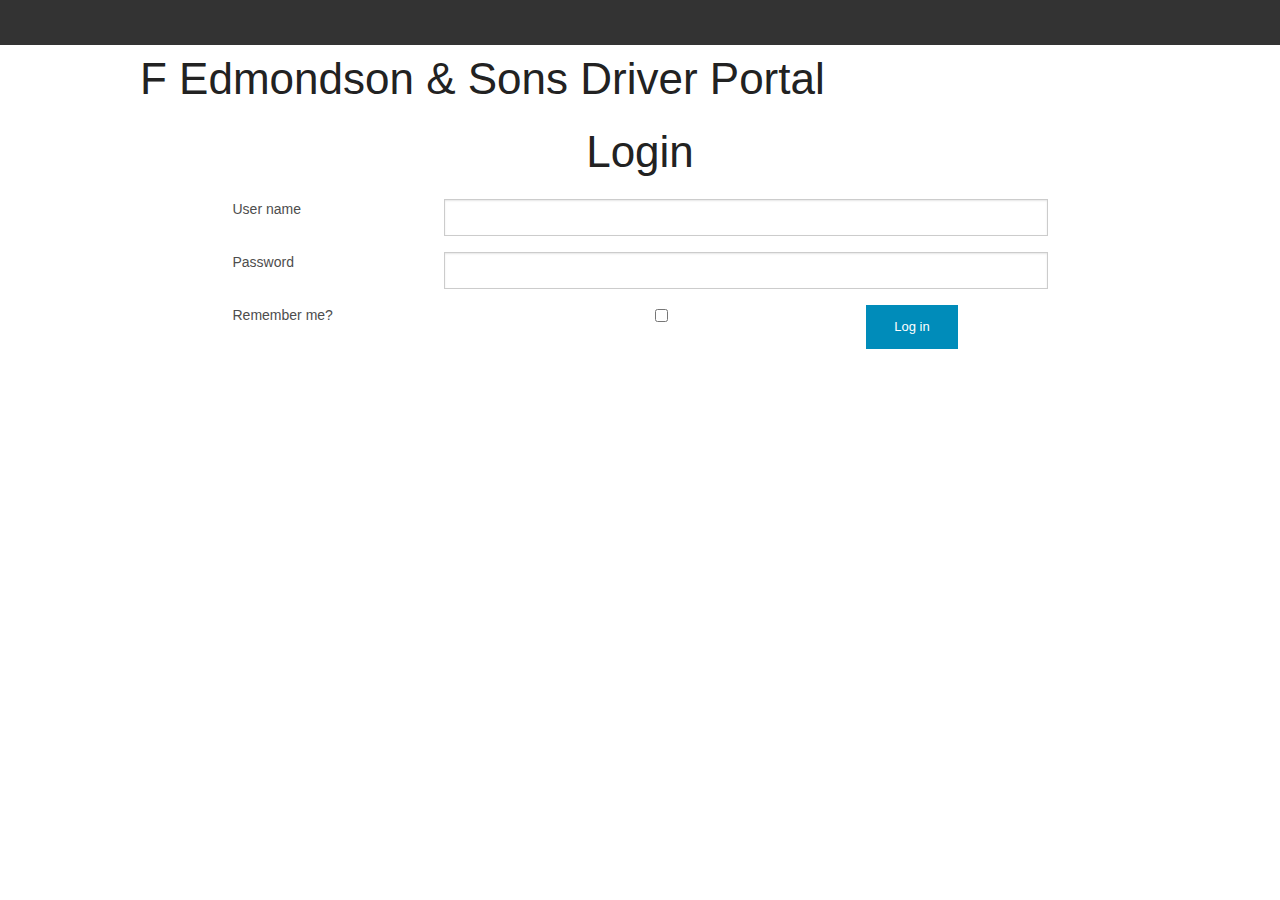
<file: index.html>
<!doctype html>
<html class="no-js" lang="en">
  <head>
    <meta charset="utf-8" />
    <meta name="viewport" content="width=device-width, initial-scale=1.0" />
    <title>F Edmondson & Sons Customer Portal</title>
    <link rel="stylesheet" href="css/foundation.css" />
   <link rel="stylesheet" href="css/icons/foundation-icons.css" />   
               <link rel="stylesheet" href="css/gridforms/gridforms.css" /> 
       <link rel="stylesheet" href="css/edmondsons.css" />
    <script src="js/vendor/modernizr.js"></script>
  </head>
  <body>
    
 <nav class="top-bar">
     <ul class="title-area">
    <!-- Title Area -->
        <li class="name"></li>
        <!-- Remove the class "menu-icon" to get rid of menu icon. Take out "Menu" to just have icon alone -->
        <li class="toggle-topbar menu-icon"><a href="#"><span>Menu</span></a></li>
    </ul>

     <!-- The Section wrap -->
<section class="top-bar-section">
         <ul class="left">
             </ul>
    </section></nav>
      
      <div class="row">

    <header>
         <h1>F Edmondson & Sons Driver Portal</h1>        
    </header>
</div>
      
      
      
      
      
      <div class="columns">

<hgroup class="title text-center">
    <h1>Login</h1>
</hgroup>



<section style="width:70%;margin:1em auto;" class="" id="loginForm">

<form method="post" action="jobslist.html" novalidate="novalidate"><input type="hidden" value=""> 
    <div class="columns">             
<div class="small-3 columns"><label for="UserName">User name</label></div>
<div class="small-9 columns">
<input type="text" value="" name="UserName" id="UserName" data-val-required="The User name field is required." data-val="true">
<span data-valmsg-replace="true" data-valmsg-for="UserName" class="field-validation-valid"></span>
</div>
  </div>
     <div class="columns">             
<div class="small-3 columns"><label for="Password">Password</label></div>
<div class="small-9 columns"><input type="password" name="Password" id="Password" data-val-required="The Password field is required." data-val="true">  <span data-valmsg-replace="true" data-valmsg-for="Password" class="field-validation-valid"></span></div>
  </div>
    <div class="columns">
          <div class="small-6 columns">
              <label for="RememberMe" class="checkbox">Remember me?</label>
        </div>
        <div class="small-3 columns">
            <input type="checkbox" value="true" name="RememberMe" id="RememberMe" data-val-required="The Remember me? field is required." data-val="true"><input type="hidden" value="false" name="RememberMe">              
        </div>      
        <div class="small-3 columns">
            <input type="submit" class="button greenheader small" value="Log in">
        </div>
    </div>
</form>
      <div style="clear:both;"></div>
</section>

 </div>
      
      
    
    <script src="js/vendor/jquery.js"></script>
    <script src="js/foundation.min.js"></script>
    <script>
      $(document).foundation();
    </script>
  </body>
</html>
</file>
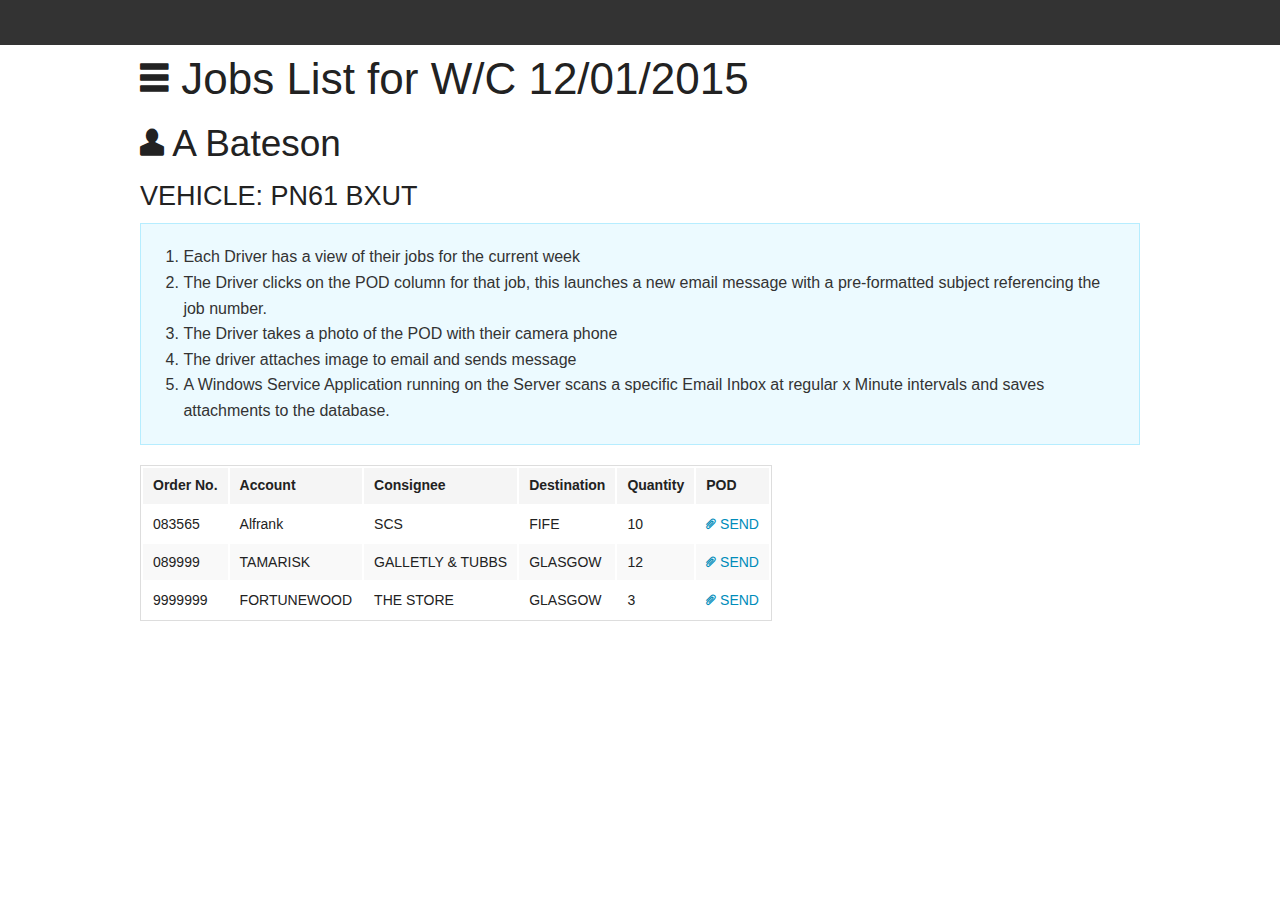
<file: jobslist.html>
<!doctype html>
<html class="no-js" lang="en">
  <head>
    <meta charset="utf-8" />
    <meta name="viewport" content="width=device-width, initial-scale=1.0" />
    <title>F Edmondson & Sons Customer Portal</title>
    <link rel="stylesheet" href="css/foundation.css" />
   <link rel="stylesheet" href="css/icons/foundation-icons.css" />   
               <link rel="stylesheet" href="css/gridforms/gridforms.css" /> 
       <link rel="stylesheet" href="css/edmondsons.css" />
    <script src="js/vendor/modernizr.js"></script>
  </head>
  <body>
    
 <nav class="top-bar">
     <ul class="title-area">
    <!-- Title Area -->
        <li class="name"></li>
        <!-- Remove the class "menu-icon" to get rid of menu icon. Take out "Menu" to just have icon alone -->
        <li class="toggle-topbar menu-icon"><a href="#"><span>Menu</span></a></li>
    </ul>

     <!-- The Section wrap -->
<section class="top-bar-section">
         <ul class="left">
             </ul>
    </section></nav>
      

<div class="row">
<header>
<h1 class="fi-list"> Jobs List for W/C 12/01/2015</h1>       
    <h2 class="fi-torso"> A Bateson</h2>
    <h3>VEHICLE: PN61 BXUT</h3>
</header>
</div>
      
      <div class="row">
      <div class="panel callout">
        <ol>
          <li>Each Driver has a view of their jobs for the current week</li>           
            <li>The Driver clicks on the POD column for that job, this launches a new email message with a pre-formatted subject
            referencing the job number.</li>
             <li>The Driver takes a photo of the POD with their camera phone</li>            
            <li>The driver attaches image to email and sends message</li>
            <li>A Windows Service Application running on the Server scans a specific Email Inbox at regular x Minute intervals and saves attachments to the database.</li>
          </ol> 
          
        </div>
      </div>
      
<div class="row">
    <table>
    <thead>
    <tr>
    <th>Order No.</th>
    <th>Account</th>    
    <th>Consignee</th>
    <th>Destination</th>
    <th>Quantity</th>
    <th>POD</th>    
    </tr>    
    </thead>
        <tbody>
        <tr>
            <td>083565</td>
            <td>Alfrank</td>
            <td>SCS</td>
            <td>FIFE</td>
            <td>10</td>
            <td><a href="mailto:test@test.com?subject=POD:083565"><span class="fi-paperclip"> SEND</span></a></td>
            </tr>
             <tr>
            <td>089999</td>
            <td>TAMARISK</td>
            <td>GALLETLY & TUBBS</td>
            <td>GLASGOW</td>
            <td>12</td>
            <td><a href="mailto:test@test.com?subject=POD:083565"><span class="fi-paperclip"> SEND</span></a></td>
            </tr>
             <tr>
            <td>9999999</td>
            <td>FORTUNEWOOD</td>
            <td>THE STORE</td>
            <td>GLASGOW</td>
            <td>3</td>
            <td><a href="mailto:test@test.com?subject=POD:083565"><span class="fi-paperclip"> SEND</span></a></td>
            </tr>
        </tbody>
    </table>
</div>      
      
    
    <script src="js/vendor/jquery.js"></script>
    <script src="js/foundation.min.js"></script>
    <script>
      $(document).foundation();
    </script>
  </body>
</html>
</file>
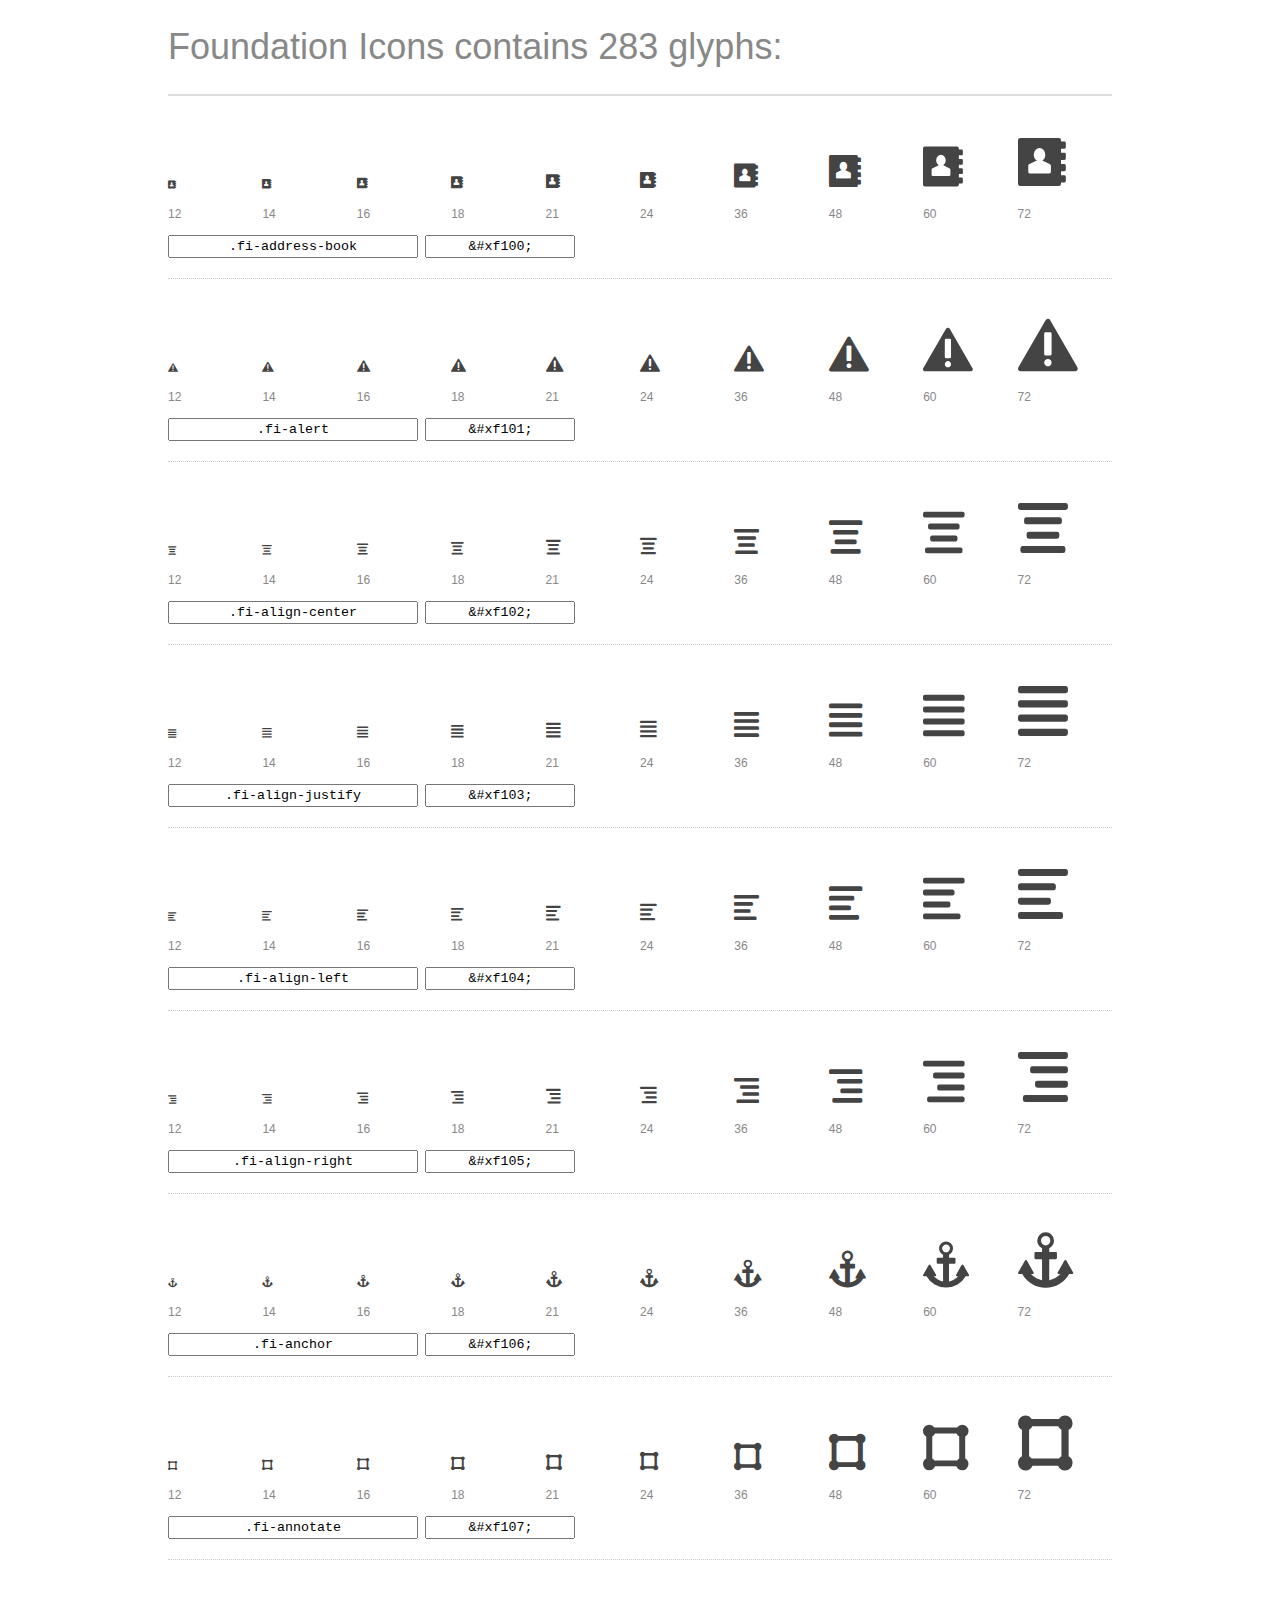
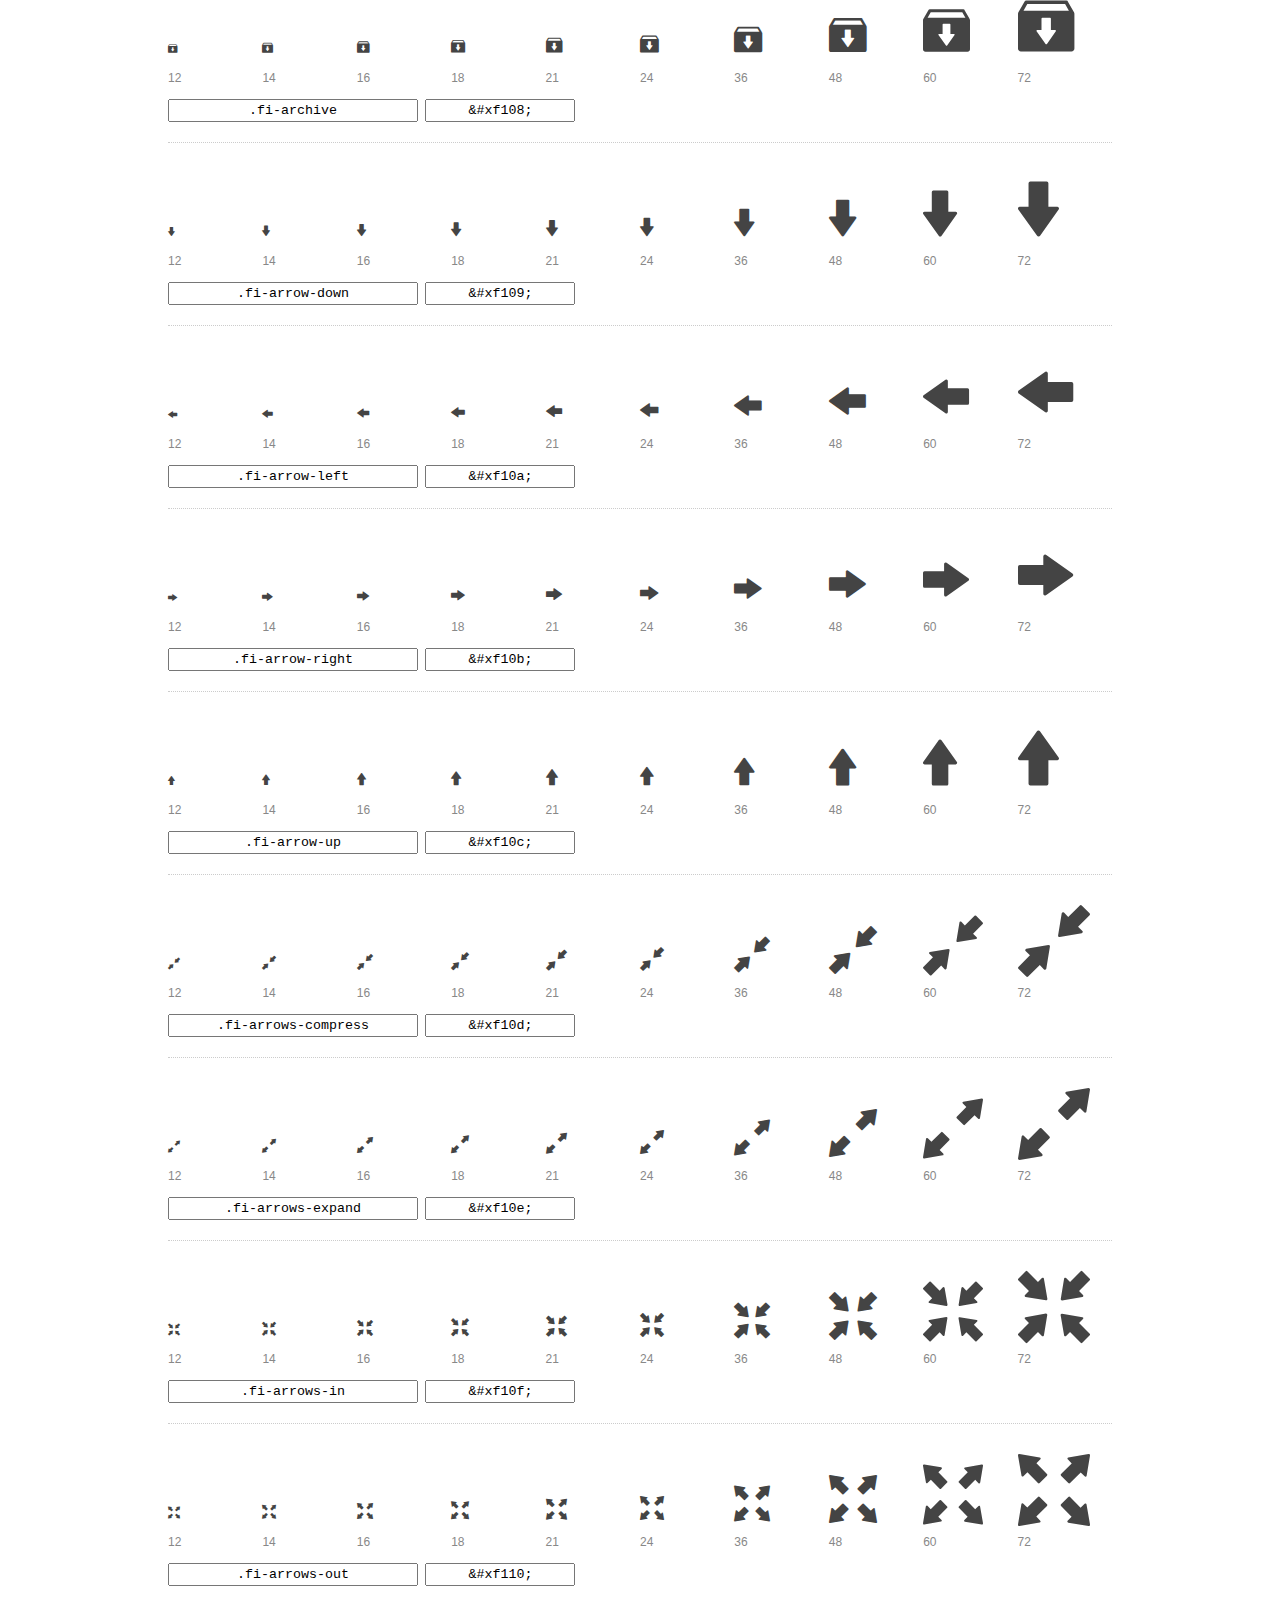
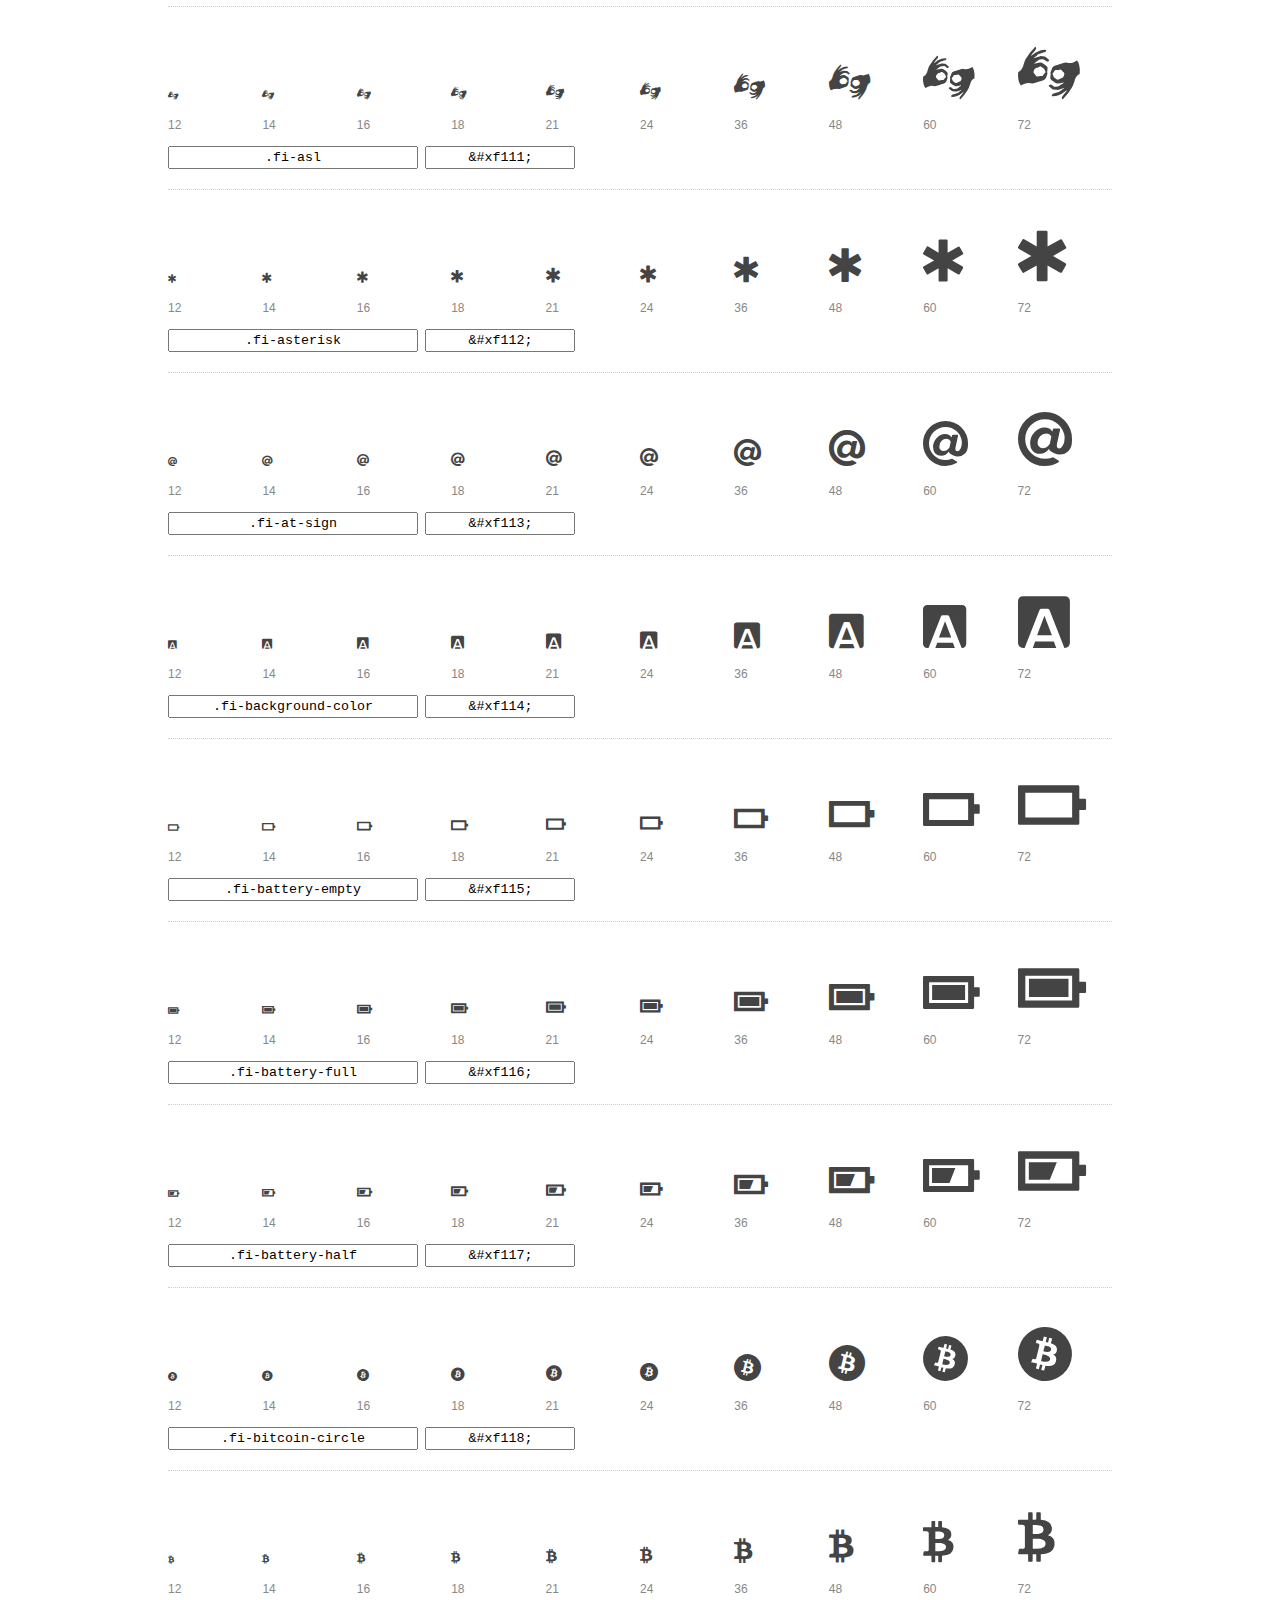
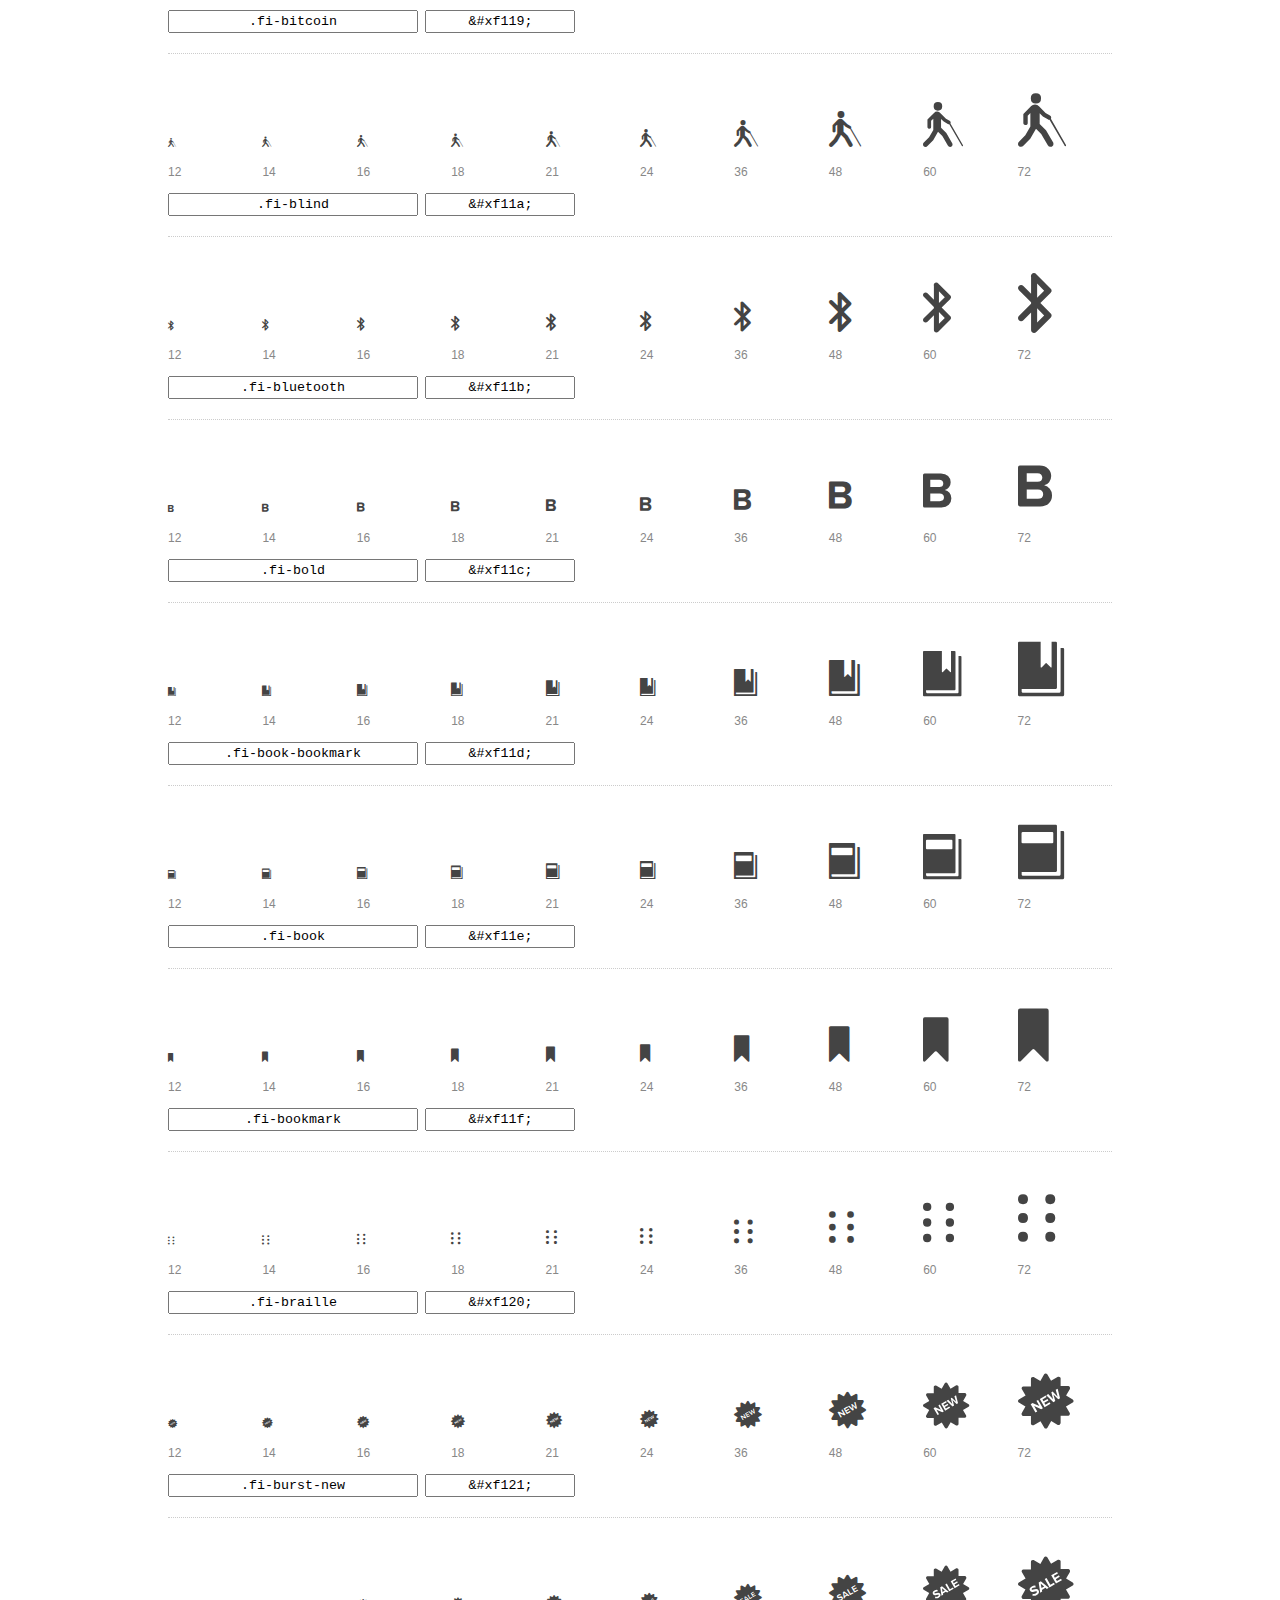
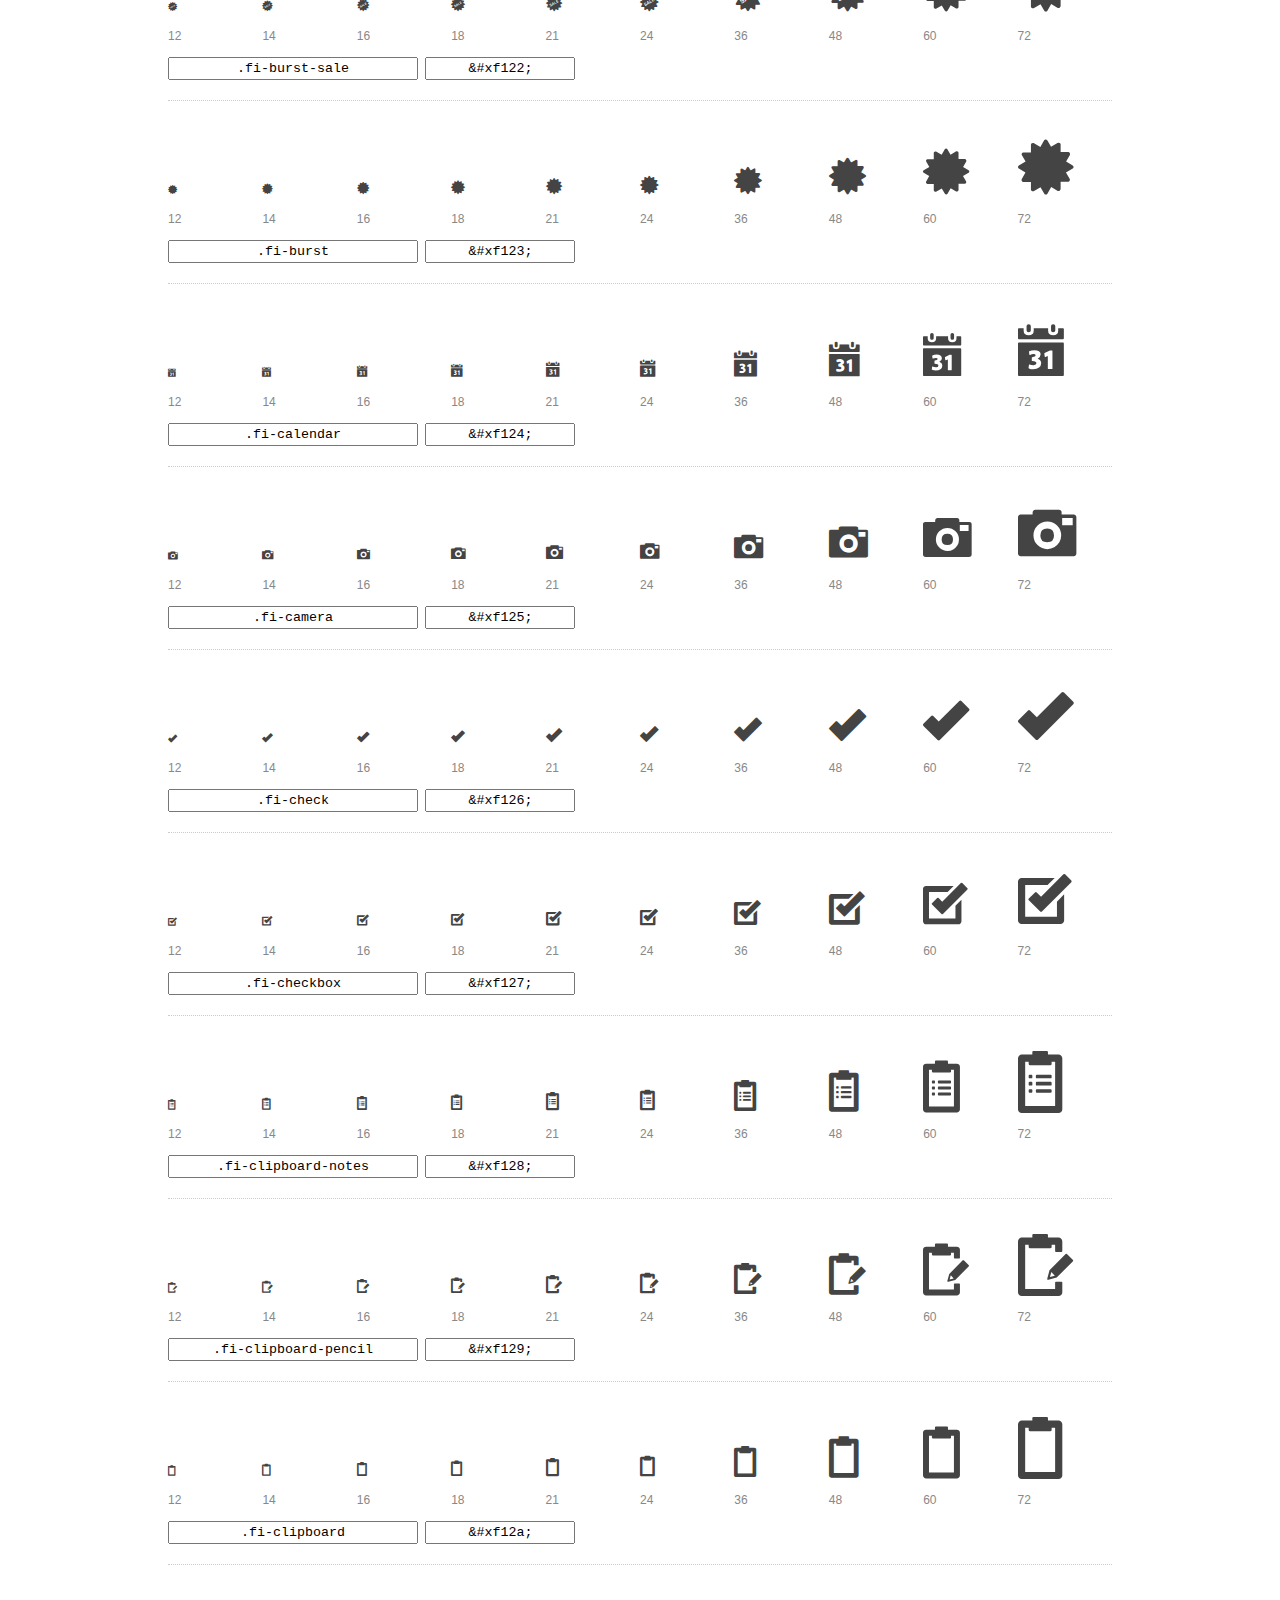
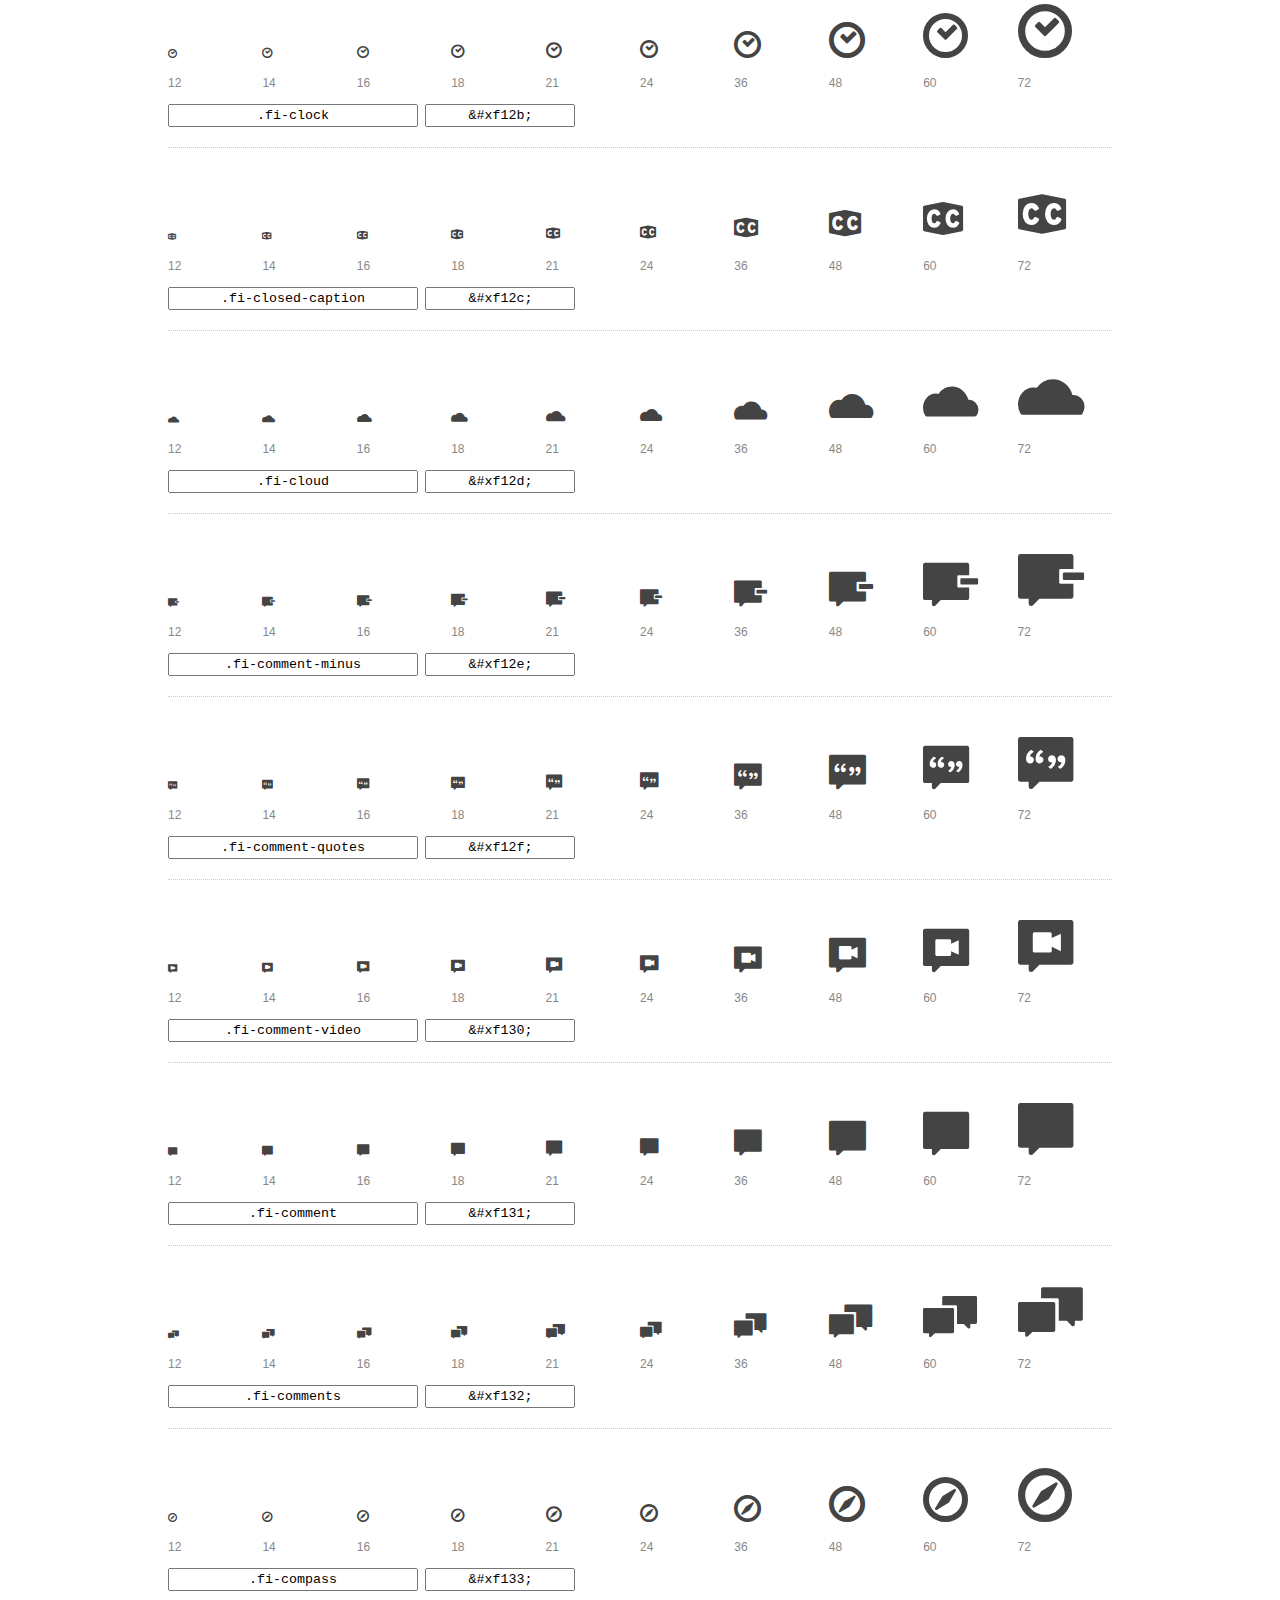
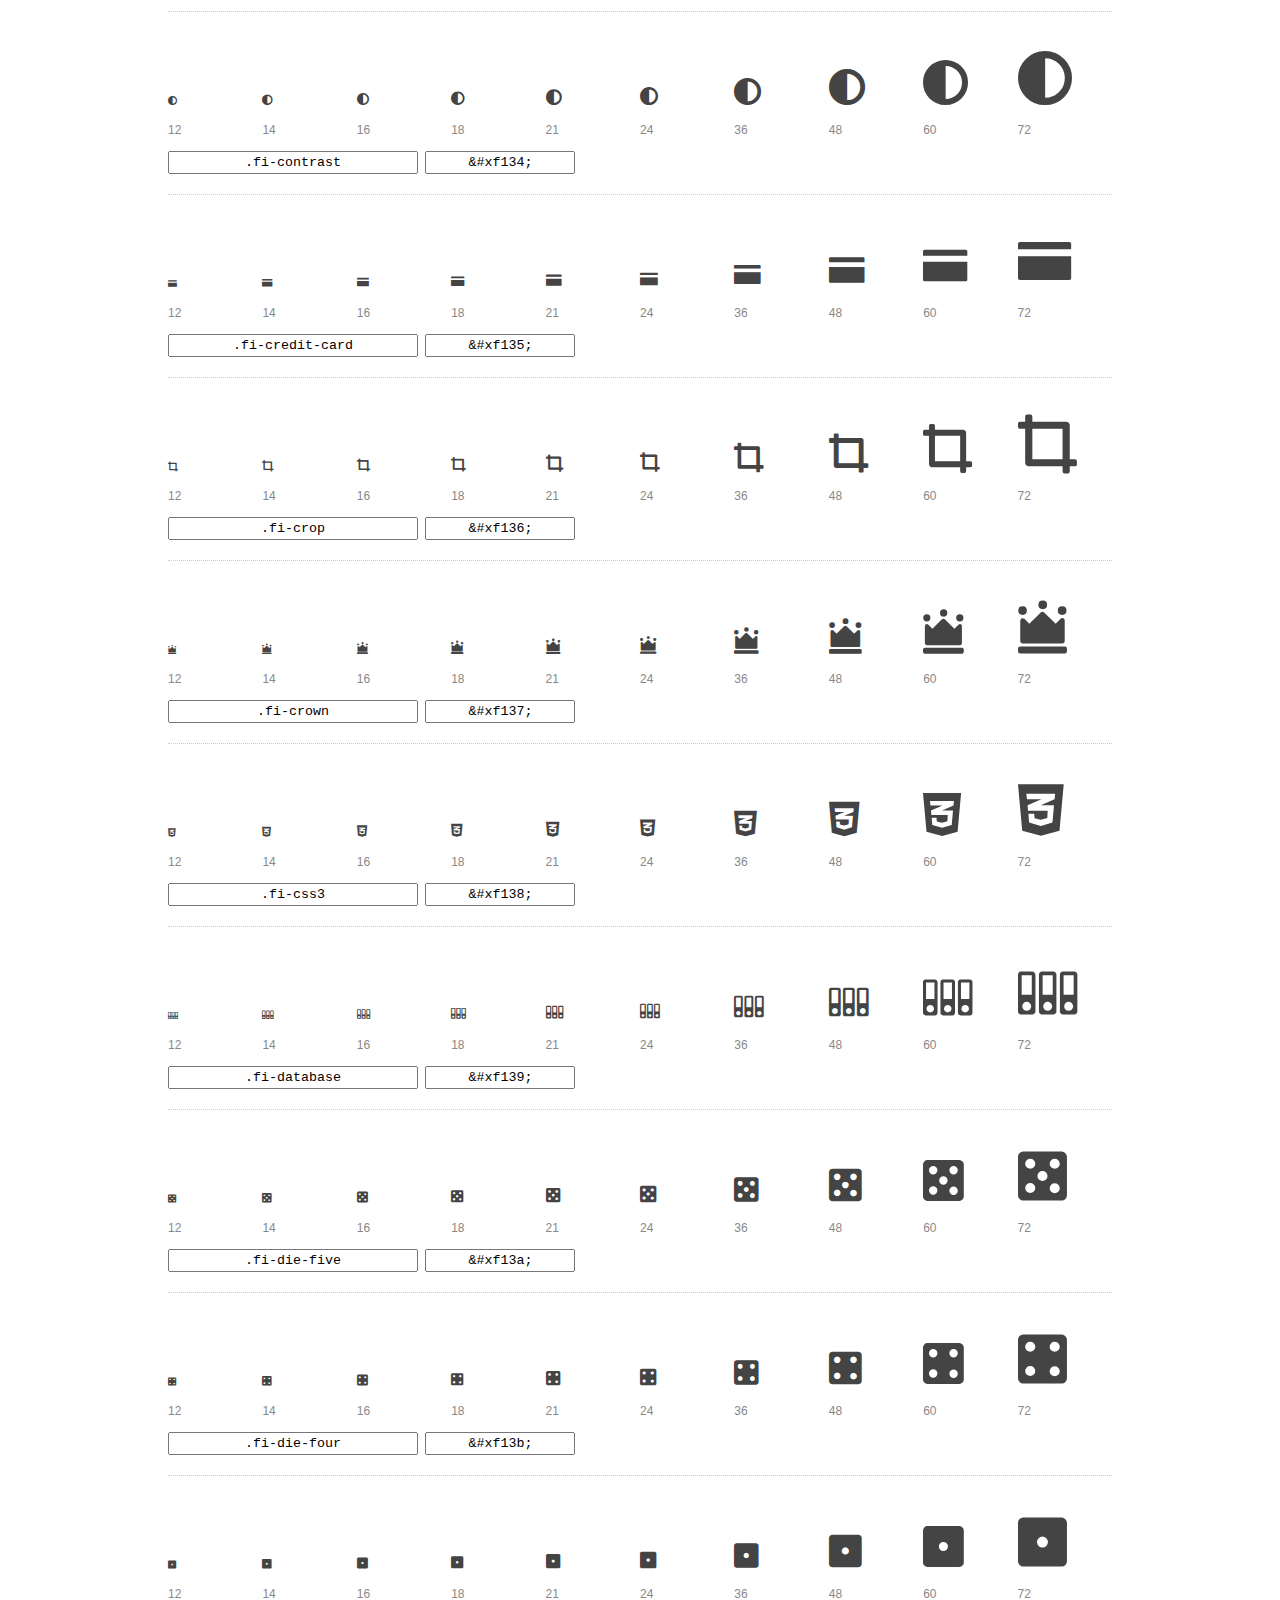
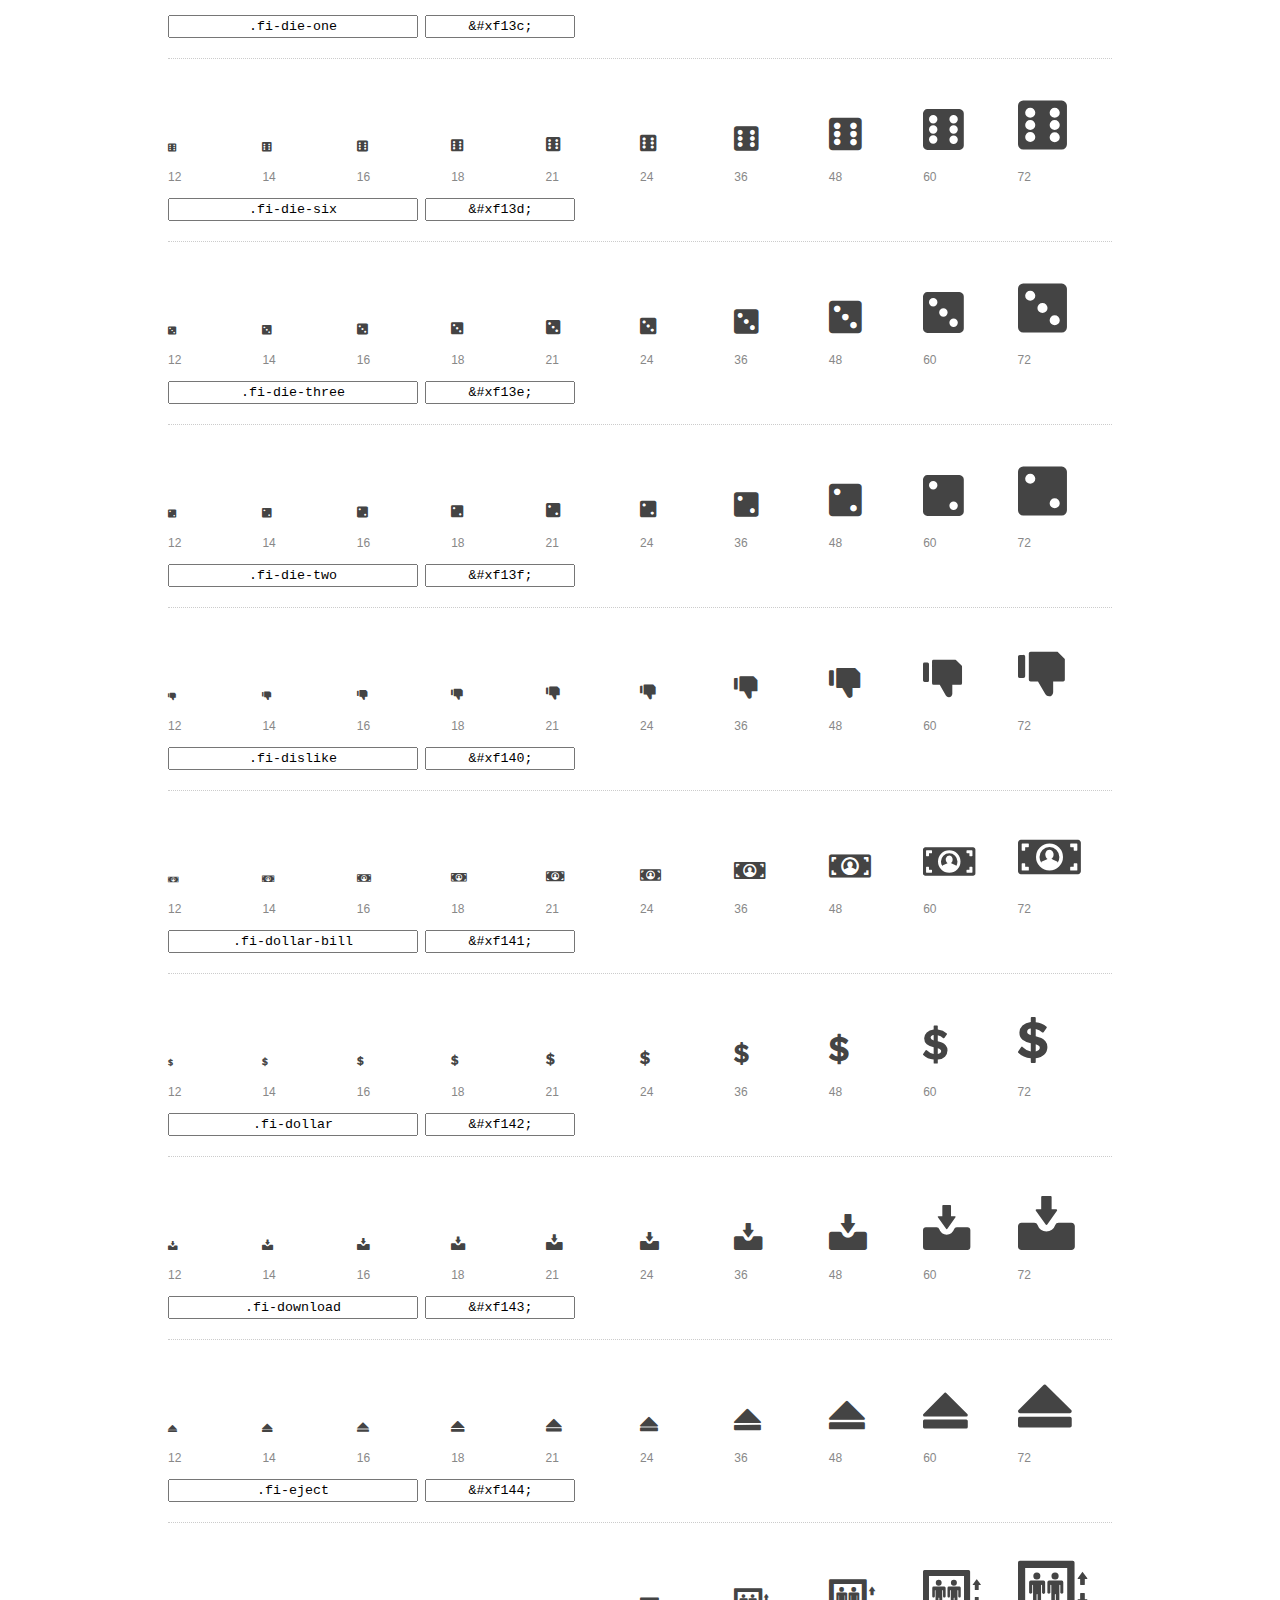
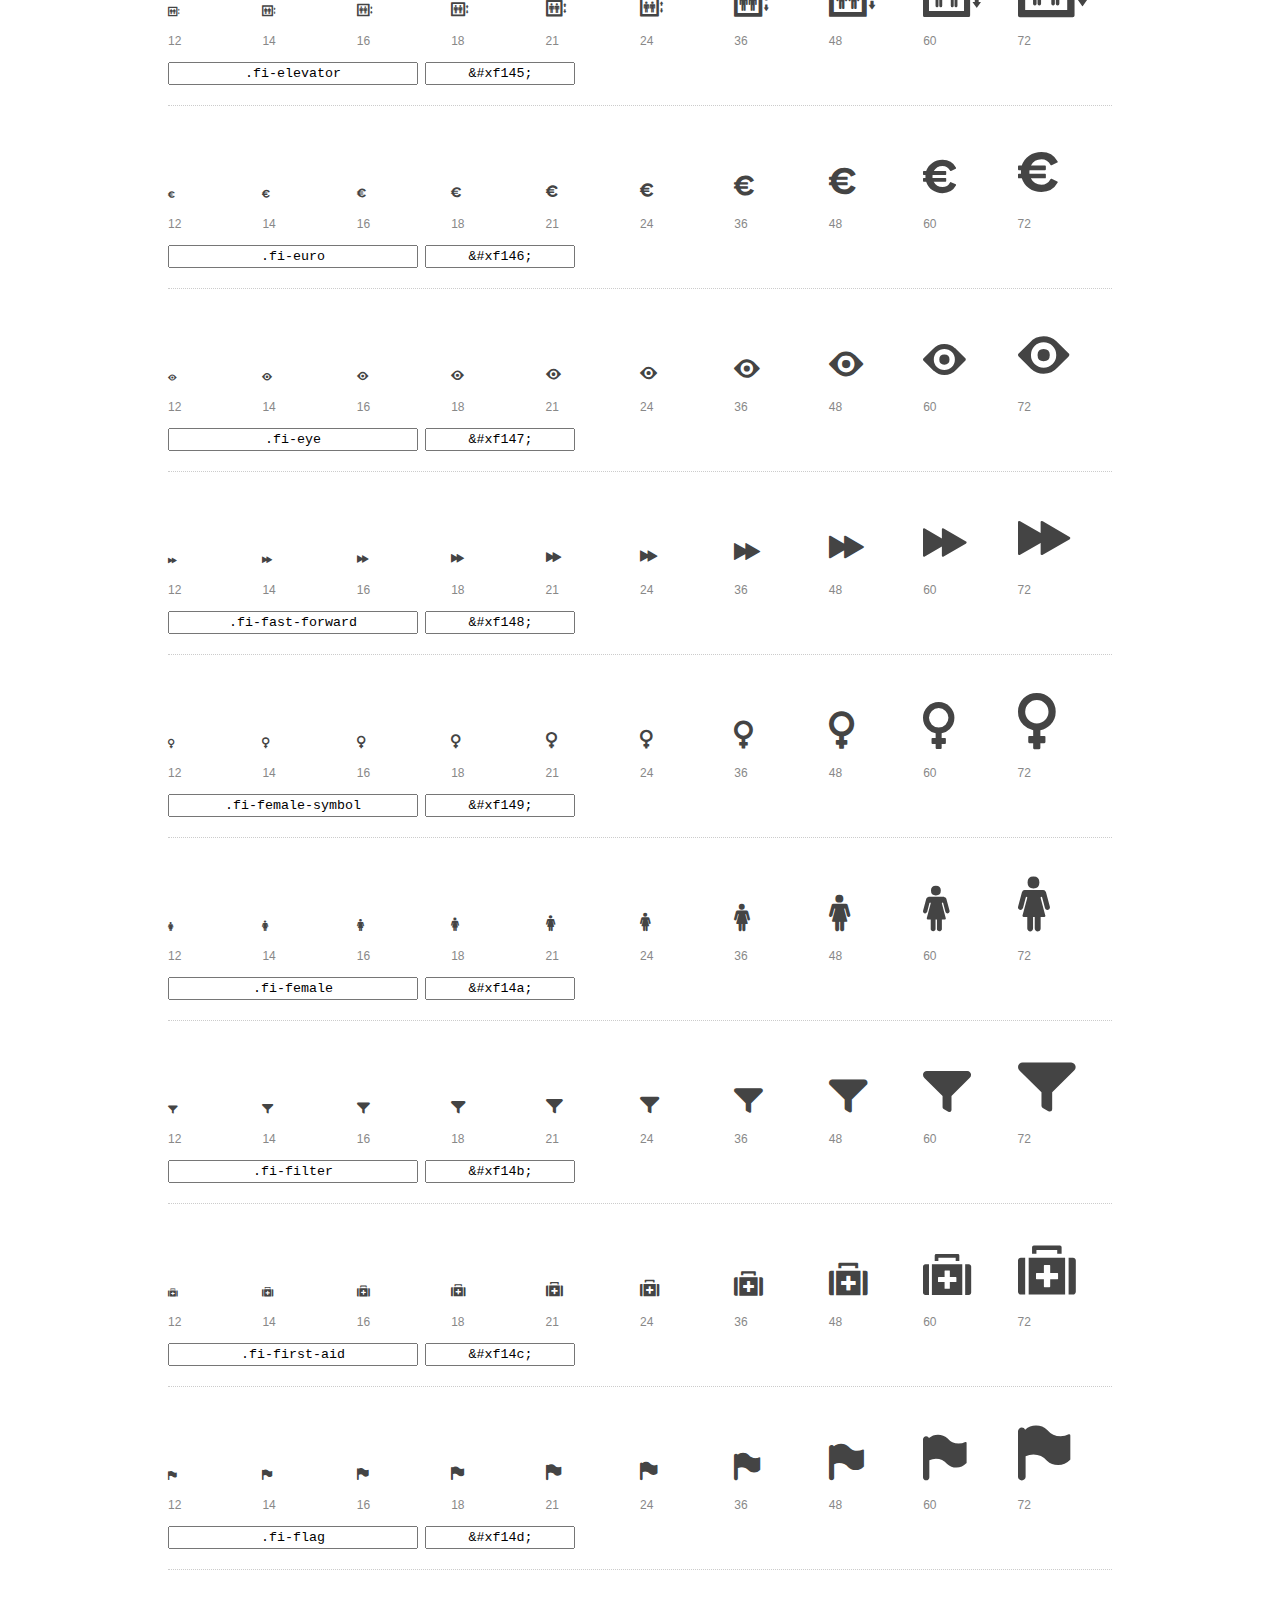
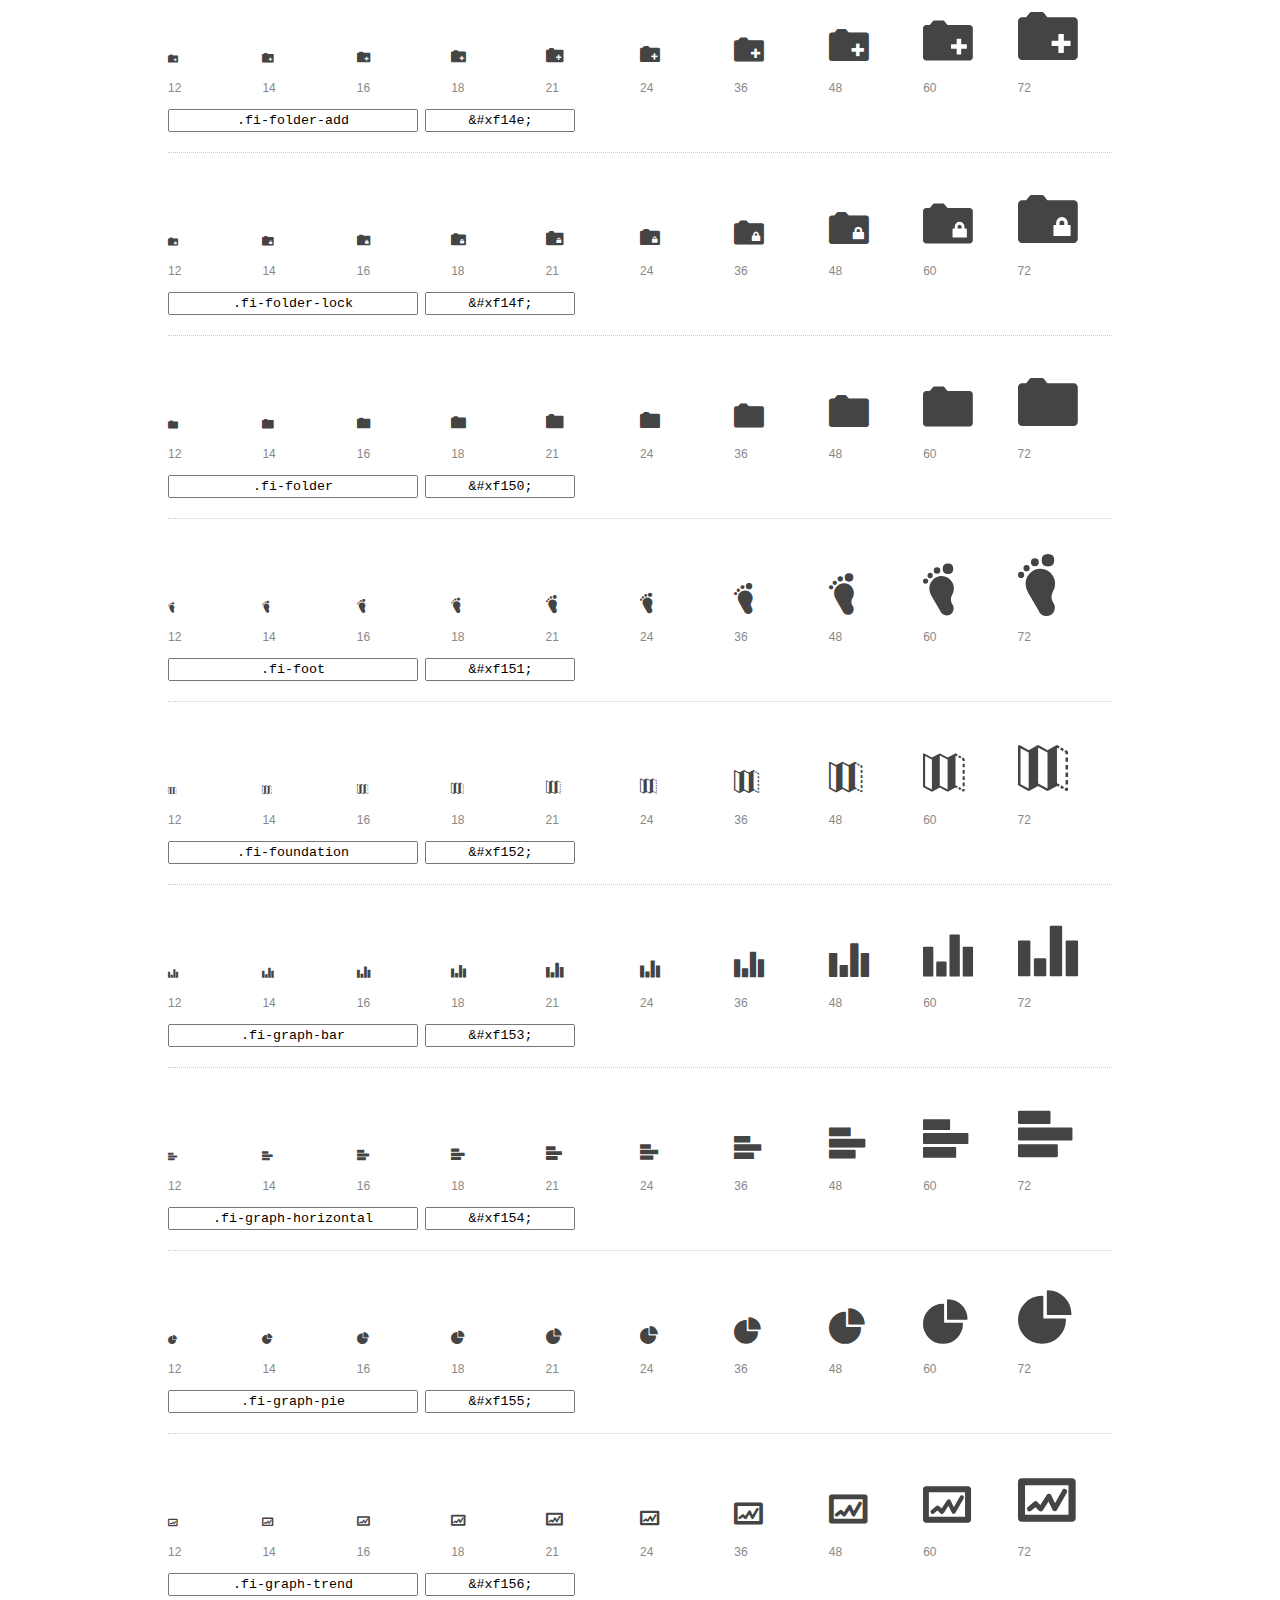
<file: css/icons/preview.html>
<!DOCTYPE html>
<html>
  <head>
    <title>Foundation Icons glyphs preview</title>
    <link rel="stylesheet" href="foundation-icons.css" />

    <style>
      * {
        -moz-box-sizing: border-box;
        -webkit-box-sizing: border-box;
        box-sizing: border-box;
        margin: 0;
        padding: 0;
      }

      body {
        background: #fff;
        color: #444;
        font: 16px/1.5 "Helvetica Neue", Helvetica, Arial, sans-serif;
      }

      a, 
      a:visited {
        color: #888;
        text-decoration: underline;
      }
      a:hover, 
      a:focus { color: #000; }

      h1 {
        border-bottom: 2px solid #ddd;
        color: #888;
        font-size: 36px;
        font-weight: 300;
        margin-bottom: 20px;
        padding: 20px 0;
      }

      .container {
        margin: 0 auto;
        min-width: 880px;
        padding: 0 40px;
        width: 80%;
      }

      .glyph {
        border-bottom: 1px dotted #ccc;
        padding: 10px 0 20px;
        margin-bottom: 20px;
      }

      .preview-glyphs { vertical-align: bottom; } 

      .preview-scale { 
        color: #888;
        font-size: 12px; 
        margin-top: 5px;
      }

      .step {
        display: inline-block;
        line-height: 1;
        width: 10%;
      }

      
      .size-12 { font-size: 12px; }
      
      .size-14 { font-size: 14px; }
      
      .size-16 { font-size: 16px; }
      
      .size-18 { font-size: 18px; }
      
      .size-21 { font-size: 21px; }
      
      .size-24 { font-size: 24px; }
      
      .size-36 { font-size: 36px; }
      
      .size-48 { font-size: 48px; }
      
      .size-60 { font-size: 60px; }
      
      .size-72 { font-size: 72px; }
      

      .usage { margin-top: 10px; }

      .usage input {
        font-family: monospace;
        margin-right: 3px;
        padding: 2px 5px;
        text-align: center;
      }

      .usage .point { width: 150px; }

      .usage .class { width: 250px; }

      .footer {
        color: #888;
        font-size: 12px;
        padding: 20px 0;
      }
    </style>

    <!--[if lte IE 8]><script src="http://html5shiv.googlecode.com/svn/trunk/html5.js"></script><![endif]-->
  </head>

  <body>
    <div class="container">
      <h1>Foundation Icons contains 283 glyphs:</h1> 

      
      <div class="glyph">
        <div class="preview-glyphs">
          <i class="step fi-address-book size-12"></i><i class="step fi-address-book size-14"></i><i class="step fi-address-book size-16"></i><i class="step fi-address-book size-18"></i><i class="step fi-address-book size-21"></i><i class="step fi-address-book size-24"></i><i class="step fi-address-book size-36"></i><i class="step fi-address-book size-48"></i><i class="step fi-address-book size-60"></i><i class="step fi-address-book size-72"></i>
        </div>
        <div class="preview-scale">
          <span class="step">12</span><span class="step">14</span><span class="step">16</span><span class="step">18</span><span class="step">21</span><span class="step">24</span><span class="step">36</span><span class="step">48</span><span class="step">60</span><span class="step">72</span> 
        </div>
        <div class="usage">
          <input class="class" type="text" readonly="readonly" onClick="this.select();" value=".fi-address-book" />
          <input class="point" type="text" readonly="readonly" onClick="this.select();" value="&amp;#xf100;" />
        </div>
      </div>
      
      <div class="glyph">
        <div class="preview-glyphs">
          <i class="step fi-alert size-12"></i><i class="step fi-alert size-14"></i><i class="step fi-alert size-16"></i><i class="step fi-alert size-18"></i><i class="step fi-alert size-21"></i><i class="step fi-alert size-24"></i><i class="step fi-alert size-36"></i><i class="step fi-alert size-48"></i><i class="step fi-alert size-60"></i><i class="step fi-alert size-72"></i>
        </div>
        <div class="preview-scale">
          <span class="step">12</span><span class="step">14</span><span class="step">16</span><span class="step">18</span><span class="step">21</span><span class="step">24</span><span class="step">36</span><span class="step">48</span><span class="step">60</span><span class="step">72</span> 
        </div>
        <div class="usage">
          <input class="class" type="text" readonly="readonly" onClick="this.select();" value=".fi-alert" />
          <input class="point" type="text" readonly="readonly" onClick="this.select();" value="&amp;#xf101;" />
        </div>
      </div>
      
      <div class="glyph">
        <div class="preview-glyphs">
          <i class="step fi-align-center size-12"></i><i class="step fi-align-center size-14"></i><i class="step fi-align-center size-16"></i><i class="step fi-align-center size-18"></i><i class="step fi-align-center size-21"></i><i class="step fi-align-center size-24"></i><i class="step fi-align-center size-36"></i><i class="step fi-align-center size-48"></i><i class="step fi-align-center size-60"></i><i class="step fi-align-center size-72"></i>
        </div>
        <div class="preview-scale">
          <span class="step">12</span><span class="step">14</span><span class="step">16</span><span class="step">18</span><span class="step">21</span><span class="step">24</span><span class="step">36</span><span class="step">48</span><span class="step">60</span><span class="step">72</span> 
        </div>
        <div class="usage">
          <input class="class" type="text" readonly="readonly" onClick="this.select();" value=".fi-align-center" />
          <input class="point" type="text" readonly="readonly" onClick="this.select();" value="&amp;#xf102;" />
        </div>
      </div>
      
      <div class="glyph">
        <div class="preview-glyphs">
          <i class="step fi-align-justify size-12"></i><i class="step fi-align-justify size-14"></i><i class="step fi-align-justify size-16"></i><i class="step fi-align-justify size-18"></i><i class="step fi-align-justify size-21"></i><i class="step fi-align-justify size-24"></i><i class="step fi-align-justify size-36"></i><i class="step fi-align-justify size-48"></i><i class="step fi-align-justify size-60"></i><i class="step fi-align-justify size-72"></i>
        </div>
        <div class="preview-scale">
          <span class="step">12</span><span class="step">14</span><span class="step">16</span><span class="step">18</span><span class="step">21</span><span class="step">24</span><span class="step">36</span><span class="step">48</span><span class="step">60</span><span class="step">72</span> 
        </div>
        <div class="usage">
          <input class="class" type="text" readonly="readonly" onClick="this.select();" value=".fi-align-justify" />
          <input class="point" type="text" readonly="readonly" onClick="this.select();" value="&amp;#xf103;" />
        </div>
      </div>
      
      <div class="glyph">
        <div class="preview-glyphs">
          <i class="step fi-align-left size-12"></i><i class="step fi-align-left size-14"></i><i class="step fi-align-left size-16"></i><i class="step fi-align-left size-18"></i><i class="step fi-align-left size-21"></i><i class="step fi-align-left size-24"></i><i class="step fi-align-left size-36"></i><i class="step fi-align-left size-48"></i><i class="step fi-align-left size-60"></i><i class="step fi-align-left size-72"></i>
        </div>
        <div class="preview-scale">
          <span class="step">12</span><span class="step">14</span><span class="step">16</span><span class="step">18</span><span class="step">21</span><span class="step">24</span><span class="step">36</span><span class="step">48</span><span class="step">60</span><span class="step">72</span> 
        </div>
        <div class="usage">
          <input class="class" type="text" readonly="readonly" onClick="this.select();" value=".fi-align-left" />
          <input class="point" type="text" readonly="readonly" onClick="this.select();" value="&amp;#xf104;" />
        </div>
      </div>
      
      <div class="glyph">
        <div class="preview-glyphs">
          <i class="step fi-align-right size-12"></i><i class="step fi-align-right size-14"></i><i class="step fi-align-right size-16"></i><i class="step fi-align-right size-18"></i><i class="step fi-align-right size-21"></i><i class="step fi-align-right size-24"></i><i class="step fi-align-right size-36"></i><i class="step fi-align-right size-48"></i><i class="step fi-align-right size-60"></i><i class="step fi-align-right size-72"></i>
        </div>
        <div class="preview-scale">
          <span class="step">12</span><span class="step">14</span><span class="step">16</span><span class="step">18</span><span class="step">21</span><span class="step">24</span><span class="step">36</span><span class="step">48</span><span class="step">60</span><span class="step">72</span> 
        </div>
        <div class="usage">
          <input class="class" type="text" readonly="readonly" onClick="this.select();" value=".fi-align-right" />
          <input class="point" type="text" readonly="readonly" onClick="this.select();" value="&amp;#xf105;" />
        </div>
      </div>
      
      <div class="glyph">
        <div class="preview-glyphs">
          <i class="step fi-anchor size-12"></i><i class="step fi-anchor size-14"></i><i class="step fi-anchor size-16"></i><i class="step fi-anchor size-18"></i><i class="step fi-anchor size-21"></i><i class="step fi-anchor size-24"></i><i class="step fi-anchor size-36"></i><i class="step fi-anchor size-48"></i><i class="step fi-anchor size-60"></i><i class="step fi-anchor size-72"></i>
        </div>
        <div class="preview-scale">
          <span class="step">12</span><span class="step">14</span><span class="step">16</span><span class="step">18</span><span class="step">21</span><span class="step">24</span><span class="step">36</span><span class="step">48</span><span class="step">60</span><span class="step">72</span> 
        </div>
        <div class="usage">
          <input class="class" type="text" readonly="readonly" onClick="this.select();" value=".fi-anchor" />
          <input class="point" type="text" readonly="readonly" onClick="this.select();" value="&amp;#xf106;" />
        </div>
      </div>
      
      <div class="glyph">
        <div class="preview-glyphs">
          <i class="step fi-annotate size-12"></i><i class="step fi-annotate size-14"></i><i class="step fi-annotate size-16"></i><i class="step fi-annotate size-18"></i><i class="step fi-annotate size-21"></i><i class="step fi-annotate size-24"></i><i class="step fi-annotate size-36"></i><i class="step fi-annotate size-48"></i><i class="step fi-annotate size-60"></i><i class="step fi-annotate size-72"></i>
        </div>
        <div class="preview-scale">
          <span class="step">12</span><span class="step">14</span><span class="step">16</span><span class="step">18</span><span class="step">21</span><span class="step">24</span><span class="step">36</span><span class="step">48</span><span class="step">60</span><span class="step">72</span> 
        </div>
        <div class="usage">
          <input class="class" type="text" readonly="readonly" onClick="this.select();" value=".fi-annotate" />
          <input class="point" type="text" readonly="readonly" onClick="this.select();" value="&amp;#xf107;" />
        </div>
      </div>
      
      <div class="glyph">
        <div class="preview-glyphs">
          <i class="step fi-archive size-12"></i><i class="step fi-archive size-14"></i><i class="step fi-archive size-16"></i><i class="step fi-archive size-18"></i><i class="step fi-archive size-21"></i><i class="step fi-archive size-24"></i><i class="step fi-archive size-36"></i><i class="step fi-archive size-48"></i><i class="step fi-archive size-60"></i><i class="step fi-archive size-72"></i>
        </div>
        <div class="preview-scale">
          <span class="step">12</span><span class="step">14</span><span class="step">16</span><span class="step">18</span><span class="step">21</span><span class="step">24</span><span class="step">36</span><span class="step">48</span><span class="step">60</span><span class="step">72</span> 
        </div>
        <div class="usage">
          <input class="class" type="text" readonly="readonly" onClick="this.select();" value=".fi-archive" />
          <input class="point" type="text" readonly="readonly" onClick="this.select();" value="&amp;#xf108;" />
        </div>
      </div>
      
      <div class="glyph">
        <div class="preview-glyphs">
          <i class="step fi-arrow-down size-12"></i><i class="step fi-arrow-down size-14"></i><i class="step fi-arrow-down size-16"></i><i class="step fi-arrow-down size-18"></i><i class="step fi-arrow-down size-21"></i><i class="step fi-arrow-down size-24"></i><i class="step fi-arrow-down size-36"></i><i class="step fi-arrow-down size-48"></i><i class="step fi-arrow-down size-60"></i><i class="step fi-arrow-down size-72"></i>
        </div>
        <div class="preview-scale">
          <span class="step">12</span><span class="step">14</span><span class="step">16</span><span class="step">18</span><span class="step">21</span><span class="step">24</span><span class="step">36</span><span class="step">48</span><span class="step">60</span><span class="step">72</span> 
        </div>
        <div class="usage">
          <input class="class" type="text" readonly="readonly" onClick="this.select();" value=".fi-arrow-down" />
          <input class="point" type="text" readonly="readonly" onClick="this.select();" value="&amp;#xf109;" />
        </div>
      </div>
      
      <div class="glyph">
        <div class="preview-glyphs">
          <i class="step fi-arrow-left size-12"></i><i class="step fi-arrow-left size-14"></i><i class="step fi-arrow-left size-16"></i><i class="step fi-arrow-left size-18"></i><i class="step fi-arrow-left size-21"></i><i class="step fi-arrow-left size-24"></i><i class="step fi-arrow-left size-36"></i><i class="step fi-arrow-left size-48"></i><i class="step fi-arrow-left size-60"></i><i class="step fi-arrow-left size-72"></i>
        </div>
        <div class="preview-scale">
          <span class="step">12</span><span class="step">14</span><span class="step">16</span><span class="step">18</span><span class="step">21</span><span class="step">24</span><span class="step">36</span><span class="step">48</span><span class="step">60</span><span class="step">72</span> 
        </div>
        <div class="usage">
          <input class="class" type="text" readonly="readonly" onClick="this.select();" value=".fi-arrow-left" />
          <input class="point" type="text" readonly="readonly" onClick="this.select();" value="&amp;#xf10a;" />
        </div>
      </div>
      
      <div class="glyph">
        <div class="preview-glyphs">
          <i class="step fi-arrow-right size-12"></i><i class="step fi-arrow-right size-14"></i><i class="step fi-arrow-right size-16"></i><i class="step fi-arrow-right size-18"></i><i class="step fi-arrow-right size-21"></i><i class="step fi-arrow-right size-24"></i><i class="step fi-arrow-right size-36"></i><i class="step fi-arrow-right size-48"></i><i class="step fi-arrow-right size-60"></i><i class="step fi-arrow-right size-72"></i>
        </div>
        <div class="preview-scale">
          <span class="step">12</span><span class="step">14</span><span class="step">16</span><span class="step">18</span><span class="step">21</span><span class="step">24</span><span class="step">36</span><span class="step">48</span><span class="step">60</span><span class="step">72</span> 
        </div>
        <div class="usage">
          <input class="class" type="text" readonly="readonly" onClick="this.select();" value=".fi-arrow-right" />
          <input class="point" type="text" readonly="readonly" onClick="this.select();" value="&amp;#xf10b;" />
        </div>
      </div>
      
      <div class="glyph">
        <div class="preview-glyphs">
          <i class="step fi-arrow-up size-12"></i><i class="step fi-arrow-up size-14"></i><i class="step fi-arrow-up size-16"></i><i class="step fi-arrow-up size-18"></i><i class="step fi-arrow-up size-21"></i><i class="step fi-arrow-up size-24"></i><i class="step fi-arrow-up size-36"></i><i class="step fi-arrow-up size-48"></i><i class="step fi-arrow-up size-60"></i><i class="step fi-arrow-up size-72"></i>
        </div>
        <div class="preview-scale">
          <span class="step">12</span><span class="step">14</span><span class="step">16</span><span class="step">18</span><span class="step">21</span><span class="step">24</span><span class="step">36</span><span class="step">48</span><span class="step">60</span><span class="step">72</span> 
        </div>
        <div class="usage">
          <input class="class" type="text" readonly="readonly" onClick="this.select();" value=".fi-arrow-up" />
          <input class="point" type="text" readonly="readonly" onClick="this.select();" value="&amp;#xf10c;" />
        </div>
      </div>
      
      <div class="glyph">
        <div class="preview-glyphs">
          <i class="step fi-arrows-compress size-12"></i><i class="step fi-arrows-compress size-14"></i><i class="step fi-arrows-compress size-16"></i><i class="step fi-arrows-compress size-18"></i><i class="step fi-arrows-compress size-21"></i><i class="step fi-arrows-compress size-24"></i><i class="step fi-arrows-compress size-36"></i><i class="step fi-arrows-compress size-48"></i><i class="step fi-arrows-compress size-60"></i><i class="step fi-arrows-compress size-72"></i>
        </div>
        <div class="preview-scale">
          <span class="step">12</span><span class="step">14</span><span class="step">16</span><span class="step">18</span><span class="step">21</span><span class="step">24</span><span class="step">36</span><span class="step">48</span><span class="step">60</span><span class="step">72</span> 
        </div>
        <div class="usage">
          <input class="class" type="text" readonly="readonly" onClick="this.select();" value=".fi-arrows-compress" />
          <input class="point" type="text" readonly="readonly" onClick="this.select();" value="&amp;#xf10d;" />
        </div>
      </div>
      
      <div class="glyph">
        <div class="preview-glyphs">
          <i class="step fi-arrows-expand size-12"></i><i class="step fi-arrows-expand size-14"></i><i class="step fi-arrows-expand size-16"></i><i class="step fi-arrows-expand size-18"></i><i class="step fi-arrows-expand size-21"></i><i class="step fi-arrows-expand size-24"></i><i class="step fi-arrows-expand size-36"></i><i class="step fi-arrows-expand size-48"></i><i class="step fi-arrows-expand size-60"></i><i class="step fi-arrows-expand size-72"></i>
        </div>
        <div class="preview-scale">
          <span class="step">12</span><span class="step">14</span><span class="step">16</span><span class="step">18</span><span class="step">21</span><span class="step">24</span><span class="step">36</span><span class="step">48</span><span class="step">60</span><span class="step">72</span> 
        </div>
        <div class="usage">
          <input class="class" type="text" readonly="readonly" onClick="this.select();" value=".fi-arrows-expand" />
          <input class="point" type="text" readonly="readonly" onClick="this.select();" value="&amp;#xf10e;" />
        </div>
      </div>
      
      <div class="glyph">
        <div class="preview-glyphs">
          <i class="step fi-arrows-in size-12"></i><i class="step fi-arrows-in size-14"></i><i class="step fi-arrows-in size-16"></i><i class="step fi-arrows-in size-18"></i><i class="step fi-arrows-in size-21"></i><i class="step fi-arrows-in size-24"></i><i class="step fi-arrows-in size-36"></i><i class="step fi-arrows-in size-48"></i><i class="step fi-arrows-in size-60"></i><i class="step fi-arrows-in size-72"></i>
        </div>
        <div class="preview-scale">
          <span class="step">12</span><span class="step">14</span><span class="step">16</span><span class="step">18</span><span class="step">21</span><span class="step">24</span><span class="step">36</span><span class="step">48</span><span class="step">60</span><span class="step">72</span> 
        </div>
        <div class="usage">
          <input class="class" type="text" readonly="readonly" onClick="this.select();" value=".fi-arrows-in" />
          <input class="point" type="text" readonly="readonly" onClick="this.select();" value="&amp;#xf10f;" />
        </div>
      </div>
      
      <div class="glyph">
        <div class="preview-glyphs">
          <i class="step fi-arrows-out size-12"></i><i class="step fi-arrows-out size-14"></i><i class="step fi-arrows-out size-16"></i><i class="step fi-arrows-out size-18"></i><i class="step fi-arrows-out size-21"></i><i class="step fi-arrows-out size-24"></i><i class="step fi-arrows-out size-36"></i><i class="step fi-arrows-out size-48"></i><i class="step fi-arrows-out size-60"></i><i class="step fi-arrows-out size-72"></i>
        </div>
        <div class="preview-scale">
          <span class="step">12</span><span class="step">14</span><span class="step">16</span><span class="step">18</span><span class="step">21</span><span class="step">24</span><span class="step">36</span><span class="step">48</span><span class="step">60</span><span class="step">72</span> 
        </div>
        <div class="usage">
          <input class="class" type="text" readonly="readonly" onClick="this.select();" value=".fi-arrows-out" />
          <input class="point" type="text" readonly="readonly" onClick="this.select();" value="&amp;#xf110;" />
        </div>
      </div>
      
      <div class="glyph">
        <div class="preview-glyphs">
          <i class="step fi-asl size-12"></i><i class="step fi-asl size-14"></i><i class="step fi-asl size-16"></i><i class="step fi-asl size-18"></i><i class="step fi-asl size-21"></i><i class="step fi-asl size-24"></i><i class="step fi-asl size-36"></i><i class="step fi-asl size-48"></i><i class="step fi-asl size-60"></i><i class="step fi-asl size-72"></i>
        </div>
        <div class="preview-scale">
          <span class="step">12</span><span class="step">14</span><span class="step">16</span><span class="step">18</span><span class="step">21</span><span class="step">24</span><span class="step">36</span><span class="step">48</span><span class="step">60</span><span class="step">72</span> 
        </div>
        <div class="usage">
          <input class="class" type="text" readonly="readonly" onClick="this.select();" value=".fi-asl" />
          <input class="point" type="text" readonly="readonly" onClick="this.select();" value="&amp;#xf111;" />
        </div>
      </div>
      
      <div class="glyph">
        <div class="preview-glyphs">
          <i class="step fi-asterisk size-12"></i><i class="step fi-asterisk size-14"></i><i class="step fi-asterisk size-16"></i><i class="step fi-asterisk size-18"></i><i class="step fi-asterisk size-21"></i><i class="step fi-asterisk size-24"></i><i class="step fi-asterisk size-36"></i><i class="step fi-asterisk size-48"></i><i class="step fi-asterisk size-60"></i><i class="step fi-asterisk size-72"></i>
        </div>
        <div class="preview-scale">
          <span class="step">12</span><span class="step">14</span><span class="step">16</span><span class="step">18</span><span class="step">21</span><span class="step">24</span><span class="step">36</span><span class="step">48</span><span class="step">60</span><span class="step">72</span> 
        </div>
        <div class="usage">
          <input class="class" type="text" readonly="readonly" onClick="this.select();" value=".fi-asterisk" />
          <input class="point" type="text" readonly="readonly" onClick="this.select();" value="&amp;#xf112;" />
        </div>
      </div>
      
      <div class="glyph">
        <div class="preview-glyphs">
          <i class="step fi-at-sign size-12"></i><i class="step fi-at-sign size-14"></i><i class="step fi-at-sign size-16"></i><i class="step fi-at-sign size-18"></i><i class="step fi-at-sign size-21"></i><i class="step fi-at-sign size-24"></i><i class="step fi-at-sign size-36"></i><i class="step fi-at-sign size-48"></i><i class="step fi-at-sign size-60"></i><i class="step fi-at-sign size-72"></i>
        </div>
        <div class="preview-scale">
          <span class="step">12</span><span class="step">14</span><span class="step">16</span><span class="step">18</span><span class="step">21</span><span class="step">24</span><span class="step">36</span><span class="step">48</span><span class="step">60</span><span class="step">72</span> 
        </div>
        <div class="usage">
          <input class="class" type="text" readonly="readonly" onClick="this.select();" value=".fi-at-sign" />
          <input class="point" type="text" readonly="readonly" onClick="this.select();" value="&amp;#xf113;" />
        </div>
      </div>
      
      <div class="glyph">
        <div class="preview-glyphs">
          <i class="step fi-background-color size-12"></i><i class="step fi-background-color size-14"></i><i class="step fi-background-color size-16"></i><i class="step fi-background-color size-18"></i><i class="step fi-background-color size-21"></i><i class="step fi-background-color size-24"></i><i class="step fi-background-color size-36"></i><i class="step fi-background-color size-48"></i><i class="step fi-background-color size-60"></i><i class="step fi-background-color size-72"></i>
        </div>
        <div class="preview-scale">
          <span class="step">12</span><span class="step">14</span><span class="step">16</span><span class="step">18</span><span class="step">21</span><span class="step">24</span><span class="step">36</span><span class="step">48</span><span class="step">60</span><span class="step">72</span> 
        </div>
        <div class="usage">
          <input class="class" type="text" readonly="readonly" onClick="this.select();" value=".fi-background-color" />
          <input class="point" type="text" readonly="readonly" onClick="this.select();" value="&amp;#xf114;" />
        </div>
      </div>
      
      <div class="glyph">
        <div class="preview-glyphs">
          <i class="step fi-battery-empty size-12"></i><i class="step fi-battery-empty size-14"></i><i class="step fi-battery-empty size-16"></i><i class="step fi-battery-empty size-18"></i><i class="step fi-battery-empty size-21"></i><i class="step fi-battery-empty size-24"></i><i class="step fi-battery-empty size-36"></i><i class="step fi-battery-empty size-48"></i><i class="step fi-battery-empty size-60"></i><i class="step fi-battery-empty size-72"></i>
        </div>
        <div class="preview-scale">
          <span class="step">12</span><span class="step">14</span><span class="step">16</span><span class="step">18</span><span class="step">21</span><span class="step">24</span><span class="step">36</span><span class="step">48</span><span class="step">60</span><span class="step">72</span> 
        </div>
        <div class="usage">
          <input class="class" type="text" readonly="readonly" onClick="this.select();" value=".fi-battery-empty" />
          <input class="point" type="text" readonly="readonly" onClick="this.select();" value="&amp;#xf115;" />
        </div>
      </div>
      
      <div class="glyph">
        <div class="preview-glyphs">
          <i class="step fi-battery-full size-12"></i><i class="step fi-battery-full size-14"></i><i class="step fi-battery-full size-16"></i><i class="step fi-battery-full size-18"></i><i class="step fi-battery-full size-21"></i><i class="step fi-battery-full size-24"></i><i class="step fi-battery-full size-36"></i><i class="step fi-battery-full size-48"></i><i class="step fi-battery-full size-60"></i><i class="step fi-battery-full size-72"></i>
        </div>
        <div class="preview-scale">
          <span class="step">12</span><span class="step">14</span><span class="step">16</span><span class="step">18</span><span class="step">21</span><span class="step">24</span><span class="step">36</span><span class="step">48</span><span class="step">60</span><span class="step">72</span> 
        </div>
        <div class="usage">
          <input class="class" type="text" readonly="readonly" onClick="this.select();" value=".fi-battery-full" />
          <input class="point" type="text" readonly="readonly" onClick="this.select();" value="&amp;#xf116;" />
        </div>
      </div>
      
      <div class="glyph">
        <div class="preview-glyphs">
          <i class="step fi-battery-half size-12"></i><i class="step fi-battery-half size-14"></i><i class="step fi-battery-half size-16"></i><i class="step fi-battery-half size-18"></i><i class="step fi-battery-half size-21"></i><i class="step fi-battery-half size-24"></i><i class="step fi-battery-half size-36"></i><i class="step fi-battery-half size-48"></i><i class="step fi-battery-half size-60"></i><i class="step fi-battery-half size-72"></i>
        </div>
        <div class="preview-scale">
          <span class="step">12</span><span class="step">14</span><span class="step">16</span><span class="step">18</span><span class="step">21</span><span class="step">24</span><span class="step">36</span><span class="step">48</span><span class="step">60</span><span class="step">72</span> 
        </div>
        <div class="usage">
          <input class="class" type="text" readonly="readonly" onClick="this.select();" value=".fi-battery-half" />
          <input class="point" type="text" readonly="readonly" onClick="this.select();" value="&amp;#xf117;" />
        </div>
      </div>
      
      <div class="glyph">
        <div class="preview-glyphs">
          <i class="step fi-bitcoin-circle size-12"></i><i class="step fi-bitcoin-circle size-14"></i><i class="step fi-bitcoin-circle size-16"></i><i class="step fi-bitcoin-circle size-18"></i><i class="step fi-bitcoin-circle size-21"></i><i class="step fi-bitcoin-circle size-24"></i><i class="step fi-bitcoin-circle size-36"></i><i class="step fi-bitcoin-circle size-48"></i><i class="step fi-bitcoin-circle size-60"></i><i class="step fi-bitcoin-circle size-72"></i>
        </div>
        <div class="preview-scale">
          <span class="step">12</span><span class="step">14</span><span class="step">16</span><span class="step">18</span><span class="step">21</span><span class="step">24</span><span class="step">36</span><span class="step">48</span><span class="step">60</span><span class="step">72</span> 
        </div>
        <div class="usage">
          <input class="class" type="text" readonly="readonly" onClick="this.select();" value=".fi-bitcoin-circle" />
          <input class="point" type="text" readonly="readonly" onClick="this.select();" value="&amp;#xf118;" />
        </div>
      </div>
      
      <div class="glyph">
        <div class="preview-glyphs">
          <i class="step fi-bitcoin size-12"></i><i class="step fi-bitcoin size-14"></i><i class="step fi-bitcoin size-16"></i><i class="step fi-bitcoin size-18"></i><i class="step fi-bitcoin size-21"></i><i class="step fi-bitcoin size-24"></i><i class="step fi-bitcoin size-36"></i><i class="step fi-bitcoin size-48"></i><i class="step fi-bitcoin size-60"></i><i class="step fi-bitcoin size-72"></i>
        </div>
        <div class="preview-scale">
          <span class="step">12</span><span class="step">14</span><span class="step">16</span><span class="step">18</span><span class="step">21</span><span class="step">24</span><span class="step">36</span><span class="step">48</span><span class="step">60</span><span class="step">72</span> 
        </div>
        <div class="usage">
          <input class="class" type="text" readonly="readonly" onClick="this.select();" value=".fi-bitcoin" />
          <input class="point" type="text" readonly="readonly" onClick="this.select();" value="&amp;#xf119;" />
        </div>
      </div>
      
      <div class="glyph">
        <div class="preview-glyphs">
          <i class="step fi-blind size-12"></i><i class="step fi-blind size-14"></i><i class="step fi-blind size-16"></i><i class="step fi-blind size-18"></i><i class="step fi-blind size-21"></i><i class="step fi-blind size-24"></i><i class="step fi-blind size-36"></i><i class="step fi-blind size-48"></i><i class="step fi-blind size-60"></i><i class="step fi-blind size-72"></i>
        </div>
        <div class="preview-scale">
          <span class="step">12</span><span class="step">14</span><span class="step">16</span><span class="step">18</span><span class="step">21</span><span class="step">24</span><span class="step">36</span><span class="step">48</span><span class="step">60</span><span class="step">72</span> 
        </div>
        <div class="usage">
          <input class="class" type="text" readonly="readonly" onClick="this.select();" value=".fi-blind" />
          <input class="point" type="text" readonly="readonly" onClick="this.select();" value="&amp;#xf11a;" />
        </div>
      </div>
      
      <div class="glyph">
        <div class="preview-glyphs">
          <i class="step fi-bluetooth size-12"></i><i class="step fi-bluetooth size-14"></i><i class="step fi-bluetooth size-16"></i><i class="step fi-bluetooth size-18"></i><i class="step fi-bluetooth size-21"></i><i class="step fi-bluetooth size-24"></i><i class="step fi-bluetooth size-36"></i><i class="step fi-bluetooth size-48"></i><i class="step fi-bluetooth size-60"></i><i class="step fi-bluetooth size-72"></i>
        </div>
        <div class="preview-scale">
          <span class="step">12</span><span class="step">14</span><span class="step">16</span><span class="step">18</span><span class="step">21</span><span class="step">24</span><span class="step">36</span><span class="step">48</span><span class="step">60</span><span class="step">72</span> 
        </div>
        <div class="usage">
          <input class="class" type="text" readonly="readonly" onClick="this.select();" value=".fi-bluetooth" />
          <input class="point" type="text" readonly="readonly" onClick="this.select();" value="&amp;#xf11b;" />
        </div>
      </div>
      
      <div class="glyph">
        <div class="preview-glyphs">
          <i class="step fi-bold size-12"></i><i class="step fi-bold size-14"></i><i class="step fi-bold size-16"></i><i class="step fi-bold size-18"></i><i class="step fi-bold size-21"></i><i class="step fi-bold size-24"></i><i class="step fi-bold size-36"></i><i class="step fi-bold size-48"></i><i class="step fi-bold size-60"></i><i class="step fi-bold size-72"></i>
        </div>
        <div class="preview-scale">
          <span class="step">12</span><span class="step">14</span><span class="step">16</span><span class="step">18</span><span class="step">21</span><span class="step">24</span><span class="step">36</span><span class="step">48</span><span class="step">60</span><span class="step">72</span> 
        </div>
        <div class="usage">
          <input class="class" type="text" readonly="readonly" onClick="this.select();" value=".fi-bold" />
          <input class="point" type="text" readonly="readonly" onClick="this.select();" value="&amp;#xf11c;" />
        </div>
      </div>
      
      <div class="glyph">
        <div class="preview-glyphs">
          <i class="step fi-book-bookmark size-12"></i><i class="step fi-book-bookmark size-14"></i><i class="step fi-book-bookmark size-16"></i><i class="step fi-book-bookmark size-18"></i><i class="step fi-book-bookmark size-21"></i><i class="step fi-book-bookmark size-24"></i><i class="step fi-book-bookmark size-36"></i><i class="step fi-book-bookmark size-48"></i><i class="step fi-book-bookmark size-60"></i><i class="step fi-book-bookmark size-72"></i>
        </div>
        <div class="preview-scale">
          <span class="step">12</span><span class="step">14</span><span class="step">16</span><span class="step">18</span><span class="step">21</span><span class="step">24</span><span class="step">36</span><span class="step">48</span><span class="step">60</span><span class="step">72</span> 
        </div>
        <div class="usage">
          <input class="class" type="text" readonly="readonly" onClick="this.select();" value=".fi-book-bookmark" />
          <input class="point" type="text" readonly="readonly" onClick="this.select();" value="&amp;#xf11d;" />
        </div>
      </div>
      
      <div class="glyph">
        <div class="preview-glyphs">
          <i class="step fi-book size-12"></i><i class="step fi-book size-14"></i><i class="step fi-book size-16"></i><i class="step fi-book size-18"></i><i class="step fi-book size-21"></i><i class="step fi-book size-24"></i><i class="step fi-book size-36"></i><i class="step fi-book size-48"></i><i class="step fi-book size-60"></i><i class="step fi-book size-72"></i>
        </div>
        <div class="preview-scale">
          <span class="step">12</span><span class="step">14</span><span class="step">16</span><span class="step">18</span><span class="step">21</span><span class="step">24</span><span class="step">36</span><span class="step">48</span><span class="step">60</span><span class="step">72</span> 
        </div>
        <div class="usage">
          <input class="class" type="text" readonly="readonly" onClick="this.select();" value=".fi-book" />
          <input class="point" type="text" readonly="readonly" onClick="this.select();" value="&amp;#xf11e;" />
        </div>
      </div>
      
      <div class="glyph">
        <div class="preview-glyphs">
          <i class="step fi-bookmark size-12"></i><i class="step fi-bookmark size-14"></i><i class="step fi-bookmark size-16"></i><i class="step fi-bookmark size-18"></i><i class="step fi-bookmark size-21"></i><i class="step fi-bookmark size-24"></i><i class="step fi-bookmark size-36"></i><i class="step fi-bookmark size-48"></i><i class="step fi-bookmark size-60"></i><i class="step fi-bookmark size-72"></i>
        </div>
        <div class="preview-scale">
          <span class="step">12</span><span class="step">14</span><span class="step">16</span><span class="step">18</span><span class="step">21</span><span class="step">24</span><span class="step">36</span><span class="step">48</span><span class="step">60</span><span class="step">72</span> 
        </div>
        <div class="usage">
          <input class="class" type="text" readonly="readonly" onClick="this.select();" value=".fi-bookmark" />
          <input class="point" type="text" readonly="readonly" onClick="this.select();" value="&amp;#xf11f;" />
        </div>
      </div>
      
      <div class="glyph">
        <div class="preview-glyphs">
          <i class="step fi-braille size-12"></i><i class="step fi-braille size-14"></i><i class="step fi-braille size-16"></i><i class="step fi-braille size-18"></i><i class="step fi-braille size-21"></i><i class="step fi-braille size-24"></i><i class="step fi-braille size-36"></i><i class="step fi-braille size-48"></i><i class="step fi-braille size-60"></i><i class="step fi-braille size-72"></i>
        </div>
        <div class="preview-scale">
          <span class="step">12</span><span class="step">14</span><span class="step">16</span><span class="step">18</span><span class="step">21</span><span class="step">24</span><span class="step">36</span><span class="step">48</span><span class="step">60</span><span class="step">72</span> 
        </div>
        <div class="usage">
          <input class="class" type="text" readonly="readonly" onClick="this.select();" value=".fi-braille" />
          <input class="point" type="text" readonly="readonly" onClick="this.select();" value="&amp;#xf120;" />
        </div>
      </div>
      
      <div class="glyph">
        <div class="preview-glyphs">
          <i class="step fi-burst-new size-12"></i><i class="step fi-burst-new size-14"></i><i class="step fi-burst-new size-16"></i><i class="step fi-burst-new size-18"></i><i class="step fi-burst-new size-21"></i><i class="step fi-burst-new size-24"></i><i class="step fi-burst-new size-36"></i><i class="step fi-burst-new size-48"></i><i class="step fi-burst-new size-60"></i><i class="step fi-burst-new size-72"></i>
        </div>
        <div class="preview-scale">
          <span class="step">12</span><span class="step">14</span><span class="step">16</span><span class="step">18</span><span class="step">21</span><span class="step">24</span><span class="step">36</span><span class="step">48</span><span class="step">60</span><span class="step">72</span> 
        </div>
        <div class="usage">
          <input class="class" type="text" readonly="readonly" onClick="this.select();" value=".fi-burst-new" />
          <input class="point" type="text" readonly="readonly" onClick="this.select();" value="&amp;#xf121;" />
        </div>
      </div>
      
      <div class="glyph">
        <div class="preview-glyphs">
          <i class="step fi-burst-sale size-12"></i><i class="step fi-burst-sale size-14"></i><i class="step fi-burst-sale size-16"></i><i class="step fi-burst-sale size-18"></i><i class="step fi-burst-sale size-21"></i><i class="step fi-burst-sale size-24"></i><i class="step fi-burst-sale size-36"></i><i class="step fi-burst-sale size-48"></i><i class="step fi-burst-sale size-60"></i><i class="step fi-burst-sale size-72"></i>
        </div>
        <div class="preview-scale">
          <span class="step">12</span><span class="step">14</span><span class="step">16</span><span class="step">18</span><span class="step">21</span><span class="step">24</span><span class="step">36</span><span class="step">48</span><span class="step">60</span><span class="step">72</span> 
        </div>
        <div class="usage">
          <input class="class" type="text" readonly="readonly" onClick="this.select();" value=".fi-burst-sale" />
          <input class="point" type="text" readonly="readonly" onClick="this.select();" value="&amp;#xf122;" />
        </div>
      </div>
      
      <div class="glyph">
        <div class="preview-glyphs">
          <i class="step fi-burst size-12"></i><i class="step fi-burst size-14"></i><i class="step fi-burst size-16"></i><i class="step fi-burst size-18"></i><i class="step fi-burst size-21"></i><i class="step fi-burst size-24"></i><i class="step fi-burst size-36"></i><i class="step fi-burst size-48"></i><i class="step fi-burst size-60"></i><i class="step fi-burst size-72"></i>
        </div>
        <div class="preview-scale">
          <span class="step">12</span><span class="step">14</span><span class="step">16</span><span class="step">18</span><span class="step">21</span><span class="step">24</span><span class="step">36</span><span class="step">48</span><span class="step">60</span><span class="step">72</span> 
        </div>
        <div class="usage">
          <input class="class" type="text" readonly="readonly" onClick="this.select();" value=".fi-burst" />
          <input class="point" type="text" readonly="readonly" onClick="this.select();" value="&amp;#xf123;" />
        </div>
      </div>
      
      <div class="glyph">
        <div class="preview-glyphs">
          <i class="step fi-calendar size-12"></i><i class="step fi-calendar size-14"></i><i class="step fi-calendar size-16"></i><i class="step fi-calendar size-18"></i><i class="step fi-calendar size-21"></i><i class="step fi-calendar size-24"></i><i class="step fi-calendar size-36"></i><i class="step fi-calendar size-48"></i><i class="step fi-calendar size-60"></i><i class="step fi-calendar size-72"></i>
        </div>
        <div class="preview-scale">
          <span class="step">12</span><span class="step">14</span><span class="step">16</span><span class="step">18</span><span class="step">21</span><span class="step">24</span><span class="step">36</span><span class="step">48</span><span class="step">60</span><span class="step">72</span> 
        </div>
        <div class="usage">
          <input class="class" type="text" readonly="readonly" onClick="this.select();" value=".fi-calendar" />
          <input class="point" type="text" readonly="readonly" onClick="this.select();" value="&amp;#xf124;" />
        </div>
      </div>
      
      <div class="glyph">
        <div class="preview-glyphs">
          <i class="step fi-camera size-12"></i><i class="step fi-camera size-14"></i><i class="step fi-camera size-16"></i><i class="step fi-camera size-18"></i><i class="step fi-camera size-21"></i><i class="step fi-camera size-24"></i><i class="step fi-camera size-36"></i><i class="step fi-camera size-48"></i><i class="step fi-camera size-60"></i><i class="step fi-camera size-72"></i>
        </div>
        <div class="preview-scale">
          <span class="step">12</span><span class="step">14</span><span class="step">16</span><span class="step">18</span><span class="step">21</span><span class="step">24</span><span class="step">36</span><span class="step">48</span><span class="step">60</span><span class="step">72</span> 
        </div>
        <div class="usage">
          <input class="class" type="text" readonly="readonly" onClick="this.select();" value=".fi-camera" />
          <input class="point" type="text" readonly="readonly" onClick="this.select();" value="&amp;#xf125;" />
        </div>
      </div>
      
      <div class="glyph">
        <div class="preview-glyphs">
          <i class="step fi-check size-12"></i><i class="step fi-check size-14"></i><i class="step fi-check size-16"></i><i class="step fi-check size-18"></i><i class="step fi-check size-21"></i><i class="step fi-check size-24"></i><i class="step fi-check size-36"></i><i class="step fi-check size-48"></i><i class="step fi-check size-60"></i><i class="step fi-check size-72"></i>
        </div>
        <div class="preview-scale">
          <span class="step">12</span><span class="step">14</span><span class="step">16</span><span class="step">18</span><span class="step">21</span><span class="step">24</span><span class="step">36</span><span class="step">48</span><span class="step">60</span><span class="step">72</span> 
        </div>
        <div class="usage">
          <input class="class" type="text" readonly="readonly" onClick="this.select();" value=".fi-check" />
          <input class="point" type="text" readonly="readonly" onClick="this.select();" value="&amp;#xf126;" />
        </div>
      </div>
      
      <div class="glyph">
        <div class="preview-glyphs">
          <i class="step fi-checkbox size-12"></i><i class="step fi-checkbox size-14"></i><i class="step fi-checkbox size-16"></i><i class="step fi-checkbox size-18"></i><i class="step fi-checkbox size-21"></i><i class="step fi-checkbox size-24"></i><i class="step fi-checkbox size-36"></i><i class="step fi-checkbox size-48"></i><i class="step fi-checkbox size-60"></i><i class="step fi-checkbox size-72"></i>
        </div>
        <div class="preview-scale">
          <span class="step">12</span><span class="step">14</span><span class="step">16</span><span class="step">18</span><span class="step">21</span><span class="step">24</span><span class="step">36</span><span class="step">48</span><span class="step">60</span><span class="step">72</span> 
        </div>
        <div class="usage">
          <input class="class" type="text" readonly="readonly" onClick="this.select();" value=".fi-checkbox" />
          <input class="point" type="text" readonly="readonly" onClick="this.select();" value="&amp;#xf127;" />
        </div>
      </div>
      
      <div class="glyph">
        <div class="preview-glyphs">
          <i class="step fi-clipboard-notes size-12"></i><i class="step fi-clipboard-notes size-14"></i><i class="step fi-clipboard-notes size-16"></i><i class="step fi-clipboard-notes size-18"></i><i class="step fi-clipboard-notes size-21"></i><i class="step fi-clipboard-notes size-24"></i><i class="step fi-clipboard-notes size-36"></i><i class="step fi-clipboard-notes size-48"></i><i class="step fi-clipboard-notes size-60"></i><i class="step fi-clipboard-notes size-72"></i>
        </div>
        <div class="preview-scale">
          <span class="step">12</span><span class="step">14</span><span class="step">16</span><span class="step">18</span><span class="step">21</span><span class="step">24</span><span class="step">36</span><span class="step">48</span><span class="step">60</span><span class="step">72</span> 
        </div>
        <div class="usage">
          <input class="class" type="text" readonly="readonly" onClick="this.select();" value=".fi-clipboard-notes" />
          <input class="point" type="text" readonly="readonly" onClick="this.select();" value="&amp;#xf128;" />
        </div>
      </div>
      
      <div class="glyph">
        <div class="preview-glyphs">
          <i class="step fi-clipboard-pencil size-12"></i><i class="step fi-clipboard-pencil size-14"></i><i class="step fi-clipboard-pencil size-16"></i><i class="step fi-clipboard-pencil size-18"></i><i class="step fi-clipboard-pencil size-21"></i><i class="step fi-clipboard-pencil size-24"></i><i class="step fi-clipboard-pencil size-36"></i><i class="step fi-clipboard-pencil size-48"></i><i class="step fi-clipboard-pencil size-60"></i><i class="step fi-clipboard-pencil size-72"></i>
        </div>
        <div class="preview-scale">
          <span class="step">12</span><span class="step">14</span><span class="step">16</span><span class="step">18</span><span class="step">21</span><span class="step">24</span><span class="step">36</span><span class="step">48</span><span class="step">60</span><span class="step">72</span> 
        </div>
        <div class="usage">
          <input class="class" type="text" readonly="readonly" onClick="this.select();" value=".fi-clipboard-pencil" />
          <input class="point" type="text" readonly="readonly" onClick="this.select();" value="&amp;#xf129;" />
        </div>
      </div>
      
      <div class="glyph">
        <div class="preview-glyphs">
          <i class="step fi-clipboard size-12"></i><i class="step fi-clipboard size-14"></i><i class="step fi-clipboard size-16"></i><i class="step fi-clipboard size-18"></i><i class="step fi-clipboard size-21"></i><i class="step fi-clipboard size-24"></i><i class="step fi-clipboard size-36"></i><i class="step fi-clipboard size-48"></i><i class="step fi-clipboard size-60"></i><i class="step fi-clipboard size-72"></i>
        </div>
        <div class="preview-scale">
          <span class="step">12</span><span class="step">14</span><span class="step">16</span><span class="step">18</span><span class="step">21</span><span class="step">24</span><span class="step">36</span><span class="step">48</span><span class="step">60</span><span class="step">72</span> 
        </div>
        <div class="usage">
          <input class="class" type="text" readonly="readonly" onClick="this.select();" value=".fi-clipboard" />
          <input class="point" type="text" readonly="readonly" onClick="this.select();" value="&amp;#xf12a;" />
        </div>
      </div>
      
      <div class="glyph">
        <div class="preview-glyphs">
          <i class="step fi-clock size-12"></i><i class="step fi-clock size-14"></i><i class="step fi-clock size-16"></i><i class="step fi-clock size-18"></i><i class="step fi-clock size-21"></i><i class="step fi-clock size-24"></i><i class="step fi-clock size-36"></i><i class="step fi-clock size-48"></i><i class="step fi-clock size-60"></i><i class="step fi-clock size-72"></i>
        </div>
        <div class="preview-scale">
          <span class="step">12</span><span class="step">14</span><span class="step">16</span><span class="step">18</span><span class="step">21</span><span class="step">24</span><span class="step">36</span><span class="step">48</span><span class="step">60</span><span class="step">72</span> 
        </div>
        <div class="usage">
          <input class="class" type="text" readonly="readonly" onClick="this.select();" value=".fi-clock" />
          <input class="point" type="text" readonly="readonly" onClick="this.select();" value="&amp;#xf12b;" />
        </div>
      </div>
      
      <div class="glyph">
        <div class="preview-glyphs">
          <i class="step fi-closed-caption size-12"></i><i class="step fi-closed-caption size-14"></i><i class="step fi-closed-caption size-16"></i><i class="step fi-closed-caption size-18"></i><i class="step fi-closed-caption size-21"></i><i class="step fi-closed-caption size-24"></i><i class="step fi-closed-caption size-36"></i><i class="step fi-closed-caption size-48"></i><i class="step fi-closed-caption size-60"></i><i class="step fi-closed-caption size-72"></i>
        </div>
        <div class="preview-scale">
          <span class="step">12</span><span class="step">14</span><span class="step">16</span><span class="step">18</span><span class="step">21</span><span class="step">24</span><span class="step">36</span><span class="step">48</span><span class="step">60</span><span class="step">72</span> 
        </div>
        <div class="usage">
          <input class="class" type="text" readonly="readonly" onClick="this.select();" value=".fi-closed-caption" />
          <input class="point" type="text" readonly="readonly" onClick="this.select();" value="&amp;#xf12c;" />
        </div>
      </div>
      
      <div class="glyph">
        <div class="preview-glyphs">
          <i class="step fi-cloud size-12"></i><i class="step fi-cloud size-14"></i><i class="step fi-cloud size-16"></i><i class="step fi-cloud size-18"></i><i class="step fi-cloud size-21"></i><i class="step fi-cloud size-24"></i><i class="step fi-cloud size-36"></i><i class="step fi-cloud size-48"></i><i class="step fi-cloud size-60"></i><i class="step fi-cloud size-72"></i>
        </div>
        <div class="preview-scale">
          <span class="step">12</span><span class="step">14</span><span class="step">16</span><span class="step">18</span><span class="step">21</span><span class="step">24</span><span class="step">36</span><span class="step">48</span><span class="step">60</span><span class="step">72</span> 
        </div>
        <div class="usage">
          <input class="class" type="text" readonly="readonly" onClick="this.select();" value=".fi-cloud" />
          <input class="point" type="text" readonly="readonly" onClick="this.select();" value="&amp;#xf12d;" />
        </div>
      </div>
      
      <div class="glyph">
        <div class="preview-glyphs">
          <i class="step fi-comment-minus size-12"></i><i class="step fi-comment-minus size-14"></i><i class="step fi-comment-minus size-16"></i><i class="step fi-comment-minus size-18"></i><i class="step fi-comment-minus size-21"></i><i class="step fi-comment-minus size-24"></i><i class="step fi-comment-minus size-36"></i><i class="step fi-comment-minus size-48"></i><i class="step fi-comment-minus size-60"></i><i class="step fi-comment-minus size-72"></i>
        </div>
        <div class="preview-scale">
          <span class="step">12</span><span class="step">14</span><span class="step">16</span><span class="step">18</span><span class="step">21</span><span class="step">24</span><span class="step">36</span><span class="step">48</span><span class="step">60</span><span class="step">72</span> 
        </div>
        <div class="usage">
          <input class="class" type="text" readonly="readonly" onClick="this.select();" value=".fi-comment-minus" />
          <input class="point" type="text" readonly="readonly" onClick="this.select();" value="&amp;#xf12e;" />
        </div>
      </div>
      
      <div class="glyph">
        <div class="preview-glyphs">
          <i class="step fi-comment-quotes size-12"></i><i class="step fi-comment-quotes size-14"></i><i class="step fi-comment-quotes size-16"></i><i class="step fi-comment-quotes size-18"></i><i class="step fi-comment-quotes size-21"></i><i class="step fi-comment-quotes size-24"></i><i class="step fi-comment-quotes size-36"></i><i class="step fi-comment-quotes size-48"></i><i class="step fi-comment-quotes size-60"></i><i class="step fi-comment-quotes size-72"></i>
        </div>
        <div class="preview-scale">
          <span class="step">12</span><span class="step">14</span><span class="step">16</span><span class="step">18</span><span class="step">21</span><span class="step">24</span><span class="step">36</span><span class="step">48</span><span class="step">60</span><span class="step">72</span> 
        </div>
        <div class="usage">
          <input class="class" type="text" readonly="readonly" onClick="this.select();" value=".fi-comment-quotes" />
          <input class="point" type="text" readonly="readonly" onClick="this.select();" value="&amp;#xf12f;" />
        </div>
      </div>
      
      <div class="glyph">
        <div class="preview-glyphs">
          <i class="step fi-comment-video size-12"></i><i class="step fi-comment-video size-14"></i><i class="step fi-comment-video size-16"></i><i class="step fi-comment-video size-18"></i><i class="step fi-comment-video size-21"></i><i class="step fi-comment-video size-24"></i><i class="step fi-comment-video size-36"></i><i class="step fi-comment-video size-48"></i><i class="step fi-comment-video size-60"></i><i class="step fi-comment-video size-72"></i>
        </div>
        <div class="preview-scale">
          <span class="step">12</span><span class="step">14</span><span class="step">16</span><span class="step">18</span><span class="step">21</span><span class="step">24</span><span class="step">36</span><span class="step">48</span><span class="step">60</span><span class="step">72</span> 
        </div>
        <div class="usage">
          <input class="class" type="text" readonly="readonly" onClick="this.select();" value=".fi-comment-video" />
          <input class="point" type="text" readonly="readonly" onClick="this.select();" value="&amp;#xf130;" />
        </div>
      </div>
      
      <div class="glyph">
        <div class="preview-glyphs">
          <i class="step fi-comment size-12"></i><i class="step fi-comment size-14"></i><i class="step fi-comment size-16"></i><i class="step fi-comment size-18"></i><i class="step fi-comment size-21"></i><i class="step fi-comment size-24"></i><i class="step fi-comment size-36"></i><i class="step fi-comment size-48"></i><i class="step fi-comment size-60"></i><i class="step fi-comment size-72"></i>
        </div>
        <div class="preview-scale">
          <span class="step">12</span><span class="step">14</span><span class="step">16</span><span class="step">18</span><span class="step">21</span><span class="step">24</span><span class="step">36</span><span class="step">48</span><span class="step">60</span><span class="step">72</span> 
        </div>
        <div class="usage">
          <input class="class" type="text" readonly="readonly" onClick="this.select();" value=".fi-comment" />
          <input class="point" type="text" readonly="readonly" onClick="this.select();" value="&amp;#xf131;" />
        </div>
      </div>
      
      <div class="glyph">
        <div class="preview-glyphs">
          <i class="step fi-comments size-12"></i><i class="step fi-comments size-14"></i><i class="step fi-comments size-16"></i><i class="step fi-comments size-18"></i><i class="step fi-comments size-21"></i><i class="step fi-comments size-24"></i><i class="step fi-comments size-36"></i><i class="step fi-comments size-48"></i><i class="step fi-comments size-60"></i><i class="step fi-comments size-72"></i>
        </div>
        <div class="preview-scale">
          <span class="step">12</span><span class="step">14</span><span class="step">16</span><span class="step">18</span><span class="step">21</span><span class="step">24</span><span class="step">36</span><span class="step">48</span><span class="step">60</span><span class="step">72</span> 
        </div>
        <div class="usage">
          <input class="class" type="text" readonly="readonly" onClick="this.select();" value=".fi-comments" />
          <input class="point" type="text" readonly="readonly" onClick="this.select();" value="&amp;#xf132;" />
        </div>
      </div>
      
      <div class="glyph">
        <div class="preview-glyphs">
          <i class="step fi-compass size-12"></i><i class="step fi-compass size-14"></i><i class="step fi-compass size-16"></i><i class="step fi-compass size-18"></i><i class="step fi-compass size-21"></i><i class="step fi-compass size-24"></i><i class="step fi-compass size-36"></i><i class="step fi-compass size-48"></i><i class="step fi-compass size-60"></i><i class="step fi-compass size-72"></i>
        </div>
        <div class="preview-scale">
          <span class="step">12</span><span class="step">14</span><span class="step">16</span><span class="step">18</span><span class="step">21</span><span class="step">24</span><span class="step">36</span><span class="step">48</span><span class="step">60</span><span class="step">72</span> 
        </div>
        <div class="usage">
          <input class="class" type="text" readonly="readonly" onClick="this.select();" value=".fi-compass" />
          <input class="point" type="text" readonly="readonly" onClick="this.select();" value="&amp;#xf133;" />
        </div>
      </div>
      
      <div class="glyph">
        <div class="preview-glyphs">
          <i class="step fi-contrast size-12"></i><i class="step fi-contrast size-14"></i><i class="step fi-contrast size-16"></i><i class="step fi-contrast size-18"></i><i class="step fi-contrast size-21"></i><i class="step fi-contrast size-24"></i><i class="step fi-contrast size-36"></i><i class="step fi-contrast size-48"></i><i class="step fi-contrast size-60"></i><i class="step fi-contrast size-72"></i>
        </div>
        <div class="preview-scale">
          <span class="step">12</span><span class="step">14</span><span class="step">16</span><span class="step">18</span><span class="step">21</span><span class="step">24</span><span class="step">36</span><span class="step">48</span><span class="step">60</span><span class="step">72</span> 
        </div>
        <div class="usage">
          <input class="class" type="text" readonly="readonly" onClick="this.select();" value=".fi-contrast" />
          <input class="point" type="text" readonly="readonly" onClick="this.select();" value="&amp;#xf134;" />
        </div>
      </div>
      
      <div class="glyph">
        <div class="preview-glyphs">
          <i class="step fi-credit-card size-12"></i><i class="step fi-credit-card size-14"></i><i class="step fi-credit-card size-16"></i><i class="step fi-credit-card size-18"></i><i class="step fi-credit-card size-21"></i><i class="step fi-credit-card size-24"></i><i class="step fi-credit-card size-36"></i><i class="step fi-credit-card size-48"></i><i class="step fi-credit-card size-60"></i><i class="step fi-credit-card size-72"></i>
        </div>
        <div class="preview-scale">
          <span class="step">12</span><span class="step">14</span><span class="step">16</span><span class="step">18</span><span class="step">21</span><span class="step">24</span><span class="step">36</span><span class="step">48</span><span class="step">60</span><span class="step">72</span> 
        </div>
        <div class="usage">
          <input class="class" type="text" readonly="readonly" onClick="this.select();" value=".fi-credit-card" />
          <input class="point" type="text" readonly="readonly" onClick="this.select();" value="&amp;#xf135;" />
        </div>
      </div>
      
      <div class="glyph">
        <div class="preview-glyphs">
          <i class="step fi-crop size-12"></i><i class="step fi-crop size-14"></i><i class="step fi-crop size-16"></i><i class="step fi-crop size-18"></i><i class="step fi-crop size-21"></i><i class="step fi-crop size-24"></i><i class="step fi-crop size-36"></i><i class="step fi-crop size-48"></i><i class="step fi-crop size-60"></i><i class="step fi-crop size-72"></i>
        </div>
        <div class="preview-scale">
          <span class="step">12</span><span class="step">14</span><span class="step">16</span><span class="step">18</span><span class="step">21</span><span class="step">24</span><span class="step">36</span><span class="step">48</span><span class="step">60</span><span class="step">72</span> 
        </div>
        <div class="usage">
          <input class="class" type="text" readonly="readonly" onClick="this.select();" value=".fi-crop" />
          <input class="point" type="text" readonly="readonly" onClick="this.select();" value="&amp;#xf136;" />
        </div>
      </div>
      
      <div class="glyph">
        <div class="preview-glyphs">
          <i class="step fi-crown size-12"></i><i class="step fi-crown size-14"></i><i class="step fi-crown size-16"></i><i class="step fi-crown size-18"></i><i class="step fi-crown size-21"></i><i class="step fi-crown size-24"></i><i class="step fi-crown size-36"></i><i class="step fi-crown size-48"></i><i class="step fi-crown size-60"></i><i class="step fi-crown size-72"></i>
        </div>
        <div class="preview-scale">
          <span class="step">12</span><span class="step">14</span><span class="step">16</span><span class="step">18</span><span class="step">21</span><span class="step">24</span><span class="step">36</span><span class="step">48</span><span class="step">60</span><span class="step">72</span> 
        </div>
        <div class="usage">
          <input class="class" type="text" readonly="readonly" onClick="this.select();" value=".fi-crown" />
          <input class="point" type="text" readonly="readonly" onClick="this.select();" value="&amp;#xf137;" />
        </div>
      </div>
      
      <div class="glyph">
        <div class="preview-glyphs">
          <i class="step fi-css3 size-12"></i><i class="step fi-css3 size-14"></i><i class="step fi-css3 size-16"></i><i class="step fi-css3 size-18"></i><i class="step fi-css3 size-21"></i><i class="step fi-css3 size-24"></i><i class="step fi-css3 size-36"></i><i class="step fi-css3 size-48"></i><i class="step fi-css3 size-60"></i><i class="step fi-css3 size-72"></i>
        </div>
        <div class="preview-scale">
          <span class="step">12</span><span class="step">14</span><span class="step">16</span><span class="step">18</span><span class="step">21</span><span class="step">24</span><span class="step">36</span><span class="step">48</span><span class="step">60</span><span class="step">72</span> 
        </div>
        <div class="usage">
          <input class="class" type="text" readonly="readonly" onClick="this.select();" value=".fi-css3" />
          <input class="point" type="text" readonly="readonly" onClick="this.select();" value="&amp;#xf138;" />
        </div>
      </div>
      
      <div class="glyph">
        <div class="preview-glyphs">
          <i class="step fi-database size-12"></i><i class="step fi-database size-14"></i><i class="step fi-database size-16"></i><i class="step fi-database size-18"></i><i class="step fi-database size-21"></i><i class="step fi-database size-24"></i><i class="step fi-database size-36"></i><i class="step fi-database size-48"></i><i class="step fi-database size-60"></i><i class="step fi-database size-72"></i>
        </div>
        <div class="preview-scale">
          <span class="step">12</span><span class="step">14</span><span class="step">16</span><span class="step">18</span><span class="step">21</span><span class="step">24</span><span class="step">36</span><span class="step">48</span><span class="step">60</span><span class="step">72</span> 
        </div>
        <div class="usage">
          <input class="class" type="text" readonly="readonly" onClick="this.select();" value=".fi-database" />
          <input class="point" type="text" readonly="readonly" onClick="this.select();" value="&amp;#xf139;" />
        </div>
      </div>
      
      <div class="glyph">
        <div class="preview-glyphs">
          <i class="step fi-die-five size-12"></i><i class="step fi-die-five size-14"></i><i class="step fi-die-five size-16"></i><i class="step fi-die-five size-18"></i><i class="step fi-die-five size-21"></i><i class="step fi-die-five size-24"></i><i class="step fi-die-five size-36"></i><i class="step fi-die-five size-48"></i><i class="step fi-die-five size-60"></i><i class="step fi-die-five size-72"></i>
        </div>
        <div class="preview-scale">
          <span class="step">12</span><span class="step">14</span><span class="step">16</span><span class="step">18</span><span class="step">21</span><span class="step">24</span><span class="step">36</span><span class="step">48</span><span class="step">60</span><span class="step">72</span> 
        </div>
        <div class="usage">
          <input class="class" type="text" readonly="readonly" onClick="this.select();" value=".fi-die-five" />
          <input class="point" type="text" readonly="readonly" onClick="this.select();" value="&amp;#xf13a;" />
        </div>
      </div>
      
      <div class="glyph">
        <div class="preview-glyphs">
          <i class="step fi-die-four size-12"></i><i class="step fi-die-four size-14"></i><i class="step fi-die-four size-16"></i><i class="step fi-die-four size-18"></i><i class="step fi-die-four size-21"></i><i class="step fi-die-four size-24"></i><i class="step fi-die-four size-36"></i><i class="step fi-die-four size-48"></i><i class="step fi-die-four size-60"></i><i class="step fi-die-four size-72"></i>
        </div>
        <div class="preview-scale">
          <span class="step">12</span><span class="step">14</span><span class="step">16</span><span class="step">18</span><span class="step">21</span><span class="step">24</span><span class="step">36</span><span class="step">48</span><span class="step">60</span><span class="step">72</span> 
        </div>
        <div class="usage">
          <input class="class" type="text" readonly="readonly" onClick="this.select();" value=".fi-die-four" />
          <input class="point" type="text" readonly="readonly" onClick="this.select();" value="&amp;#xf13b;" />
        </div>
      </div>
      
      <div class="glyph">
        <div class="preview-glyphs">
          <i class="step fi-die-one size-12"></i><i class="step fi-die-one size-14"></i><i class="step fi-die-one size-16"></i><i class="step fi-die-one size-18"></i><i class="step fi-die-one size-21"></i><i class="step fi-die-one size-24"></i><i class="step fi-die-one size-36"></i><i class="step fi-die-one size-48"></i><i class="step fi-die-one size-60"></i><i class="step fi-die-one size-72"></i>
        </div>
        <div class="preview-scale">
          <span class="step">12</span><span class="step">14</span><span class="step">16</span><span class="step">18</span><span class="step">21</span><span class="step">24</span><span class="step">36</span><span class="step">48</span><span class="step">60</span><span class="step">72</span> 
        </div>
        <div class="usage">
          <input class="class" type="text" readonly="readonly" onClick="this.select();" value=".fi-die-one" />
          <input class="point" type="text" readonly="readonly" onClick="this.select();" value="&amp;#xf13c;" />
        </div>
      </div>
      
      <div class="glyph">
        <div class="preview-glyphs">
          <i class="step fi-die-six size-12"></i><i class="step fi-die-six size-14"></i><i class="step fi-die-six size-16"></i><i class="step fi-die-six size-18"></i><i class="step fi-die-six size-21"></i><i class="step fi-die-six size-24"></i><i class="step fi-die-six size-36"></i><i class="step fi-die-six size-48"></i><i class="step fi-die-six size-60"></i><i class="step fi-die-six size-72"></i>
        </div>
        <div class="preview-scale">
          <span class="step">12</span><span class="step">14</span><span class="step">16</span><span class="step">18</span><span class="step">21</span><span class="step">24</span><span class="step">36</span><span class="step">48</span><span class="step">60</span><span class="step">72</span> 
        </div>
        <div class="usage">
          <input class="class" type="text" readonly="readonly" onClick="this.select();" value=".fi-die-six" />
          <input class="point" type="text" readonly="readonly" onClick="this.select();" value="&amp;#xf13d;" />
        </div>
      </div>
      
      <div class="glyph">
        <div class="preview-glyphs">
          <i class="step fi-die-three size-12"></i><i class="step fi-die-three size-14"></i><i class="step fi-die-three size-16"></i><i class="step fi-die-three size-18"></i><i class="step fi-die-three size-21"></i><i class="step fi-die-three size-24"></i><i class="step fi-die-three size-36"></i><i class="step fi-die-three size-48"></i><i class="step fi-die-three size-60"></i><i class="step fi-die-three size-72"></i>
        </div>
        <div class="preview-scale">
          <span class="step">12</span><span class="step">14</span><span class="step">16</span><span class="step">18</span><span class="step">21</span><span class="step">24</span><span class="step">36</span><span class="step">48</span><span class="step">60</span><span class="step">72</span> 
        </div>
        <div class="usage">
          <input class="class" type="text" readonly="readonly" onClick="this.select();" value=".fi-die-three" />
          <input class="point" type="text" readonly="readonly" onClick="this.select();" value="&amp;#xf13e;" />
        </div>
      </div>
      
      <div class="glyph">
        <div class="preview-glyphs">
          <i class="step fi-die-two size-12"></i><i class="step fi-die-two size-14"></i><i class="step fi-die-two size-16"></i><i class="step fi-die-two size-18"></i><i class="step fi-die-two size-21"></i><i class="step fi-die-two size-24"></i><i class="step fi-die-two size-36"></i><i class="step fi-die-two size-48"></i><i class="step fi-die-two size-60"></i><i class="step fi-die-two size-72"></i>
        </div>
        <div class="preview-scale">
          <span class="step">12</span><span class="step">14</span><span class="step">16</span><span class="step">18</span><span class="step">21</span><span class="step">24</span><span class="step">36</span><span class="step">48</span><span class="step">60</span><span class="step">72</span> 
        </div>
        <div class="usage">
          <input class="class" type="text" readonly="readonly" onClick="this.select();" value=".fi-die-two" />
          <input class="point" type="text" readonly="readonly" onClick="this.select();" value="&amp;#xf13f;" />
        </div>
      </div>
      
      <div class="glyph">
        <div class="preview-glyphs">
          <i class="step fi-dislike size-12"></i><i class="step fi-dislike size-14"></i><i class="step fi-dislike size-16"></i><i class="step fi-dislike size-18"></i><i class="step fi-dislike size-21"></i><i class="step fi-dislike size-24"></i><i class="step fi-dislike size-36"></i><i class="step fi-dislike size-48"></i><i class="step fi-dislike size-60"></i><i class="step fi-dislike size-72"></i>
        </div>
        <div class="preview-scale">
          <span class="step">12</span><span class="step">14</span><span class="step">16</span><span class="step">18</span><span class="step">21</span><span class="step">24</span><span class="step">36</span><span class="step">48</span><span class="step">60</span><span class="step">72</span> 
        </div>
        <div class="usage">
          <input class="class" type="text" readonly="readonly" onClick="this.select();" value=".fi-dislike" />
          <input class="point" type="text" readonly="readonly" onClick="this.select();" value="&amp;#xf140;" />
        </div>
      </div>
      
      <div class="glyph">
        <div class="preview-glyphs">
          <i class="step fi-dollar-bill size-12"></i><i class="step fi-dollar-bill size-14"></i><i class="step fi-dollar-bill size-16"></i><i class="step fi-dollar-bill size-18"></i><i class="step fi-dollar-bill size-21"></i><i class="step fi-dollar-bill size-24"></i><i class="step fi-dollar-bill size-36"></i><i class="step fi-dollar-bill size-48"></i><i class="step fi-dollar-bill size-60"></i><i class="step fi-dollar-bill size-72"></i>
        </div>
        <div class="preview-scale">
          <span class="step">12</span><span class="step">14</span><span class="step">16</span><span class="step">18</span><span class="step">21</span><span class="step">24</span><span class="step">36</span><span class="step">48</span><span class="step">60</span><span class="step">72</span> 
        </div>
        <div class="usage">
          <input class="class" type="text" readonly="readonly" onClick="this.select();" value=".fi-dollar-bill" />
          <input class="point" type="text" readonly="readonly" onClick="this.select();" value="&amp;#xf141;" />
        </div>
      </div>
      
      <div class="glyph">
        <div class="preview-glyphs">
          <i class="step fi-dollar size-12"></i><i class="step fi-dollar size-14"></i><i class="step fi-dollar size-16"></i><i class="step fi-dollar size-18"></i><i class="step fi-dollar size-21"></i><i class="step fi-dollar size-24"></i><i class="step fi-dollar size-36"></i><i class="step fi-dollar size-48"></i><i class="step fi-dollar size-60"></i><i class="step fi-dollar size-72"></i>
        </div>
        <div class="preview-scale">
          <span class="step">12</span><span class="step">14</span><span class="step">16</span><span class="step">18</span><span class="step">21</span><span class="step">24</span><span class="step">36</span><span class="step">48</span><span class="step">60</span><span class="step">72</span> 
        </div>
        <div class="usage">
          <input class="class" type="text" readonly="readonly" onClick="this.select();" value=".fi-dollar" />
          <input class="point" type="text" readonly="readonly" onClick="this.select();" value="&amp;#xf142;" />
        </div>
      </div>
      
      <div class="glyph">
        <div class="preview-glyphs">
          <i class="step fi-download size-12"></i><i class="step fi-download size-14"></i><i class="step fi-download size-16"></i><i class="step fi-download size-18"></i><i class="step fi-download size-21"></i><i class="step fi-download size-24"></i><i class="step fi-download size-36"></i><i class="step fi-download size-48"></i><i class="step fi-download size-60"></i><i class="step fi-download size-72"></i>
        </div>
        <div class="preview-scale">
          <span class="step">12</span><span class="step">14</span><span class="step">16</span><span class="step">18</span><span class="step">21</span><span class="step">24</span><span class="step">36</span><span class="step">48</span><span class="step">60</span><span class="step">72</span> 
        </div>
        <div class="usage">
          <input class="class" type="text" readonly="readonly" onClick="this.select();" value=".fi-download" />
          <input class="point" type="text" readonly="readonly" onClick="this.select();" value="&amp;#xf143;" />
        </div>
      </div>
      
      <div class="glyph">
        <div class="preview-glyphs">
          <i class="step fi-eject size-12"></i><i class="step fi-eject size-14"></i><i class="step fi-eject size-16"></i><i class="step fi-eject size-18"></i><i class="step fi-eject size-21"></i><i class="step fi-eject size-24"></i><i class="step fi-eject size-36"></i><i class="step fi-eject size-48"></i><i class="step fi-eject size-60"></i><i class="step fi-eject size-72"></i>
        </div>
        <div class="preview-scale">
          <span class="step">12</span><span class="step">14</span><span class="step">16</span><span class="step">18</span><span class="step">21</span><span class="step">24</span><span class="step">36</span><span class="step">48</span><span class="step">60</span><span class="step">72</span> 
        </div>
        <div class="usage">
          <input class="class" type="text" readonly="readonly" onClick="this.select();" value=".fi-eject" />
          <input class="point" type="text" readonly="readonly" onClick="this.select();" value="&amp;#xf144;" />
        </div>
      </div>
      
      <div class="glyph">
        <div class="preview-glyphs">
          <i class="step fi-elevator size-12"></i><i class="step fi-elevator size-14"></i><i class="step fi-elevator size-16"></i><i class="step fi-elevator size-18"></i><i class="step fi-elevator size-21"></i><i class="step fi-elevator size-24"></i><i class="step fi-elevator size-36"></i><i class="step fi-elevator size-48"></i><i class="step fi-elevator size-60"></i><i class="step fi-elevator size-72"></i>
        </div>
        <div class="preview-scale">
          <span class="step">12</span><span class="step">14</span><span class="step">16</span><span class="step">18</span><span class="step">21</span><span class="step">24</span><span class="step">36</span><span class="step">48</span><span class="step">60</span><span class="step">72</span> 
        </div>
        <div class="usage">
          <input class="class" type="text" readonly="readonly" onClick="this.select();" value=".fi-elevator" />
          <input class="point" type="text" readonly="readonly" onClick="this.select();" value="&amp;#xf145;" />
        </div>
      </div>
      
      <div class="glyph">
        <div class="preview-glyphs">
          <i class="step fi-euro size-12"></i><i class="step fi-euro size-14"></i><i class="step fi-euro size-16"></i><i class="step fi-euro size-18"></i><i class="step fi-euro size-21"></i><i class="step fi-euro size-24"></i><i class="step fi-euro size-36"></i><i class="step fi-euro size-48"></i><i class="step fi-euro size-60"></i><i class="step fi-euro size-72"></i>
        </div>
        <div class="preview-scale">
          <span class="step">12</span><span class="step">14</span><span class="step">16</span><span class="step">18</span><span class="step">21</span><span class="step">24</span><span class="step">36</span><span class="step">48</span><span class="step">60</span><span class="step">72</span> 
        </div>
        <div class="usage">
          <input class="class" type="text" readonly="readonly" onClick="this.select();" value=".fi-euro" />
          <input class="point" type="text" readonly="readonly" onClick="this.select();" value="&amp;#xf146;" />
        </div>
      </div>
      
      <div class="glyph">
        <div class="preview-glyphs">
          <i class="step fi-eye size-12"></i><i class="step fi-eye size-14"></i><i class="step fi-eye size-16"></i><i class="step fi-eye size-18"></i><i class="step fi-eye size-21"></i><i class="step fi-eye size-24"></i><i class="step fi-eye size-36"></i><i class="step fi-eye size-48"></i><i class="step fi-eye size-60"></i><i class="step fi-eye size-72"></i>
        </div>
        <div class="preview-scale">
          <span class="step">12</span><span class="step">14</span><span class="step">16</span><span class="step">18</span><span class="step">21</span><span class="step">24</span><span class="step">36</span><span class="step">48</span><span class="step">60</span><span class="step">72</span> 
        </div>
        <div class="usage">
          <input class="class" type="text" readonly="readonly" onClick="this.select();" value=".fi-eye" />
          <input class="point" type="text" readonly="readonly" onClick="this.select();" value="&amp;#xf147;" />
        </div>
      </div>
      
      <div class="glyph">
        <div class="preview-glyphs">
          <i class="step fi-fast-forward size-12"></i><i class="step fi-fast-forward size-14"></i><i class="step fi-fast-forward size-16"></i><i class="step fi-fast-forward size-18"></i><i class="step fi-fast-forward size-21"></i><i class="step fi-fast-forward size-24"></i><i class="step fi-fast-forward size-36"></i><i class="step fi-fast-forward size-48"></i><i class="step fi-fast-forward size-60"></i><i class="step fi-fast-forward size-72"></i>
        </div>
        <div class="preview-scale">
          <span class="step">12</span><span class="step">14</span><span class="step">16</span><span class="step">18</span><span class="step">21</span><span class="step">24</span><span class="step">36</span><span class="step">48</span><span class="step">60</span><span class="step">72</span> 
        </div>
        <div class="usage">
          <input class="class" type="text" readonly="readonly" onClick="this.select();" value=".fi-fast-forward" />
          <input class="point" type="text" readonly="readonly" onClick="this.select();" value="&amp;#xf148;" />
        </div>
      </div>
      
      <div class="glyph">
        <div class="preview-glyphs">
          <i class="step fi-female-symbol size-12"></i><i class="step fi-female-symbol size-14"></i><i class="step fi-female-symbol size-16"></i><i class="step fi-female-symbol size-18"></i><i class="step fi-female-symbol size-21"></i><i class="step fi-female-symbol size-24"></i><i class="step fi-female-symbol size-36"></i><i class="step fi-female-symbol size-48"></i><i class="step fi-female-symbol size-60"></i><i class="step fi-female-symbol size-72"></i>
        </div>
        <div class="preview-scale">
          <span class="step">12</span><span class="step">14</span><span class="step">16</span><span class="step">18</span><span class="step">21</span><span class="step">24</span><span class="step">36</span><span class="step">48</span><span class="step">60</span><span class="step">72</span> 
        </div>
        <div class="usage">
          <input class="class" type="text" readonly="readonly" onClick="this.select();" value=".fi-female-symbol" />
          <input class="point" type="text" readonly="readonly" onClick="this.select();" value="&amp;#xf149;" />
        </div>
      </div>
      
      <div class="glyph">
        <div class="preview-glyphs">
          <i class="step fi-female size-12"></i><i class="step fi-female size-14"></i><i class="step fi-female size-16"></i><i class="step fi-female size-18"></i><i class="step fi-female size-21"></i><i class="step fi-female size-24"></i><i class="step fi-female size-36"></i><i class="step fi-female size-48"></i><i class="step fi-female size-60"></i><i class="step fi-female size-72"></i>
        </div>
        <div class="preview-scale">
          <span class="step">12</span><span class="step">14</span><span class="step">16</span><span class="step">18</span><span class="step">21</span><span class="step">24</span><span class="step">36</span><span class="step">48</span><span class="step">60</span><span class="step">72</span> 
        </div>
        <div class="usage">
          <input class="class" type="text" readonly="readonly" onClick="this.select();" value=".fi-female" />
          <input class="point" type="text" readonly="readonly" onClick="this.select();" value="&amp;#xf14a;" />
        </div>
      </div>
      
      <div class="glyph">
        <div class="preview-glyphs">
          <i class="step fi-filter size-12"></i><i class="step fi-filter size-14"></i><i class="step fi-filter size-16"></i><i class="step fi-filter size-18"></i><i class="step fi-filter size-21"></i><i class="step fi-filter size-24"></i><i class="step fi-filter size-36"></i><i class="step fi-filter size-48"></i><i class="step fi-filter size-60"></i><i class="step fi-filter size-72"></i>
        </div>
        <div class="preview-scale">
          <span class="step">12</span><span class="step">14</span><span class="step">16</span><span class="step">18</span><span class="step">21</span><span class="step">24</span><span class="step">36</span><span class="step">48</span><span class="step">60</span><span class="step">72</span> 
        </div>
        <div class="usage">
          <input class="class" type="text" readonly="readonly" onClick="this.select();" value=".fi-filter" />
          <input class="point" type="text" readonly="readonly" onClick="this.select();" value="&amp;#xf14b;" />
        </div>
      </div>
      
      <div class="glyph">
        <div class="preview-glyphs">
          <i class="step fi-first-aid size-12"></i><i class="step fi-first-aid size-14"></i><i class="step fi-first-aid size-16"></i><i class="step fi-first-aid size-18"></i><i class="step fi-first-aid size-21"></i><i class="step fi-first-aid size-24"></i><i class="step fi-first-aid size-36"></i><i class="step fi-first-aid size-48"></i><i class="step fi-first-aid size-60"></i><i class="step fi-first-aid size-72"></i>
        </div>
        <div class="preview-scale">
          <span class="step">12</span><span class="step">14</span><span class="step">16</span><span class="step">18</span><span class="step">21</span><span class="step">24</span><span class="step">36</span><span class="step">48</span><span class="step">60</span><span class="step">72</span> 
        </div>
        <div class="usage">
          <input class="class" type="text" readonly="readonly" onClick="this.select();" value=".fi-first-aid" />
          <input class="point" type="text" readonly="readonly" onClick="this.select();" value="&amp;#xf14c;" />
        </div>
      </div>
      
      <div class="glyph">
        <div class="preview-glyphs">
          <i class="step fi-flag size-12"></i><i class="step fi-flag size-14"></i><i class="step fi-flag size-16"></i><i class="step fi-flag size-18"></i><i class="step fi-flag size-21"></i><i class="step fi-flag size-24"></i><i class="step fi-flag size-36"></i><i class="step fi-flag size-48"></i><i class="step fi-flag size-60"></i><i class="step fi-flag size-72"></i>
        </div>
        <div class="preview-scale">
          <span class="step">12</span><span class="step">14</span><span class="step">16</span><span class="step">18</span><span class="step">21</span><span class="step">24</span><span class="step">36</span><span class="step">48</span><span class="step">60</span><span class="step">72</span> 
        </div>
        <div class="usage">
          <input class="class" type="text" readonly="readonly" onClick="this.select();" value=".fi-flag" />
          <input class="point" type="text" readonly="readonly" onClick="this.select();" value="&amp;#xf14d;" />
        </div>
      </div>
      
      <div class="glyph">
        <div class="preview-glyphs">
          <i class="step fi-folder-add size-12"></i><i class="step fi-folder-add size-14"></i><i class="step fi-folder-add size-16"></i><i class="step fi-folder-add size-18"></i><i class="step fi-folder-add size-21"></i><i class="step fi-folder-add size-24"></i><i class="step fi-folder-add size-36"></i><i class="step fi-folder-add size-48"></i><i class="step fi-folder-add size-60"></i><i class="step fi-folder-add size-72"></i>
        </div>
        <div class="preview-scale">
          <span class="step">12</span><span class="step">14</span><span class="step">16</span><span class="step">18</span><span class="step">21</span><span class="step">24</span><span class="step">36</span><span class="step">48</span><span class="step">60</span><span class="step">72</span> 
        </div>
        <div class="usage">
          <input class="class" type="text" readonly="readonly" onClick="this.select();" value=".fi-folder-add" />
          <input class="point" type="text" readonly="readonly" onClick="this.select();" value="&amp;#xf14e;" />
        </div>
      </div>
      
      <div class="glyph">
        <div class="preview-glyphs">
          <i class="step fi-folder-lock size-12"></i><i class="step fi-folder-lock size-14"></i><i class="step fi-folder-lock size-16"></i><i class="step fi-folder-lock size-18"></i><i class="step fi-folder-lock size-21"></i><i class="step fi-folder-lock size-24"></i><i class="step fi-folder-lock size-36"></i><i class="step fi-folder-lock size-48"></i><i class="step fi-folder-lock size-60"></i><i class="step fi-folder-lock size-72"></i>
        </div>
        <div class="preview-scale">
          <span class="step">12</span><span class="step">14</span><span class="step">16</span><span class="step">18</span><span class="step">21</span><span class="step">24</span><span class="step">36</span><span class="step">48</span><span class="step">60</span><span class="step">72</span> 
        </div>
        <div class="usage">
          <input class="class" type="text" readonly="readonly" onClick="this.select();" value=".fi-folder-lock" />
          <input class="point" type="text" readonly="readonly" onClick="this.select();" value="&amp;#xf14f;" />
        </div>
      </div>
      
      <div class="glyph">
        <div class="preview-glyphs">
          <i class="step fi-folder size-12"></i><i class="step fi-folder size-14"></i><i class="step fi-folder size-16"></i><i class="step fi-folder size-18"></i><i class="step fi-folder size-21"></i><i class="step fi-folder size-24"></i><i class="step fi-folder size-36"></i><i class="step fi-folder size-48"></i><i class="step fi-folder size-60"></i><i class="step fi-folder size-72"></i>
        </div>
        <div class="preview-scale">
          <span class="step">12</span><span class="step">14</span><span class="step">16</span><span class="step">18</span><span class="step">21</span><span class="step">24</span><span class="step">36</span><span class="step">48</span><span class="step">60</span><span class="step">72</span> 
        </div>
        <div class="usage">
          <input class="class" type="text" readonly="readonly" onClick="this.select();" value=".fi-folder" />
          <input class="point" type="text" readonly="readonly" onClick="this.select();" value="&amp;#xf150;" />
        </div>
      </div>
      
      <div class="glyph">
        <div class="preview-glyphs">
          <i class="step fi-foot size-12"></i><i class="step fi-foot size-14"></i><i class="step fi-foot size-16"></i><i class="step fi-foot size-18"></i><i class="step fi-foot size-21"></i><i class="step fi-foot size-24"></i><i class="step fi-foot size-36"></i><i class="step fi-foot size-48"></i><i class="step fi-foot size-60"></i><i class="step fi-foot size-72"></i>
        </div>
        <div class="preview-scale">
          <span class="step">12</span><span class="step">14</span><span class="step">16</span><span class="step">18</span><span class="step">21</span><span class="step">24</span><span class="step">36</span><span class="step">48</span><span class="step">60</span><span class="step">72</span> 
        </div>
        <div class="usage">
          <input class="class" type="text" readonly="readonly" onClick="this.select();" value=".fi-foot" />
          <input class="point" type="text" readonly="readonly" onClick="this.select();" value="&amp;#xf151;" />
        </div>
      </div>
      
      <div class="glyph">
        <div class="preview-glyphs">
          <i class="step fi-foundation size-12"></i><i class="step fi-foundation size-14"></i><i class="step fi-foundation size-16"></i><i class="step fi-foundation size-18"></i><i class="step fi-foundation size-21"></i><i class="step fi-foundation size-24"></i><i class="step fi-foundation size-36"></i><i class="step fi-foundation size-48"></i><i class="step fi-foundation size-60"></i><i class="step fi-foundation size-72"></i>
        </div>
        <div class="preview-scale">
          <span class="step">12</span><span class="step">14</span><span class="step">16</span><span class="step">18</span><span class="step">21</span><span class="step">24</span><span class="step">36</span><span class="step">48</span><span class="step">60</span><span class="step">72</span> 
        </div>
        <div class="usage">
          <input class="class" type="text" readonly="readonly" onClick="this.select();" value=".fi-foundation" />
          <input class="point" type="text" readonly="readonly" onClick="this.select();" value="&amp;#xf152;" />
        </div>
      </div>
      
      <div class="glyph">
        <div class="preview-glyphs">
          <i class="step fi-graph-bar size-12"></i><i class="step fi-graph-bar size-14"></i><i class="step fi-graph-bar size-16"></i><i class="step fi-graph-bar size-18"></i><i class="step fi-graph-bar size-21"></i><i class="step fi-graph-bar size-24"></i><i class="step fi-graph-bar size-36"></i><i class="step fi-graph-bar size-48"></i><i class="step fi-graph-bar size-60"></i><i class="step fi-graph-bar size-72"></i>
        </div>
        <div class="preview-scale">
          <span class="step">12</span><span class="step">14</span><span class="step">16</span><span class="step">18</span><span class="step">21</span><span class="step">24</span><span class="step">36</span><span class="step">48</span><span class="step">60</span><span class="step">72</span> 
        </div>
        <div class="usage">
          <input class="class" type="text" readonly="readonly" onClick="this.select();" value=".fi-graph-bar" />
          <input class="point" type="text" readonly="readonly" onClick="this.select();" value="&amp;#xf153;" />
        </div>
      </div>
      
      <div class="glyph">
        <div class="preview-glyphs">
          <i class="step fi-graph-horizontal size-12"></i><i class="step fi-graph-horizontal size-14"></i><i class="step fi-graph-horizontal size-16"></i><i class="step fi-graph-horizontal size-18"></i><i class="step fi-graph-horizontal size-21"></i><i class="step fi-graph-horizontal size-24"></i><i class="step fi-graph-horizontal size-36"></i><i class="step fi-graph-horizontal size-48"></i><i class="step fi-graph-horizontal size-60"></i><i class="step fi-graph-horizontal size-72"></i>
        </div>
        <div class="preview-scale">
          <span class="step">12</span><span class="step">14</span><span class="step">16</span><span class="step">18</span><span class="step">21</span><span class="step">24</span><span class="step">36</span><span class="step">48</span><span class="step">60</span><span class="step">72</span> 
        </div>
        <div class="usage">
          <input class="class" type="text" readonly="readonly" onClick="this.select();" value=".fi-graph-horizontal" />
          <input class="point" type="text" readonly="readonly" onClick="this.select();" value="&amp;#xf154;" />
        </div>
      </div>
      
      <div class="glyph">
        <div class="preview-glyphs">
          <i class="step fi-graph-pie size-12"></i><i class="step fi-graph-pie size-14"></i><i class="step fi-graph-pie size-16"></i><i class="step fi-graph-pie size-18"></i><i class="step fi-graph-pie size-21"></i><i class="step fi-graph-pie size-24"></i><i class="step fi-graph-pie size-36"></i><i class="step fi-graph-pie size-48"></i><i class="step fi-graph-pie size-60"></i><i class="step fi-graph-pie size-72"></i>
        </div>
        <div class="preview-scale">
          <span class="step">12</span><span class="step">14</span><span class="step">16</span><span class="step">18</span><span class="step">21</span><span class="step">24</span><span class="step">36</span><span class="step">48</span><span class="step">60</span><span class="step">72</span> 
        </div>
        <div class="usage">
          <input class="class" type="text" readonly="readonly" onClick="this.select();" value=".fi-graph-pie" />
          <input class="point" type="text" readonly="readonly" onClick="this.select();" value="&amp;#xf155;" />
        </div>
      </div>
      
      <div class="glyph">
        <div class="preview-glyphs">
          <i class="step fi-graph-trend size-12"></i><i class="step fi-graph-trend size-14"></i><i class="step fi-graph-trend size-16"></i><i class="step fi-graph-trend size-18"></i><i class="step fi-graph-trend size-21"></i><i class="step fi-graph-trend size-24"></i><i class="step fi-graph-trend size-36"></i><i class="step fi-graph-trend size-48"></i><i class="step fi-graph-trend size-60"></i><i class="step fi-graph-trend size-72"></i>
        </div>
        <div class="preview-scale">
          <span class="step">12</span><span class="step">14</span><span class="step">16</span><span class="step">18</span><span class="step">21</span><span class="step">24</span><span class="step">36</span><span class="step">48</span><span class="step">60</span><span class="step">72</span> 
        </div>
        <div class="usage">
          <input class="class" type="text" readonly="readonly" onClick="this.select();" value=".fi-graph-trend" />
          <input class="point" type="text" readonly="readonly" onClick="this.select();" value="&amp;#xf156;" />
        </div>
      </div>
      
      <div class="glyph">
        <div class="preview-glyphs">
          <i class="step fi-guide-dog size-12"></i><i class="step fi-guide-dog size-14"></i><i class="step fi-guide-dog size-16"></i><i class="step fi-guide-dog size-18"></i><i class="step fi-guide-dog size-21"></i><i class="step fi-guide-dog size-24"></i><i class="step fi-guide-dog size-36"></i><i class="step fi-guide-dog size-48"></i><i class="step fi-guide-dog size-60"></i><i class="step fi-guide-dog size-72"></i>
        </div>
        <div class="preview-scale">
          <span class="step">12</span><span class="step">14</span><span class="step">16</span><span class="step">18</span><span class="step">21</span><span class="step">24</span><span class="step">36</span><span class="step">48</span><span class="step">60</span><span class="step">72</span> 
        </div>
        <div class="usage">
          <input class="class" type="text" readonly="readonly" onClick="this.select();" value=".fi-guide-dog" />
          <input class="point" type="text" readonly="readonly" onClick="this.select();" value="&amp;#xf157;" />
        </div>
      </div>
      
      <div class="glyph">
        <div class="preview-glyphs">
          <i class="step fi-hearing-aid size-12"></i><i class="step fi-hearing-aid size-14"></i><i class="step fi-hearing-aid size-16"></i><i class="step fi-hearing-aid size-18"></i><i class="step fi-hearing-aid size-21"></i><i class="step fi-hearing-aid size-24"></i><i class="step fi-hearing-aid size-36"></i><i class="step fi-hearing-aid size-48"></i><i class="step fi-hearing-aid size-60"></i><i class="step fi-hearing-aid size-72"></i>
        </div>
        <div class="preview-scale">
          <span class="step">12</span><span class="step">14</span><span class="step">16</span><span class="step">18</span><span class="step">21</span><span class="step">24</span><span class="step">36</span><span class="step">48</span><span class="step">60</span><span class="step">72</span> 
        </div>
        <div class="usage">
          <input class="class" type="text" readonly="readonly" onClick="this.select();" value=".fi-hearing-aid" />
          <input class="point" type="text" readonly="readonly" onClick="this.select();" value="&amp;#xf158;" />
        </div>
      </div>
      
      <div class="glyph">
        <div class="preview-glyphs">
          <i class="step fi-heart size-12"></i><i class="step fi-heart size-14"></i><i class="step fi-heart size-16"></i><i class="step fi-heart size-18"></i><i class="step fi-heart size-21"></i><i class="step fi-heart size-24"></i><i class="step fi-heart size-36"></i><i class="step fi-heart size-48"></i><i class="step fi-heart size-60"></i><i class="step fi-heart size-72"></i>
        </div>
        <div class="preview-scale">
          <span class="step">12</span><span class="step">14</span><span class="step">16</span><span class="step">18</span><span class="step">21</span><span class="step">24</span><span class="step">36</span><span class="step">48</span><span class="step">60</span><span class="step">72</span> 
        </div>
        <div class="usage">
          <input class="class" type="text" readonly="readonly" onClick="this.select();" value=".fi-heart" />
          <input class="point" type="text" readonly="readonly" onClick="this.select();" value="&amp;#xf159;" />
        </div>
      </div>
      
      <div class="glyph">
        <div class="preview-glyphs">
          <i class="step fi-home size-12"></i><i class="step fi-home size-14"></i><i class="step fi-home size-16"></i><i class="step fi-home size-18"></i><i class="step fi-home size-21"></i><i class="step fi-home size-24"></i><i class="step fi-home size-36"></i><i class="step fi-home size-48"></i><i class="step fi-home size-60"></i><i class="step fi-home size-72"></i>
        </div>
        <div class="preview-scale">
          <span class="step">12</span><span class="step">14</span><span class="step">16</span><span class="step">18</span><span class="step">21</span><span class="step">24</span><span class="step">36</span><span class="step">48</span><span class="step">60</span><span class="step">72</span> 
        </div>
        <div class="usage">
          <input class="class" type="text" readonly="readonly" onClick="this.select();" value=".fi-home" />
          <input class="point" type="text" readonly="readonly" onClick="this.select();" value="&amp;#xf15a;" />
        </div>
      </div>
      
      <div class="glyph">
        <div class="preview-glyphs">
          <i class="step fi-html5 size-12"></i><i class="step fi-html5 size-14"></i><i class="step fi-html5 size-16"></i><i class="step fi-html5 size-18"></i><i class="step fi-html5 size-21"></i><i class="step fi-html5 size-24"></i><i class="step fi-html5 size-36"></i><i class="step fi-html5 size-48"></i><i class="step fi-html5 size-60"></i><i class="step fi-html5 size-72"></i>
        </div>
        <div class="preview-scale">
          <span class="step">12</span><span class="step">14</span><span class="step">16</span><span class="step">18</span><span class="step">21</span><span class="step">24</span><span class="step">36</span><span class="step">48</span><span class="step">60</span><span class="step">72</span> 
        </div>
        <div class="usage">
          <input class="class" type="text" readonly="readonly" onClick="this.select();" value=".fi-html5" />
          <input class="point" type="text" readonly="readonly" onClick="this.select();" value="&amp;#xf15b;" />
        </div>
      </div>
      
      <div class="glyph">
        <div class="preview-glyphs">
          <i class="step fi-indent-less size-12"></i><i class="step fi-indent-less size-14"></i><i class="step fi-indent-less size-16"></i><i class="step fi-indent-less size-18"></i><i class="step fi-indent-less size-21"></i><i class="step fi-indent-less size-24"></i><i class="step fi-indent-less size-36"></i><i class="step fi-indent-less size-48"></i><i class="step fi-indent-less size-60"></i><i class="step fi-indent-less size-72"></i>
        </div>
        <div class="preview-scale">
          <span class="step">12</span><span class="step">14</span><span class="step">16</span><span class="step">18</span><span class="step">21</span><span class="step">24</span><span class="step">36</span><span class="step">48</span><span class="step">60</span><span class="step">72</span> 
        </div>
        <div class="usage">
          <input class="class" type="text" readonly="readonly" onClick="this.select();" value=".fi-indent-less" />
          <input class="point" type="text" readonly="readonly" onClick="this.select();" value="&amp;#xf15c;" />
        </div>
      </div>
      
      <div class="glyph">
        <div class="preview-glyphs">
          <i class="step fi-indent-more size-12"></i><i class="step fi-indent-more size-14"></i><i class="step fi-indent-more size-16"></i><i class="step fi-indent-more size-18"></i><i class="step fi-indent-more size-21"></i><i class="step fi-indent-more size-24"></i><i class="step fi-indent-more size-36"></i><i class="step fi-indent-more size-48"></i><i class="step fi-indent-more size-60"></i><i class="step fi-indent-more size-72"></i>
        </div>
        <div class="preview-scale">
          <span class="step">12</span><span class="step">14</span><span class="step">16</span><span class="step">18</span><span class="step">21</span><span class="step">24</span><span class="step">36</span><span class="step">48</span><span class="step">60</span><span class="step">72</span> 
        </div>
        <div class="usage">
          <input class="class" type="text" readonly="readonly" onClick="this.select();" value=".fi-indent-more" />
          <input class="point" type="text" readonly="readonly" onClick="this.select();" value="&amp;#xf15d;" />
        </div>
      </div>
      
      <div class="glyph">
        <div class="preview-glyphs">
          <i class="step fi-info size-12"></i><i class="step fi-info size-14"></i><i class="step fi-info size-16"></i><i class="step fi-info size-18"></i><i class="step fi-info size-21"></i><i class="step fi-info size-24"></i><i class="step fi-info size-36"></i><i class="step fi-info size-48"></i><i class="step fi-info size-60"></i><i class="step fi-info size-72"></i>
        </div>
        <div class="preview-scale">
          <span class="step">12</span><span class="step">14</span><span class="step">16</span><span class="step">18</span><span class="step">21</span><span class="step">24</span><span class="step">36</span><span class="step">48</span><span class="step">60</span><span class="step">72</span> 
        </div>
        <div class="usage">
          <input class="class" type="text" readonly="readonly" onClick="this.select();" value=".fi-info" />
          <input class="point" type="text" readonly="readonly" onClick="this.select();" value="&amp;#xf15e;" />
        </div>
      </div>
      
      <div class="glyph">
        <div class="preview-glyphs">
          <i class="step fi-italic size-12"></i><i class="step fi-italic size-14"></i><i class="step fi-italic size-16"></i><i class="step fi-italic size-18"></i><i class="step fi-italic size-21"></i><i class="step fi-italic size-24"></i><i class="step fi-italic size-36"></i><i class="step fi-italic size-48"></i><i class="step fi-italic size-60"></i><i class="step fi-italic size-72"></i>
        </div>
        <div class="preview-scale">
          <span class="step">12</span><span class="step">14</span><span class="step">16</span><span class="step">18</span><span class="step">21</span><span class="step">24</span><span class="step">36</span><span class="step">48</span><span class="step">60</span><span class="step">72</span> 
        </div>
        <div class="usage">
          <input class="class" type="text" readonly="readonly" onClick="this.select();" value=".fi-italic" />
          <input class="point" type="text" readonly="readonly" onClick="this.select();" value="&amp;#xf15f;" />
        </div>
      </div>
      
      <div class="glyph">
        <div class="preview-glyphs">
          <i class="step fi-key size-12"></i><i class="step fi-key size-14"></i><i class="step fi-key size-16"></i><i class="step fi-key size-18"></i><i class="step fi-key size-21"></i><i class="step fi-key size-24"></i><i class="step fi-key size-36"></i><i class="step fi-key size-48"></i><i class="step fi-key size-60"></i><i class="step fi-key size-72"></i>
        </div>
        <div class="preview-scale">
          <span class="step">12</span><span class="step">14</span><span class="step">16</span><span class="step">18</span><span class="step">21</span><span class="step">24</span><span class="step">36</span><span class="step">48</span><span class="step">60</span><span class="step">72</span> 
        </div>
        <div class="usage">
          <input class="class" type="text" readonly="readonly" onClick="this.select();" value=".fi-key" />
          <input class="point" type="text" readonly="readonly" onClick="this.select();" value="&amp;#xf160;" />
        </div>
      </div>
      
      <div class="glyph">
        <div class="preview-glyphs">
          <i class="step fi-laptop size-12"></i><i class="step fi-laptop size-14"></i><i class="step fi-laptop size-16"></i><i class="step fi-laptop size-18"></i><i class="step fi-laptop size-21"></i><i class="step fi-laptop size-24"></i><i class="step fi-laptop size-36"></i><i class="step fi-laptop size-48"></i><i class="step fi-laptop size-60"></i><i class="step fi-laptop size-72"></i>
        </div>
        <div class="preview-scale">
          <span class="step">12</span><span class="step">14</span><span class="step">16</span><span class="step">18</span><span class="step">21</span><span class="step">24</span><span class="step">36</span><span class="step">48</span><span class="step">60</span><span class="step">72</span> 
        </div>
        <div class="usage">
          <input class="class" type="text" readonly="readonly" onClick="this.select();" value=".fi-laptop" />
          <input class="point" type="text" readonly="readonly" onClick="this.select();" value="&amp;#xf161;" />
        </div>
      </div>
      
      <div class="glyph">
        <div class="preview-glyphs">
          <i class="step fi-layout size-12"></i><i class="step fi-layout size-14"></i><i class="step fi-layout size-16"></i><i class="step fi-layout size-18"></i><i class="step fi-layout size-21"></i><i class="step fi-layout size-24"></i><i class="step fi-layout size-36"></i><i class="step fi-layout size-48"></i><i class="step fi-layout size-60"></i><i class="step fi-layout size-72"></i>
        </div>
        <div class="preview-scale">
          <span class="step">12</span><span class="step">14</span><span class="step">16</span><span class="step">18</span><span class="step">21</span><span class="step">24</span><span class="step">36</span><span class="step">48</span><span class="step">60</span><span class="step">72</span> 
        </div>
        <div class="usage">
          <input class="class" type="text" readonly="readonly" onClick="this.select();" value=".fi-layout" />
          <input class="point" type="text" readonly="readonly" onClick="this.select();" value="&amp;#xf162;" />
        </div>
      </div>
      
      <div class="glyph">
        <div class="preview-glyphs">
          <i class="step fi-lightbulb size-12"></i><i class="step fi-lightbulb size-14"></i><i class="step fi-lightbulb size-16"></i><i class="step fi-lightbulb size-18"></i><i class="step fi-lightbulb size-21"></i><i class="step fi-lightbulb size-24"></i><i class="step fi-lightbulb size-36"></i><i class="step fi-lightbulb size-48"></i><i class="step fi-lightbulb size-60"></i><i class="step fi-lightbulb size-72"></i>
        </div>
        <div class="preview-scale">
          <span class="step">12</span><span class="step">14</span><span class="step">16</span><span class="step">18</span><span class="step">21</span><span class="step">24</span><span class="step">36</span><span class="step">48</span><span class="step">60</span><span class="step">72</span> 
        </div>
        <div class="usage">
          <input class="class" type="text" readonly="readonly" onClick="this.select();" value=".fi-lightbulb" />
          <input class="point" type="text" readonly="readonly" onClick="this.select();" value="&amp;#xf163;" />
        </div>
      </div>
      
      <div class="glyph">
        <div class="preview-glyphs">
          <i class="step fi-like size-12"></i><i class="step fi-like size-14"></i><i class="step fi-like size-16"></i><i class="step fi-like size-18"></i><i class="step fi-like size-21"></i><i class="step fi-like size-24"></i><i class="step fi-like size-36"></i><i class="step fi-like size-48"></i><i class="step fi-like size-60"></i><i class="step fi-like size-72"></i>
        </div>
        <div class="preview-scale">
          <span class="step">12</span><span class="step">14</span><span class="step">16</span><span class="step">18</span><span class="step">21</span><span class="step">24</span><span class="step">36</span><span class="step">48</span><span class="step">60</span><span class="step">72</span> 
        </div>
        <div class="usage">
          <input class="class" type="text" readonly="readonly" onClick="this.select();" value=".fi-like" />
          <input class="point" type="text" readonly="readonly" onClick="this.select();" value="&amp;#xf164;" />
        </div>
      </div>
      
      <div class="glyph">
        <div class="preview-glyphs">
          <i class="step fi-link size-12"></i><i class="step fi-link size-14"></i><i class="step fi-link size-16"></i><i class="step fi-link size-18"></i><i class="step fi-link size-21"></i><i class="step fi-link size-24"></i><i class="step fi-link size-36"></i><i class="step fi-link size-48"></i><i class="step fi-link size-60"></i><i class="step fi-link size-72"></i>
        </div>
        <div class="preview-scale">
          <span class="step">12</span><span class="step">14</span><span class="step">16</span><span class="step">18</span><span class="step">21</span><span class="step">24</span><span class="step">36</span><span class="step">48</span><span class="step">60</span><span class="step">72</span> 
        </div>
        <div class="usage">
          <input class="class" type="text" readonly="readonly" onClick="this.select();" value=".fi-link" />
          <input class="point" type="text" readonly="readonly" onClick="this.select();" value="&amp;#xf165;" />
        </div>
      </div>
      
      <div class="glyph">
        <div class="preview-glyphs">
          <i class="step fi-list-bullet size-12"></i><i class="step fi-list-bullet size-14"></i><i class="step fi-list-bullet size-16"></i><i class="step fi-list-bullet size-18"></i><i class="step fi-list-bullet size-21"></i><i class="step fi-list-bullet size-24"></i><i class="step fi-list-bullet size-36"></i><i class="step fi-list-bullet size-48"></i><i class="step fi-list-bullet size-60"></i><i class="step fi-list-bullet size-72"></i>
        </div>
        <div class="preview-scale">
          <span class="step">12</span><span class="step">14</span><span class="step">16</span><span class="step">18</span><span class="step">21</span><span class="step">24</span><span class="step">36</span><span class="step">48</span><span class="step">60</span><span class="step">72</span> 
        </div>
        <div class="usage">
          <input class="class" type="text" readonly="readonly" onClick="this.select();" value=".fi-list-bullet" />
          <input class="point" type="text" readonly="readonly" onClick="this.select();" value="&amp;#xf166;" />
        </div>
      </div>
      
      <div class="glyph">
        <div class="preview-glyphs">
          <i class="step fi-list-number size-12"></i><i class="step fi-list-number size-14"></i><i class="step fi-list-number size-16"></i><i class="step fi-list-number size-18"></i><i class="step fi-list-number size-21"></i><i class="step fi-list-number size-24"></i><i class="step fi-list-number size-36"></i><i class="step fi-list-number size-48"></i><i class="step fi-list-number size-60"></i><i class="step fi-list-number size-72"></i>
        </div>
        <div class="preview-scale">
          <span class="step">12</span><span class="step">14</span><span class="step">16</span><span class="step">18</span><span class="step">21</span><span class="step">24</span><span class="step">36</span><span class="step">48</span><span class="step">60</span><span class="step">72</span> 
        </div>
        <div class="usage">
          <input class="class" type="text" readonly="readonly" onClick="this.select();" value=".fi-list-number" />
          <input class="point" type="text" readonly="readonly" onClick="this.select();" value="&amp;#xf167;" />
        </div>
      </div>
      
      <div class="glyph">
        <div class="preview-glyphs">
          <i class="step fi-list-thumbnails size-12"></i><i class="step fi-list-thumbnails size-14"></i><i class="step fi-list-thumbnails size-16"></i><i class="step fi-list-thumbnails size-18"></i><i class="step fi-list-thumbnails size-21"></i><i class="step fi-list-thumbnails size-24"></i><i class="step fi-list-thumbnails size-36"></i><i class="step fi-list-thumbnails size-48"></i><i class="step fi-list-thumbnails size-60"></i><i class="step fi-list-thumbnails size-72"></i>
        </div>
        <div class="preview-scale">
          <span class="step">12</span><span class="step">14</span><span class="step">16</span><span class="step">18</span><span class="step">21</span><span class="step">24</span><span class="step">36</span><span class="step">48</span><span class="step">60</span><span class="step">72</span> 
        </div>
        <div class="usage">
          <input class="class" type="text" readonly="readonly" onClick="this.select();" value=".fi-list-thumbnails" />
          <input class="point" type="text" readonly="readonly" onClick="this.select();" value="&amp;#xf168;" />
        </div>
      </div>
      
      <div class="glyph">
        <div class="preview-glyphs">
          <i class="step fi-list size-12"></i><i class="step fi-list size-14"></i><i class="step fi-list size-16"></i><i class="step fi-list size-18"></i><i class="step fi-list size-21"></i><i class="step fi-list size-24"></i><i class="step fi-list size-36"></i><i class="step fi-list size-48"></i><i class="step fi-list size-60"></i><i class="step fi-list size-72"></i>
        </div>
        <div class="preview-scale">
          <span class="step">12</span><span class="step">14</span><span class="step">16</span><span class="step">18</span><span class="step">21</span><span class="step">24</span><span class="step">36</span><span class="step">48</span><span class="step">60</span><span class="step">72</span> 
        </div>
        <div class="usage">
          <input class="class" type="text" readonly="readonly" onClick="this.select();" value=".fi-list" />
          <input class="point" type="text" readonly="readonly" onClick="this.select();" value="&amp;#xf169;" />
        </div>
      </div>
      
      <div class="glyph">
        <div class="preview-glyphs">
          <i class="step fi-lock size-12"></i><i class="step fi-lock size-14"></i><i class="step fi-lock size-16"></i><i class="step fi-lock size-18"></i><i class="step fi-lock size-21"></i><i class="step fi-lock size-24"></i><i class="step fi-lock size-36"></i><i class="step fi-lock size-48"></i><i class="step fi-lock size-60"></i><i class="step fi-lock size-72"></i>
        </div>
        <div class="preview-scale">
          <span class="step">12</span><span class="step">14</span><span class="step">16</span><span class="step">18</span><span class="step">21</span><span class="step">24</span><span class="step">36</span><span class="step">48</span><span class="step">60</span><span class="step">72</span> 
        </div>
        <div class="usage">
          <input class="class" type="text" readonly="readonly" onClick="this.select();" value=".fi-lock" />
          <input class="point" type="text" readonly="readonly" onClick="this.select();" value="&amp;#xf16a;" />
        </div>
      </div>
      
      <div class="glyph">
        <div class="preview-glyphs">
          <i class="step fi-loop size-12"></i><i class="step fi-loop size-14"></i><i class="step fi-loop size-16"></i><i class="step fi-loop size-18"></i><i class="step fi-loop size-21"></i><i class="step fi-loop size-24"></i><i class="step fi-loop size-36"></i><i class="step fi-loop size-48"></i><i class="step fi-loop size-60"></i><i class="step fi-loop size-72"></i>
        </div>
        <div class="preview-scale">
          <span class="step">12</span><span class="step">14</span><span class="step">16</span><span class="step">18</span><span class="step">21</span><span class="step">24</span><span class="step">36</span><span class="step">48</span><span class="step">60</span><span class="step">72</span> 
        </div>
        <div class="usage">
          <input class="class" type="text" readonly="readonly" onClick="this.select();" value=".fi-loop" />
          <input class="point" type="text" readonly="readonly" onClick="this.select();" value="&amp;#xf16b;" />
        </div>
      </div>
      
      <div class="glyph">
        <div class="preview-glyphs">
          <i class="step fi-magnifying-glass size-12"></i><i class="step fi-magnifying-glass size-14"></i><i class="step fi-magnifying-glass size-16"></i><i class="step fi-magnifying-glass size-18"></i><i class="step fi-magnifying-glass size-21"></i><i class="step fi-magnifying-glass size-24"></i><i class="step fi-magnifying-glass size-36"></i><i class="step fi-magnifying-glass size-48"></i><i class="step fi-magnifying-glass size-60"></i><i class="step fi-magnifying-glass size-72"></i>
        </div>
        <div class="preview-scale">
          <span class="step">12</span><span class="step">14</span><span class="step">16</span><span class="step">18</span><span class="step">21</span><span class="step">24</span><span class="step">36</span><span class="step">48</span><span class="step">60</span><span class="step">72</span> 
        </div>
        <div class="usage">
          <input class="class" type="text" readonly="readonly" onClick="this.select();" value=".fi-magnifying-glass" />
          <input class="point" type="text" readonly="readonly" onClick="this.select();" value="&amp;#xf16c;" />
        </div>
      </div>
      
      <div class="glyph">
        <div class="preview-glyphs">
          <i class="step fi-mail size-12"></i><i class="step fi-mail size-14"></i><i class="step fi-mail size-16"></i><i class="step fi-mail size-18"></i><i class="step fi-mail size-21"></i><i class="step fi-mail size-24"></i><i class="step fi-mail size-36"></i><i class="step fi-mail size-48"></i><i class="step fi-mail size-60"></i><i class="step fi-mail size-72"></i>
        </div>
        <div class="preview-scale">
          <span class="step">12</span><span class="step">14</span><span class="step">16</span><span class="step">18</span><span class="step">21</span><span class="step">24</span><span class="step">36</span><span class="step">48</span><span class="step">60</span><span class="step">72</span> 
        </div>
        <div class="usage">
          <input class="class" type="text" readonly="readonly" onClick="this.select();" value=".fi-mail" />
          <input class="point" type="text" readonly="readonly" onClick="this.select();" value="&amp;#xf16d;" />
        </div>
      </div>
      
      <div class="glyph">
        <div class="preview-glyphs">
          <i class="step fi-male-female size-12"></i><i class="step fi-male-female size-14"></i><i class="step fi-male-female size-16"></i><i class="step fi-male-female size-18"></i><i class="step fi-male-female size-21"></i><i class="step fi-male-female size-24"></i><i class="step fi-male-female size-36"></i><i class="step fi-male-female size-48"></i><i class="step fi-male-female size-60"></i><i class="step fi-male-female size-72"></i>
        </div>
        <div class="preview-scale">
          <span class="step">12</span><span class="step">14</span><span class="step">16</span><span class="step">18</span><span class="step">21</span><span class="step">24</span><span class="step">36</span><span class="step">48</span><span class="step">60</span><span class="step">72</span> 
        </div>
        <div class="usage">
          <input class="class" type="text" readonly="readonly" onClick="this.select();" value=".fi-male-female" />
          <input class="point" type="text" readonly="readonly" onClick="this.select();" value="&amp;#xf16e;" />
        </div>
      </div>
      
      <div class="glyph">
        <div class="preview-glyphs">
          <i class="step fi-male-symbol size-12"></i><i class="step fi-male-symbol size-14"></i><i class="step fi-male-symbol size-16"></i><i class="step fi-male-symbol size-18"></i><i class="step fi-male-symbol size-21"></i><i class="step fi-male-symbol size-24"></i><i class="step fi-male-symbol size-36"></i><i class="step fi-male-symbol size-48"></i><i class="step fi-male-symbol size-60"></i><i class="step fi-male-symbol size-72"></i>
        </div>
        <div class="preview-scale">
          <span class="step">12</span><span class="step">14</span><span class="step">16</span><span class="step">18</span><span class="step">21</span><span class="step">24</span><span class="step">36</span><span class="step">48</span><span class="step">60</span><span class="step">72</span> 
        </div>
        <div class="usage">
          <input class="class" type="text" readonly="readonly" onClick="this.select();" value=".fi-male-symbol" />
          <input class="point" type="text" readonly="readonly" onClick="this.select();" value="&amp;#xf16f;" />
        </div>
      </div>
      
      <div class="glyph">
        <div class="preview-glyphs">
          <i class="step fi-male size-12"></i><i class="step fi-male size-14"></i><i class="step fi-male size-16"></i><i class="step fi-male size-18"></i><i class="step fi-male size-21"></i><i class="step fi-male size-24"></i><i class="step fi-male size-36"></i><i class="step fi-male size-48"></i><i class="step fi-male size-60"></i><i class="step fi-male size-72"></i>
        </div>
        <div class="preview-scale">
          <span class="step">12</span><span class="step">14</span><span class="step">16</span><span class="step">18</span><span class="step">21</span><span class="step">24</span><span class="step">36</span><span class="step">48</span><span class="step">60</span><span class="step">72</span> 
        </div>
        <div class="usage">
          <input class="class" type="text" readonly="readonly" onClick="this.select();" value=".fi-male" />
          <input class="point" type="text" readonly="readonly" onClick="this.select();" value="&amp;#xf170;" />
        </div>
      </div>
      
      <div class="glyph">
        <div class="preview-glyphs">
          <i class="step fi-map size-12"></i><i class="step fi-map size-14"></i><i class="step fi-map size-16"></i><i class="step fi-map size-18"></i><i class="step fi-map size-21"></i><i class="step fi-map size-24"></i><i class="step fi-map size-36"></i><i class="step fi-map size-48"></i><i class="step fi-map size-60"></i><i class="step fi-map size-72"></i>
        </div>
        <div class="preview-scale">
          <span class="step">12</span><span class="step">14</span><span class="step">16</span><span class="step">18</span><span class="step">21</span><span class="step">24</span><span class="step">36</span><span class="step">48</span><span class="step">60</span><span class="step">72</span> 
        </div>
        <div class="usage">
          <input class="class" type="text" readonly="readonly" onClick="this.select();" value=".fi-map" />
          <input class="point" type="text" readonly="readonly" onClick="this.select();" value="&amp;#xf171;" />
        </div>
      </div>
      
      <div class="glyph">
        <div class="preview-glyphs">
          <i class="step fi-marker size-12"></i><i class="step fi-marker size-14"></i><i class="step fi-marker size-16"></i><i class="step fi-marker size-18"></i><i class="step fi-marker size-21"></i><i class="step fi-marker size-24"></i><i class="step fi-marker size-36"></i><i class="step fi-marker size-48"></i><i class="step fi-marker size-60"></i><i class="step fi-marker size-72"></i>
        </div>
        <div class="preview-scale">
          <span class="step">12</span><span class="step">14</span><span class="step">16</span><span class="step">18</span><span class="step">21</span><span class="step">24</span><span class="step">36</span><span class="step">48</span><span class="step">60</span><span class="step">72</span> 
        </div>
        <div class="usage">
          <input class="class" type="text" readonly="readonly" onClick="this.select();" value=".fi-marker" />
          <input class="point" type="text" readonly="readonly" onClick="this.select();" value="&amp;#xf172;" />
        </div>
      </div>
      
      <div class="glyph">
        <div class="preview-glyphs">
          <i class="step fi-megaphone size-12"></i><i class="step fi-megaphone size-14"></i><i class="step fi-megaphone size-16"></i><i class="step fi-megaphone size-18"></i><i class="step fi-megaphone size-21"></i><i class="step fi-megaphone size-24"></i><i class="step fi-megaphone size-36"></i><i class="step fi-megaphone size-48"></i><i class="step fi-megaphone size-60"></i><i class="step fi-megaphone size-72"></i>
        </div>
        <div class="preview-scale">
          <span class="step">12</span><span class="step">14</span><span class="step">16</span><span class="step">18</span><span class="step">21</span><span class="step">24</span><span class="step">36</span><span class="step">48</span><span class="step">60</span><span class="step">72</span> 
        </div>
        <div class="usage">
          <input class="class" type="text" readonly="readonly" onClick="this.select();" value=".fi-megaphone" />
          <input class="point" type="text" readonly="readonly" onClick="this.select();" value="&amp;#xf173;" />
        </div>
      </div>
      
      <div class="glyph">
        <div class="preview-glyphs">
          <i class="step fi-microphone size-12"></i><i class="step fi-microphone size-14"></i><i class="step fi-microphone size-16"></i><i class="step fi-microphone size-18"></i><i class="step fi-microphone size-21"></i><i class="step fi-microphone size-24"></i><i class="step fi-microphone size-36"></i><i class="step fi-microphone size-48"></i><i class="step fi-microphone size-60"></i><i class="step fi-microphone size-72"></i>
        </div>
        <div class="preview-scale">
          <span class="step">12</span><span class="step">14</span><span class="step">16</span><span class="step">18</span><span class="step">21</span><span class="step">24</span><span class="step">36</span><span class="step">48</span><span class="step">60</span><span class="step">72</span> 
        </div>
        <div class="usage">
          <input class="class" type="text" readonly="readonly" onClick="this.select();" value=".fi-microphone" />
          <input class="point" type="text" readonly="readonly" onClick="this.select();" value="&amp;#xf174;" />
        </div>
      </div>
      
      <div class="glyph">
        <div class="preview-glyphs">
          <i class="step fi-minus-circle size-12"></i><i class="step fi-minus-circle size-14"></i><i class="step fi-minus-circle size-16"></i><i class="step fi-minus-circle size-18"></i><i class="step fi-minus-circle size-21"></i><i class="step fi-minus-circle size-24"></i><i class="step fi-minus-circle size-36"></i><i class="step fi-minus-circle size-48"></i><i class="step fi-minus-circle size-60"></i><i class="step fi-minus-circle size-72"></i>
        </div>
        <div class="preview-scale">
          <span class="step">12</span><span class="step">14</span><span class="step">16</span><span class="step">18</span><span class="step">21</span><span class="step">24</span><span class="step">36</span><span class="step">48</span><span class="step">60</span><span class="step">72</span> 
        </div>
        <div class="usage">
          <input class="class" type="text" readonly="readonly" onClick="this.select();" value=".fi-minus-circle" />
          <input class="point" type="text" readonly="readonly" onClick="this.select();" value="&amp;#xf175;" />
        </div>
      </div>
      
      <div class="glyph">
        <div class="preview-glyphs">
          <i class="step fi-minus size-12"></i><i class="step fi-minus size-14"></i><i class="step fi-minus size-16"></i><i class="step fi-minus size-18"></i><i class="step fi-minus size-21"></i><i class="step fi-minus size-24"></i><i class="step fi-minus size-36"></i><i class="step fi-minus size-48"></i><i class="step fi-minus size-60"></i><i class="step fi-minus size-72"></i>
        </div>
        <div class="preview-scale">
          <span class="step">12</span><span class="step">14</span><span class="step">16</span><span class="step">18</span><span class="step">21</span><span class="step">24</span><span class="step">36</span><span class="step">48</span><span class="step">60</span><span class="step">72</span> 
        </div>
        <div class="usage">
          <input class="class" type="text" readonly="readonly" onClick="this.select();" value=".fi-minus" />
          <input class="point" type="text" readonly="readonly" onClick="this.select();" value="&amp;#xf176;" />
        </div>
      </div>
      
      <div class="glyph">
        <div class="preview-glyphs">
          <i class="step fi-mobile-signal size-12"></i><i class="step fi-mobile-signal size-14"></i><i class="step fi-mobile-signal size-16"></i><i class="step fi-mobile-signal size-18"></i><i class="step fi-mobile-signal size-21"></i><i class="step fi-mobile-signal size-24"></i><i class="step fi-mobile-signal size-36"></i><i class="step fi-mobile-signal size-48"></i><i class="step fi-mobile-signal size-60"></i><i class="step fi-mobile-signal size-72"></i>
        </div>
        <div class="preview-scale">
          <span class="step">12</span><span class="step">14</span><span class="step">16</span><span class="step">18</span><span class="step">21</span><span class="step">24</span><span class="step">36</span><span class="step">48</span><span class="step">60</span><span class="step">72</span> 
        </div>
        <div class="usage">
          <input class="class" type="text" readonly="readonly" onClick="this.select();" value=".fi-mobile-signal" />
          <input class="point" type="text" readonly="readonly" onClick="this.select();" value="&amp;#xf177;" />
        </div>
      </div>
      
      <div class="glyph">
        <div class="preview-glyphs">
          <i class="step fi-mobile size-12"></i><i class="step fi-mobile size-14"></i><i class="step fi-mobile size-16"></i><i class="step fi-mobile size-18"></i><i class="step fi-mobile size-21"></i><i class="step fi-mobile size-24"></i><i class="step fi-mobile size-36"></i><i class="step fi-mobile size-48"></i><i class="step fi-mobile size-60"></i><i class="step fi-mobile size-72"></i>
        </div>
        <div class="preview-scale">
          <span class="step">12</span><span class="step">14</span><span class="step">16</span><span class="step">18</span><span class="step">21</span><span class="step">24</span><span class="step">36</span><span class="step">48</span><span class="step">60</span><span class="step">72</span> 
        </div>
        <div class="usage">
          <input class="class" type="text" readonly="readonly" onClick="this.select();" value=".fi-mobile" />
          <input class="point" type="text" readonly="readonly" onClick="this.select();" value="&amp;#xf178;" />
        </div>
      </div>
      
      <div class="glyph">
        <div class="preview-glyphs">
          <i class="step fi-monitor size-12"></i><i class="step fi-monitor size-14"></i><i class="step fi-monitor size-16"></i><i class="step fi-monitor size-18"></i><i class="step fi-monitor size-21"></i><i class="step fi-monitor size-24"></i><i class="step fi-monitor size-36"></i><i class="step fi-monitor size-48"></i><i class="step fi-monitor size-60"></i><i class="step fi-monitor size-72"></i>
        </div>
        <div class="preview-scale">
          <span class="step">12</span><span class="step">14</span><span class="step">16</span><span class="step">18</span><span class="step">21</span><span class="step">24</span><span class="step">36</span><span class="step">48</span><span class="step">60</span><span class="step">72</span> 
        </div>
        <div class="usage">
          <input class="class" type="text" readonly="readonly" onClick="this.select();" value=".fi-monitor" />
          <input class="point" type="text" readonly="readonly" onClick="this.select();" value="&amp;#xf179;" />
        </div>
      </div>
      
      <div class="glyph">
        <div class="preview-glyphs">
          <i class="step fi-mountains size-12"></i><i class="step fi-mountains size-14"></i><i class="step fi-mountains size-16"></i><i class="step fi-mountains size-18"></i><i class="step fi-mountains size-21"></i><i class="step fi-mountains size-24"></i><i class="step fi-mountains size-36"></i><i class="step fi-mountains size-48"></i><i class="step fi-mountains size-60"></i><i class="step fi-mountains size-72"></i>
        </div>
        <div class="preview-scale">
          <span class="step">12</span><span class="step">14</span><span class="step">16</span><span class="step">18</span><span class="step">21</span><span class="step">24</span><span class="step">36</span><span class="step">48</span><span class="step">60</span><span class="step">72</span> 
        </div>
        <div class="usage">
          <input class="class" type="text" readonly="readonly" onClick="this.select();" value=".fi-mountains" />
          <input class="point" type="text" readonly="readonly" onClick="this.select();" value="&amp;#xf17a;" />
        </div>
      </div>
      
      <div class="glyph">
        <div class="preview-glyphs">
          <i class="step fi-music size-12"></i><i class="step fi-music size-14"></i><i class="step fi-music size-16"></i><i class="step fi-music size-18"></i><i class="step fi-music size-21"></i><i class="step fi-music size-24"></i><i class="step fi-music size-36"></i><i class="step fi-music size-48"></i><i class="step fi-music size-60"></i><i class="step fi-music size-72"></i>
        </div>
        <div class="preview-scale">
          <span class="step">12</span><span class="step">14</span><span class="step">16</span><span class="step">18</span><span class="step">21</span><span class="step">24</span><span class="step">36</span><span class="step">48</span><span class="step">60</span><span class="step">72</span> 
        </div>
        <div class="usage">
          <input class="class" type="text" readonly="readonly" onClick="this.select();" value=".fi-music" />
          <input class="point" type="text" readonly="readonly" onClick="this.select();" value="&amp;#xf17b;" />
        </div>
      </div>
      
      <div class="glyph">
        <div class="preview-glyphs">
          <i class="step fi-next size-12"></i><i class="step fi-next size-14"></i><i class="step fi-next size-16"></i><i class="step fi-next size-18"></i><i class="step fi-next size-21"></i><i class="step fi-next size-24"></i><i class="step fi-next size-36"></i><i class="step fi-next size-48"></i><i class="step fi-next size-60"></i><i class="step fi-next size-72"></i>
        </div>
        <div class="preview-scale">
          <span class="step">12</span><span class="step">14</span><span class="step">16</span><span class="step">18</span><span class="step">21</span><span class="step">24</span><span class="step">36</span><span class="step">48</span><span class="step">60</span><span class="step">72</span> 
        </div>
        <div class="usage">
          <input class="class" type="text" readonly="readonly" onClick="this.select();" value=".fi-next" />
          <input class="point" type="text" readonly="readonly" onClick="this.select();" value="&amp;#xf17c;" />
        </div>
      </div>
      
      <div class="glyph">
        <div class="preview-glyphs">
          <i class="step fi-no-dogs size-12"></i><i class="step fi-no-dogs size-14"></i><i class="step fi-no-dogs size-16"></i><i class="step fi-no-dogs size-18"></i><i class="step fi-no-dogs size-21"></i><i class="step fi-no-dogs size-24"></i><i class="step fi-no-dogs size-36"></i><i class="step fi-no-dogs size-48"></i><i class="step fi-no-dogs size-60"></i><i class="step fi-no-dogs size-72"></i>
        </div>
        <div class="preview-scale">
          <span class="step">12</span><span class="step">14</span><span class="step">16</span><span class="step">18</span><span class="step">21</span><span class="step">24</span><span class="step">36</span><span class="step">48</span><span class="step">60</span><span class="step">72</span> 
        </div>
        <div class="usage">
          <input class="class" type="text" readonly="readonly" onClick="this.select();" value=".fi-no-dogs" />
          <input class="point" type="text" readonly="readonly" onClick="this.select();" value="&amp;#xf17d;" />
        </div>
      </div>
      
      <div class="glyph">
        <div class="preview-glyphs">
          <i class="step fi-no-smoking size-12"></i><i class="step fi-no-smoking size-14"></i><i class="step fi-no-smoking size-16"></i><i class="step fi-no-smoking size-18"></i><i class="step fi-no-smoking size-21"></i><i class="step fi-no-smoking size-24"></i><i class="step fi-no-smoking size-36"></i><i class="step fi-no-smoking size-48"></i><i class="step fi-no-smoking size-60"></i><i class="step fi-no-smoking size-72"></i>
        </div>
        <div class="preview-scale">
          <span class="step">12</span><span class="step">14</span><span class="step">16</span><span class="step">18</span><span class="step">21</span><span class="step">24</span><span class="step">36</span><span class="step">48</span><span class="step">60</span><span class="step">72</span> 
        </div>
        <div class="usage">
          <input class="class" type="text" readonly="readonly" onClick="this.select();" value=".fi-no-smoking" />
          <input class="point" type="text" readonly="readonly" onClick="this.select();" value="&amp;#xf17e;" />
        </div>
      </div>
      
      <div class="glyph">
        <div class="preview-glyphs">
          <i class="step fi-page-add size-12"></i><i class="step fi-page-add size-14"></i><i class="step fi-page-add size-16"></i><i class="step fi-page-add size-18"></i><i class="step fi-page-add size-21"></i><i class="step fi-page-add size-24"></i><i class="step fi-page-add size-36"></i><i class="step fi-page-add size-48"></i><i class="step fi-page-add size-60"></i><i class="step fi-page-add size-72"></i>
        </div>
        <div class="preview-scale">
          <span class="step">12</span><span class="step">14</span><span class="step">16</span><span class="step">18</span><span class="step">21</span><span class="step">24</span><span class="step">36</span><span class="step">48</span><span class="step">60</span><span class="step">72</span> 
        </div>
        <div class="usage">
          <input class="class" type="text" readonly="readonly" onClick="this.select();" value=".fi-page-add" />
          <input class="point" type="text" readonly="readonly" onClick="this.select();" value="&amp;#xf17f;" />
        </div>
      </div>
      
      <div class="glyph">
        <div class="preview-glyphs">
          <i class="step fi-page-copy size-12"></i><i class="step fi-page-copy size-14"></i><i class="step fi-page-copy size-16"></i><i class="step fi-page-copy size-18"></i><i class="step fi-page-copy size-21"></i><i class="step fi-page-copy size-24"></i><i class="step fi-page-copy size-36"></i><i class="step fi-page-copy size-48"></i><i class="step fi-page-copy size-60"></i><i class="step fi-page-copy size-72"></i>
        </div>
        <div class="preview-scale">
          <span class="step">12</span><span class="step">14</span><span class="step">16</span><span class="step">18</span><span class="step">21</span><span class="step">24</span><span class="step">36</span><span class="step">48</span><span class="step">60</span><span class="step">72</span> 
        </div>
        <div class="usage">
          <input class="class" type="text" readonly="readonly" onClick="this.select();" value=".fi-page-copy" />
          <input class="point" type="text" readonly="readonly" onClick="this.select();" value="&amp;#xf180;" />
        </div>
      </div>
      
      <div class="glyph">
        <div class="preview-glyphs">
          <i class="step fi-page-csv size-12"></i><i class="step fi-page-csv size-14"></i><i class="step fi-page-csv size-16"></i><i class="step fi-page-csv size-18"></i><i class="step fi-page-csv size-21"></i><i class="step fi-page-csv size-24"></i><i class="step fi-page-csv size-36"></i><i class="step fi-page-csv size-48"></i><i class="step fi-page-csv size-60"></i><i class="step fi-page-csv size-72"></i>
        </div>
        <div class="preview-scale">
          <span class="step">12</span><span class="step">14</span><span class="step">16</span><span class="step">18</span><span class="step">21</span><span class="step">24</span><span class="step">36</span><span class="step">48</span><span class="step">60</span><span class="step">72</span> 
        </div>
        <div class="usage">
          <input class="class" type="text" readonly="readonly" onClick="this.select();" value=".fi-page-csv" />
          <input class="point" type="text" readonly="readonly" onClick="this.select();" value="&amp;#xf181;" />
        </div>
      </div>
      
      <div class="glyph">
        <div class="preview-glyphs">
          <i class="step fi-page-delete size-12"></i><i class="step fi-page-delete size-14"></i><i class="step fi-page-delete size-16"></i><i class="step fi-page-delete size-18"></i><i class="step fi-page-delete size-21"></i><i class="step fi-page-delete size-24"></i><i class="step fi-page-delete size-36"></i><i class="step fi-page-delete size-48"></i><i class="step fi-page-delete size-60"></i><i class="step fi-page-delete size-72"></i>
        </div>
        <div class="preview-scale">
          <span class="step">12</span><span class="step">14</span><span class="step">16</span><span class="step">18</span><span class="step">21</span><span class="step">24</span><span class="step">36</span><span class="step">48</span><span class="step">60</span><span class="step">72</span> 
        </div>
        <div class="usage">
          <input class="class" type="text" readonly="readonly" onClick="this.select();" value=".fi-page-delete" />
          <input class="point" type="text" readonly="readonly" onClick="this.select();" value="&amp;#xf182;" />
        </div>
      </div>
      
      <div class="glyph">
        <div class="preview-glyphs">
          <i class="step fi-page-doc size-12"></i><i class="step fi-page-doc size-14"></i><i class="step fi-page-doc size-16"></i><i class="step fi-page-doc size-18"></i><i class="step fi-page-doc size-21"></i><i class="step fi-page-doc size-24"></i><i class="step fi-page-doc size-36"></i><i class="step fi-page-doc size-48"></i><i class="step fi-page-doc size-60"></i><i class="step fi-page-doc size-72"></i>
        </div>
        <div class="preview-scale">
          <span class="step">12</span><span class="step">14</span><span class="step">16</span><span class="step">18</span><span class="step">21</span><span class="step">24</span><span class="step">36</span><span class="step">48</span><span class="step">60</span><span class="step">72</span> 
        </div>
        <div class="usage">
          <input class="class" type="text" readonly="readonly" onClick="this.select();" value=".fi-page-doc" />
          <input class="point" type="text" readonly="readonly" onClick="this.select();" value="&amp;#xf183;" />
        </div>
      </div>
      
      <div class="glyph">
        <div class="preview-glyphs">
          <i class="step fi-page-edit size-12"></i><i class="step fi-page-edit size-14"></i><i class="step fi-page-edit size-16"></i><i class="step fi-page-edit size-18"></i><i class="step fi-page-edit size-21"></i><i class="step fi-page-edit size-24"></i><i class="step fi-page-edit size-36"></i><i class="step fi-page-edit size-48"></i><i class="step fi-page-edit size-60"></i><i class="step fi-page-edit size-72"></i>
        </div>
        <div class="preview-scale">
          <span class="step">12</span><span class="step">14</span><span class="step">16</span><span class="step">18</span><span class="step">21</span><span class="step">24</span><span class="step">36</span><span class="step">48</span><span class="step">60</span><span class="step">72</span> 
        </div>
        <div class="usage">
          <input class="class" type="text" readonly="readonly" onClick="this.select();" value=".fi-page-edit" />
          <input class="point" type="text" readonly="readonly" onClick="this.select();" value="&amp;#xf184;" />
        </div>
      </div>
      
      <div class="glyph">
        <div class="preview-glyphs">
          <i class="step fi-page-export-csv size-12"></i><i class="step fi-page-export-csv size-14"></i><i class="step fi-page-export-csv size-16"></i><i class="step fi-page-export-csv size-18"></i><i class="step fi-page-export-csv size-21"></i><i class="step fi-page-export-csv size-24"></i><i class="step fi-page-export-csv size-36"></i><i class="step fi-page-export-csv size-48"></i><i class="step fi-page-export-csv size-60"></i><i class="step fi-page-export-csv size-72"></i>
        </div>
        <div class="preview-scale">
          <span class="step">12</span><span class="step">14</span><span class="step">16</span><span class="step">18</span><span class="step">21</span><span class="step">24</span><span class="step">36</span><span class="step">48</span><span class="step">60</span><span class="step">72</span> 
        </div>
        <div class="usage">
          <input class="class" type="text" readonly="readonly" onClick="this.select();" value=".fi-page-export-csv" />
          <input class="point" type="text" readonly="readonly" onClick="this.select();" value="&amp;#xf185;" />
        </div>
      </div>
      
      <div class="glyph">
        <div class="preview-glyphs">
          <i class="step fi-page-export-doc size-12"></i><i class="step fi-page-export-doc size-14"></i><i class="step fi-page-export-doc size-16"></i><i class="step fi-page-export-doc size-18"></i><i class="step fi-page-export-doc size-21"></i><i class="step fi-page-export-doc size-24"></i><i class="step fi-page-export-doc size-36"></i><i class="step fi-page-export-doc size-48"></i><i class="step fi-page-export-doc size-60"></i><i class="step fi-page-export-doc size-72"></i>
        </div>
        <div class="preview-scale">
          <span class="step">12</span><span class="step">14</span><span class="step">16</span><span class="step">18</span><span class="step">21</span><span class="step">24</span><span class="step">36</span><span class="step">48</span><span class="step">60</span><span class="step">72</span> 
        </div>
        <div class="usage">
          <input class="class" type="text" readonly="readonly" onClick="this.select();" value=".fi-page-export-doc" />
          <input class="point" type="text" readonly="readonly" onClick="this.select();" value="&amp;#xf186;" />
        </div>
      </div>
      
      <div class="glyph">
        <div class="preview-glyphs">
          <i class="step fi-page-export-pdf size-12"></i><i class="step fi-page-export-pdf size-14"></i><i class="step fi-page-export-pdf size-16"></i><i class="step fi-page-export-pdf size-18"></i><i class="step fi-page-export-pdf size-21"></i><i class="step fi-page-export-pdf size-24"></i><i class="step fi-page-export-pdf size-36"></i><i class="step fi-page-export-pdf size-48"></i><i class="step fi-page-export-pdf size-60"></i><i class="step fi-page-export-pdf size-72"></i>
        </div>
        <div class="preview-scale">
          <span class="step">12</span><span class="step">14</span><span class="step">16</span><span class="step">18</span><span class="step">21</span><span class="step">24</span><span class="step">36</span><span class="step">48</span><span class="step">60</span><span class="step">72</span> 
        </div>
        <div class="usage">
          <input class="class" type="text" readonly="readonly" onClick="this.select();" value=".fi-page-export-pdf" />
          <input class="point" type="text" readonly="readonly" onClick="this.select();" value="&amp;#xf187;" />
        </div>
      </div>
      
      <div class="glyph">
        <div class="preview-glyphs">
          <i class="step fi-page-export size-12"></i><i class="step fi-page-export size-14"></i><i class="step fi-page-export size-16"></i><i class="step fi-page-export size-18"></i><i class="step fi-page-export size-21"></i><i class="step fi-page-export size-24"></i><i class="step fi-page-export size-36"></i><i class="step fi-page-export size-48"></i><i class="step fi-page-export size-60"></i><i class="step fi-page-export size-72"></i>
        </div>
        <div class="preview-scale">
          <span class="step">12</span><span class="step">14</span><span class="step">16</span><span class="step">18</span><span class="step">21</span><span class="step">24</span><span class="step">36</span><span class="step">48</span><span class="step">60</span><span class="step">72</span> 
        </div>
        <div class="usage">
          <input class="class" type="text" readonly="readonly" onClick="this.select();" value=".fi-page-export" />
          <input class="point" type="text" readonly="readonly" onClick="this.select();" value="&amp;#xf188;" />
        </div>
      </div>
      
      <div class="glyph">
        <div class="preview-glyphs">
          <i class="step fi-page-filled size-12"></i><i class="step fi-page-filled size-14"></i><i class="step fi-page-filled size-16"></i><i class="step fi-page-filled size-18"></i><i class="step fi-page-filled size-21"></i><i class="step fi-page-filled size-24"></i><i class="step fi-page-filled size-36"></i><i class="step fi-page-filled size-48"></i><i class="step fi-page-filled size-60"></i><i class="step fi-page-filled size-72"></i>
        </div>
        <div class="preview-scale">
          <span class="step">12</span><span class="step">14</span><span class="step">16</span><span class="step">18</span><span class="step">21</span><span class="step">24</span><span class="step">36</span><span class="step">48</span><span class="step">60</span><span class="step">72</span> 
        </div>
        <div class="usage">
          <input class="class" type="text" readonly="readonly" onClick="this.select();" value=".fi-page-filled" />
          <input class="point" type="text" readonly="readonly" onClick="this.select();" value="&amp;#xf189;" />
        </div>
      </div>
      
      <div class="glyph">
        <div class="preview-glyphs">
          <i class="step fi-page-multiple size-12"></i><i class="step fi-page-multiple size-14"></i><i class="step fi-page-multiple size-16"></i><i class="step fi-page-multiple size-18"></i><i class="step fi-page-multiple size-21"></i><i class="step fi-page-multiple size-24"></i><i class="step fi-page-multiple size-36"></i><i class="step fi-page-multiple size-48"></i><i class="step fi-page-multiple size-60"></i><i class="step fi-page-multiple size-72"></i>
        </div>
        <div class="preview-scale">
          <span class="step">12</span><span class="step">14</span><span class="step">16</span><span class="step">18</span><span class="step">21</span><span class="step">24</span><span class="step">36</span><span class="step">48</span><span class="step">60</span><span class="step">72</span> 
        </div>
        <div class="usage">
          <input class="class" type="text" readonly="readonly" onClick="this.select();" value=".fi-page-multiple" />
          <input class="point" type="text" readonly="readonly" onClick="this.select();" value="&amp;#xf18a;" />
        </div>
      </div>
      
      <div class="glyph">
        <div class="preview-glyphs">
          <i class="step fi-page-pdf size-12"></i><i class="step fi-page-pdf size-14"></i><i class="step fi-page-pdf size-16"></i><i class="step fi-page-pdf size-18"></i><i class="step fi-page-pdf size-21"></i><i class="step fi-page-pdf size-24"></i><i class="step fi-page-pdf size-36"></i><i class="step fi-page-pdf size-48"></i><i class="step fi-page-pdf size-60"></i><i class="step fi-page-pdf size-72"></i>
        </div>
        <div class="preview-scale">
          <span class="step">12</span><span class="step">14</span><span class="step">16</span><span class="step">18</span><span class="step">21</span><span class="step">24</span><span class="step">36</span><span class="step">48</span><span class="step">60</span><span class="step">72</span> 
        </div>
        <div class="usage">
          <input class="class" type="text" readonly="readonly" onClick="this.select();" value=".fi-page-pdf" />
          <input class="point" type="text" readonly="readonly" onClick="this.select();" value="&amp;#xf18b;" />
        </div>
      </div>
      
      <div class="glyph">
        <div class="preview-glyphs">
          <i class="step fi-page-remove size-12"></i><i class="step fi-page-remove size-14"></i><i class="step fi-page-remove size-16"></i><i class="step fi-page-remove size-18"></i><i class="step fi-page-remove size-21"></i><i class="step fi-page-remove size-24"></i><i class="step fi-page-remove size-36"></i><i class="step fi-page-remove size-48"></i><i class="step fi-page-remove size-60"></i><i class="step fi-page-remove size-72"></i>
        </div>
        <div class="preview-scale">
          <span class="step">12</span><span class="step">14</span><span class="step">16</span><span class="step">18</span><span class="step">21</span><span class="step">24</span><span class="step">36</span><span class="step">48</span><span class="step">60</span><span class="step">72</span> 
        </div>
        <div class="usage">
          <input class="class" type="text" readonly="readonly" onClick="this.select();" value=".fi-page-remove" />
          <input class="point" type="text" readonly="readonly" onClick="this.select();" value="&amp;#xf18c;" />
        </div>
      </div>
      
      <div class="glyph">
        <div class="preview-glyphs">
          <i class="step fi-page-search size-12"></i><i class="step fi-page-search size-14"></i><i class="step fi-page-search size-16"></i><i class="step fi-page-search size-18"></i><i class="step fi-page-search size-21"></i><i class="step fi-page-search size-24"></i><i class="step fi-page-search size-36"></i><i class="step fi-page-search size-48"></i><i class="step fi-page-search size-60"></i><i class="step fi-page-search size-72"></i>
        </div>
        <div class="preview-scale">
          <span class="step">12</span><span class="step">14</span><span class="step">16</span><span class="step">18</span><span class="step">21</span><span class="step">24</span><span class="step">36</span><span class="step">48</span><span class="step">60</span><span class="step">72</span> 
        </div>
        <div class="usage">
          <input class="class" type="text" readonly="readonly" onClick="this.select();" value=".fi-page-search" />
          <input class="point" type="text" readonly="readonly" onClick="this.select();" value="&amp;#xf18d;" />
        </div>
      </div>
      
      <div class="glyph">
        <div class="preview-glyphs">
          <i class="step fi-page size-12"></i><i class="step fi-page size-14"></i><i class="step fi-page size-16"></i><i class="step fi-page size-18"></i><i class="step fi-page size-21"></i><i class="step fi-page size-24"></i><i class="step fi-page size-36"></i><i class="step fi-page size-48"></i><i class="step fi-page size-60"></i><i class="step fi-page size-72"></i>
        </div>
        <div class="preview-scale">
          <span class="step">12</span><span class="step">14</span><span class="step">16</span><span class="step">18</span><span class="step">21</span><span class="step">24</span><span class="step">36</span><span class="step">48</span><span class="step">60</span><span class="step">72</span> 
        </div>
        <div class="usage">
          <input class="class" type="text" readonly="readonly" onClick="this.select();" value=".fi-page" />
          <input class="point" type="text" readonly="readonly" onClick="this.select();" value="&amp;#xf18e;" />
        </div>
      </div>
      
      <div class="glyph">
        <div class="preview-glyphs">
          <i class="step fi-paint-bucket size-12"></i><i class="step fi-paint-bucket size-14"></i><i class="step fi-paint-bucket size-16"></i><i class="step fi-paint-bucket size-18"></i><i class="step fi-paint-bucket size-21"></i><i class="step fi-paint-bucket size-24"></i><i class="step fi-paint-bucket size-36"></i><i class="step fi-paint-bucket size-48"></i><i class="step fi-paint-bucket size-60"></i><i class="step fi-paint-bucket size-72"></i>
        </div>
        <div class="preview-scale">
          <span class="step">12</span><span class="step">14</span><span class="step">16</span><span class="step">18</span><span class="step">21</span><span class="step">24</span><span class="step">36</span><span class="step">48</span><span class="step">60</span><span class="step">72</span> 
        </div>
        <div class="usage">
          <input class="class" type="text" readonly="readonly" onClick="this.select();" value=".fi-paint-bucket" />
          <input class="point" type="text" readonly="readonly" onClick="this.select();" value="&amp;#xf18f;" />
        </div>
      </div>
      
      <div class="glyph">
        <div class="preview-glyphs">
          <i class="step fi-paperclip size-12"></i><i class="step fi-paperclip size-14"></i><i class="step fi-paperclip size-16"></i><i class="step fi-paperclip size-18"></i><i class="step fi-paperclip size-21"></i><i class="step fi-paperclip size-24"></i><i class="step fi-paperclip size-36"></i><i class="step fi-paperclip size-48"></i><i class="step fi-paperclip size-60"></i><i class="step fi-paperclip size-72"></i>
        </div>
        <div class="preview-scale">
          <span class="step">12</span><span class="step">14</span><span class="step">16</span><span class="step">18</span><span class="step">21</span><span class="step">24</span><span class="step">36</span><span class="step">48</span><span class="step">60</span><span class="step">72</span> 
        </div>
        <div class="usage">
          <input class="class" type="text" readonly="readonly" onClick="this.select();" value=".fi-paperclip" />
          <input class="point" type="text" readonly="readonly" onClick="this.select();" value="&amp;#xf190;" />
        </div>
      </div>
      
      <div class="glyph">
        <div class="preview-glyphs">
          <i class="step fi-pause size-12"></i><i class="step fi-pause size-14"></i><i class="step fi-pause size-16"></i><i class="step fi-pause size-18"></i><i class="step fi-pause size-21"></i><i class="step fi-pause size-24"></i><i class="step fi-pause size-36"></i><i class="step fi-pause size-48"></i><i class="step fi-pause size-60"></i><i class="step fi-pause size-72"></i>
        </div>
        <div class="preview-scale">
          <span class="step">12</span><span class="step">14</span><span class="step">16</span><span class="step">18</span><span class="step">21</span><span class="step">24</span><span class="step">36</span><span class="step">48</span><span class="step">60</span><span class="step">72</span> 
        </div>
        <div class="usage">
          <input class="class" type="text" readonly="readonly" onClick="this.select();" value=".fi-pause" />
          <input class="point" type="text" readonly="readonly" onClick="this.select();" value="&amp;#xf191;" />
        </div>
      </div>
      
      <div class="glyph">
        <div class="preview-glyphs">
          <i class="step fi-paw size-12"></i><i class="step fi-paw size-14"></i><i class="step fi-paw size-16"></i><i class="step fi-paw size-18"></i><i class="step fi-paw size-21"></i><i class="step fi-paw size-24"></i><i class="step fi-paw size-36"></i><i class="step fi-paw size-48"></i><i class="step fi-paw size-60"></i><i class="step fi-paw size-72"></i>
        </div>
        <div class="preview-scale">
          <span class="step">12</span><span class="step">14</span><span class="step">16</span><span class="step">18</span><span class="step">21</span><span class="step">24</span><span class="step">36</span><span class="step">48</span><span class="step">60</span><span class="step">72</span> 
        </div>
        <div class="usage">
          <input class="class" type="text" readonly="readonly" onClick="this.select();" value=".fi-paw" />
          <input class="point" type="text" readonly="readonly" onClick="this.select();" value="&amp;#xf192;" />
        </div>
      </div>
      
      <div class="glyph">
        <div class="preview-glyphs">
          <i class="step fi-paypal size-12"></i><i class="step fi-paypal size-14"></i><i class="step fi-paypal size-16"></i><i class="step fi-paypal size-18"></i><i class="step fi-paypal size-21"></i><i class="step fi-paypal size-24"></i><i class="step fi-paypal size-36"></i><i class="step fi-paypal size-48"></i><i class="step fi-paypal size-60"></i><i class="step fi-paypal size-72"></i>
        </div>
        <div class="preview-scale">
          <span class="step">12</span><span class="step">14</span><span class="step">16</span><span class="step">18</span><span class="step">21</span><span class="step">24</span><span class="step">36</span><span class="step">48</span><span class="step">60</span><span class="step">72</span> 
        </div>
        <div class="usage">
          <input class="class" type="text" readonly="readonly" onClick="this.select();" value=".fi-paypal" />
          <input class="point" type="text" readonly="readonly" onClick="this.select();" value="&amp;#xf193;" />
        </div>
      </div>
      
      <div class="glyph">
        <div class="preview-glyphs">
          <i class="step fi-pencil size-12"></i><i class="step fi-pencil size-14"></i><i class="step fi-pencil size-16"></i><i class="step fi-pencil size-18"></i><i class="step fi-pencil size-21"></i><i class="step fi-pencil size-24"></i><i class="step fi-pencil size-36"></i><i class="step fi-pencil size-48"></i><i class="step fi-pencil size-60"></i><i class="step fi-pencil size-72"></i>
        </div>
        <div class="preview-scale">
          <span class="step">12</span><span class="step">14</span><span class="step">16</span><span class="step">18</span><span class="step">21</span><span class="step">24</span><span class="step">36</span><span class="step">48</span><span class="step">60</span><span class="step">72</span> 
        </div>
        <div class="usage">
          <input class="class" type="text" readonly="readonly" onClick="this.select();" value=".fi-pencil" />
          <input class="point" type="text" readonly="readonly" onClick="this.select();" value="&amp;#xf194;" />
        </div>
      </div>
      
      <div class="glyph">
        <div class="preview-glyphs">
          <i class="step fi-photo size-12"></i><i class="step fi-photo size-14"></i><i class="step fi-photo size-16"></i><i class="step fi-photo size-18"></i><i class="step fi-photo size-21"></i><i class="step fi-photo size-24"></i><i class="step fi-photo size-36"></i><i class="step fi-photo size-48"></i><i class="step fi-photo size-60"></i><i class="step fi-photo size-72"></i>
        </div>
        <div class="preview-scale">
          <span class="step">12</span><span class="step">14</span><span class="step">16</span><span class="step">18</span><span class="step">21</span><span class="step">24</span><span class="step">36</span><span class="step">48</span><span class="step">60</span><span class="step">72</span> 
        </div>
        <div class="usage">
          <input class="class" type="text" readonly="readonly" onClick="this.select();" value=".fi-photo" />
          <input class="point" type="text" readonly="readonly" onClick="this.select();" value="&amp;#xf195;" />
        </div>
      </div>
      
      <div class="glyph">
        <div class="preview-glyphs">
          <i class="step fi-play-circle size-12"></i><i class="step fi-play-circle size-14"></i><i class="step fi-play-circle size-16"></i><i class="step fi-play-circle size-18"></i><i class="step fi-play-circle size-21"></i><i class="step fi-play-circle size-24"></i><i class="step fi-play-circle size-36"></i><i class="step fi-play-circle size-48"></i><i class="step fi-play-circle size-60"></i><i class="step fi-play-circle size-72"></i>
        </div>
        <div class="preview-scale">
          <span class="step">12</span><span class="step">14</span><span class="step">16</span><span class="step">18</span><span class="step">21</span><span class="step">24</span><span class="step">36</span><span class="step">48</span><span class="step">60</span><span class="step">72</span> 
        </div>
        <div class="usage">
          <input class="class" type="text" readonly="readonly" onClick="this.select();" value=".fi-play-circle" />
          <input class="point" type="text" readonly="readonly" onClick="this.select();" value="&amp;#xf196;" />
        </div>
      </div>
      
      <div class="glyph">
        <div class="preview-glyphs">
          <i class="step fi-play-video size-12"></i><i class="step fi-play-video size-14"></i><i class="step fi-play-video size-16"></i><i class="step fi-play-video size-18"></i><i class="step fi-play-video size-21"></i><i class="step fi-play-video size-24"></i><i class="step fi-play-video size-36"></i><i class="step fi-play-video size-48"></i><i class="step fi-play-video size-60"></i><i class="step fi-play-video size-72"></i>
        </div>
        <div class="preview-scale">
          <span class="step">12</span><span class="step">14</span><span class="step">16</span><span class="step">18</span><span class="step">21</span><span class="step">24</span><span class="step">36</span><span class="step">48</span><span class="step">60</span><span class="step">72</span> 
        </div>
        <div class="usage">
          <input class="class" type="text" readonly="readonly" onClick="this.select();" value=".fi-play-video" />
          <input class="point" type="text" readonly="readonly" onClick="this.select();" value="&amp;#xf197;" />
        </div>
      </div>
      
      <div class="glyph">
        <div class="preview-glyphs">
          <i class="step fi-play size-12"></i><i class="step fi-play size-14"></i><i class="step fi-play size-16"></i><i class="step fi-play size-18"></i><i class="step fi-play size-21"></i><i class="step fi-play size-24"></i><i class="step fi-play size-36"></i><i class="step fi-play size-48"></i><i class="step fi-play size-60"></i><i class="step fi-play size-72"></i>
        </div>
        <div class="preview-scale">
          <span class="step">12</span><span class="step">14</span><span class="step">16</span><span class="step">18</span><span class="step">21</span><span class="step">24</span><span class="step">36</span><span class="step">48</span><span class="step">60</span><span class="step">72</span> 
        </div>
        <div class="usage">
          <input class="class" type="text" readonly="readonly" onClick="this.select();" value=".fi-play" />
          <input class="point" type="text" readonly="readonly" onClick="this.select();" value="&amp;#xf198;" />
        </div>
      </div>
      
      <div class="glyph">
        <div class="preview-glyphs">
          <i class="step fi-plus size-12"></i><i class="step fi-plus size-14"></i><i class="step fi-plus size-16"></i><i class="step fi-plus size-18"></i><i class="step fi-plus size-21"></i><i class="step fi-plus size-24"></i><i class="step fi-plus size-36"></i><i class="step fi-plus size-48"></i><i class="step fi-plus size-60"></i><i class="step fi-plus size-72"></i>
        </div>
        <div class="preview-scale">
          <span class="step">12</span><span class="step">14</span><span class="step">16</span><span class="step">18</span><span class="step">21</span><span class="step">24</span><span class="step">36</span><span class="step">48</span><span class="step">60</span><span class="step">72</span> 
        </div>
        <div class="usage">
          <input class="class" type="text" readonly="readonly" onClick="this.select();" value=".fi-plus" />
          <input class="point" type="text" readonly="readonly" onClick="this.select();" value="&amp;#xf199;" />
        </div>
      </div>
      
      <div class="glyph">
        <div class="preview-glyphs">
          <i class="step fi-pound size-12"></i><i class="step fi-pound size-14"></i><i class="step fi-pound size-16"></i><i class="step fi-pound size-18"></i><i class="step fi-pound size-21"></i><i class="step fi-pound size-24"></i><i class="step fi-pound size-36"></i><i class="step fi-pound size-48"></i><i class="step fi-pound size-60"></i><i class="step fi-pound size-72"></i>
        </div>
        <div class="preview-scale">
          <span class="step">12</span><span class="step">14</span><span class="step">16</span><span class="step">18</span><span class="step">21</span><span class="step">24</span><span class="step">36</span><span class="step">48</span><span class="step">60</span><span class="step">72</span> 
        </div>
        <div class="usage">
          <input class="class" type="text" readonly="readonly" onClick="this.select();" value=".fi-pound" />
          <input class="point" type="text" readonly="readonly" onClick="this.select();" value="&amp;#xf19a;" />
        </div>
      </div>
      
      <div class="glyph">
        <div class="preview-glyphs">
          <i class="step fi-power size-12"></i><i class="step fi-power size-14"></i><i class="step fi-power size-16"></i><i class="step fi-power size-18"></i><i class="step fi-power size-21"></i><i class="step fi-power size-24"></i><i class="step fi-power size-36"></i><i class="step fi-power size-48"></i><i class="step fi-power size-60"></i><i class="step fi-power size-72"></i>
        </div>
        <div class="preview-scale">
          <span class="step">12</span><span class="step">14</span><span class="step">16</span><span class="step">18</span><span class="step">21</span><span class="step">24</span><span class="step">36</span><span class="step">48</span><span class="step">60</span><span class="step">72</span> 
        </div>
        <div class="usage">
          <input class="class" type="text" readonly="readonly" onClick="this.select();" value=".fi-power" />
          <input class="point" type="text" readonly="readonly" onClick="this.select();" value="&amp;#xf19b;" />
        </div>
      </div>
      
      <div class="glyph">
        <div class="preview-glyphs">
          <i class="step fi-previous size-12"></i><i class="step fi-previous size-14"></i><i class="step fi-previous size-16"></i><i class="step fi-previous size-18"></i><i class="step fi-previous size-21"></i><i class="step fi-previous size-24"></i><i class="step fi-previous size-36"></i><i class="step fi-previous size-48"></i><i class="step fi-previous size-60"></i><i class="step fi-previous size-72"></i>
        </div>
        <div class="preview-scale">
          <span class="step">12</span><span class="step">14</span><span class="step">16</span><span class="step">18</span><span class="step">21</span><span class="step">24</span><span class="step">36</span><span class="step">48</span><span class="step">60</span><span class="step">72</span> 
        </div>
        <div class="usage">
          <input class="class" type="text" readonly="readonly" onClick="this.select();" value=".fi-previous" />
          <input class="point" type="text" readonly="readonly" onClick="this.select();" value="&amp;#xf19c;" />
        </div>
      </div>
      
      <div class="glyph">
        <div class="preview-glyphs">
          <i class="step fi-price-tag size-12"></i><i class="step fi-price-tag size-14"></i><i class="step fi-price-tag size-16"></i><i class="step fi-price-tag size-18"></i><i class="step fi-price-tag size-21"></i><i class="step fi-price-tag size-24"></i><i class="step fi-price-tag size-36"></i><i class="step fi-price-tag size-48"></i><i class="step fi-price-tag size-60"></i><i class="step fi-price-tag size-72"></i>
        </div>
        <div class="preview-scale">
          <span class="step">12</span><span class="step">14</span><span class="step">16</span><span class="step">18</span><span class="step">21</span><span class="step">24</span><span class="step">36</span><span class="step">48</span><span class="step">60</span><span class="step">72</span> 
        </div>
        <div class="usage">
          <input class="class" type="text" readonly="readonly" onClick="this.select();" value=".fi-price-tag" />
          <input class="point" type="text" readonly="readonly" onClick="this.select();" value="&amp;#xf19d;" />
        </div>
      </div>
      
      <div class="glyph">
        <div class="preview-glyphs">
          <i class="step fi-pricetag-multiple size-12"></i><i class="step fi-pricetag-multiple size-14"></i><i class="step fi-pricetag-multiple size-16"></i><i class="step fi-pricetag-multiple size-18"></i><i class="step fi-pricetag-multiple size-21"></i><i class="step fi-pricetag-multiple size-24"></i><i class="step fi-pricetag-multiple size-36"></i><i class="step fi-pricetag-multiple size-48"></i><i class="step fi-pricetag-multiple size-60"></i><i class="step fi-pricetag-multiple size-72"></i>
        </div>
        <div class="preview-scale">
          <span class="step">12</span><span class="step">14</span><span class="step">16</span><span class="step">18</span><span class="step">21</span><span class="step">24</span><span class="step">36</span><span class="step">48</span><span class="step">60</span><span class="step">72</span> 
        </div>
        <div class="usage">
          <input class="class" type="text" readonly="readonly" onClick="this.select();" value=".fi-pricetag-multiple" />
          <input class="point" type="text" readonly="readonly" onClick="this.select();" value="&amp;#xf19e;" />
        </div>
      </div>
      
      <div class="glyph">
        <div class="preview-glyphs">
          <i class="step fi-print size-12"></i><i class="step fi-print size-14"></i><i class="step fi-print size-16"></i><i class="step fi-print size-18"></i><i class="step fi-print size-21"></i><i class="step fi-print size-24"></i><i class="step fi-print size-36"></i><i class="step fi-print size-48"></i><i class="step fi-print size-60"></i><i class="step fi-print size-72"></i>
        </div>
        <div class="preview-scale">
          <span class="step">12</span><span class="step">14</span><span class="step">16</span><span class="step">18</span><span class="step">21</span><span class="step">24</span><span class="step">36</span><span class="step">48</span><span class="step">60</span><span class="step">72</span> 
        </div>
        <div class="usage">
          <input class="class" type="text" readonly="readonly" onClick="this.select();" value=".fi-print" />
          <input class="point" type="text" readonly="readonly" onClick="this.select();" value="&amp;#xf19f;" />
        </div>
      </div>
      
      <div class="glyph">
        <div class="preview-glyphs">
          <i class="step fi-prohibited size-12"></i><i class="step fi-prohibited size-14"></i><i class="step fi-prohibited size-16"></i><i class="step fi-prohibited size-18"></i><i class="step fi-prohibited size-21"></i><i class="step fi-prohibited size-24"></i><i class="step fi-prohibited size-36"></i><i class="step fi-prohibited size-48"></i><i class="step fi-prohibited size-60"></i><i class="step fi-prohibited size-72"></i>
        </div>
        <div class="preview-scale">
          <span class="step">12</span><span class="step">14</span><span class="step">16</span><span class="step">18</span><span class="step">21</span><span class="step">24</span><span class="step">36</span><span class="step">48</span><span class="step">60</span><span class="step">72</span> 
        </div>
        <div class="usage">
          <input class="class" type="text" readonly="readonly" onClick="this.select();" value=".fi-prohibited" />
          <input class="point" type="text" readonly="readonly" onClick="this.select();" value="&amp;#xf1a0;" />
        </div>
      </div>
      
      <div class="glyph">
        <div class="preview-glyphs">
          <i class="step fi-projection-screen size-12"></i><i class="step fi-projection-screen size-14"></i><i class="step fi-projection-screen size-16"></i><i class="step fi-projection-screen size-18"></i><i class="step fi-projection-screen size-21"></i><i class="step fi-projection-screen size-24"></i><i class="step fi-projection-screen size-36"></i><i class="step fi-projection-screen size-48"></i><i class="step fi-projection-screen size-60"></i><i class="step fi-projection-screen size-72"></i>
        </div>
        <div class="preview-scale">
          <span class="step">12</span><span class="step">14</span><span class="step">16</span><span class="step">18</span><span class="step">21</span><span class="step">24</span><span class="step">36</span><span class="step">48</span><span class="step">60</span><span class="step">72</span> 
        </div>
        <div class="usage">
          <input class="class" type="text" readonly="readonly" onClick="this.select();" value=".fi-projection-screen" />
          <input class="point" type="text" readonly="readonly" onClick="this.select();" value="&amp;#xf1a1;" />
        </div>
      </div>
      
      <div class="glyph">
        <div class="preview-glyphs">
          <i class="step fi-puzzle size-12"></i><i class="step fi-puzzle size-14"></i><i class="step fi-puzzle size-16"></i><i class="step fi-puzzle size-18"></i><i class="step fi-puzzle size-21"></i><i class="step fi-puzzle size-24"></i><i class="step fi-puzzle size-36"></i><i class="step fi-puzzle size-48"></i><i class="step fi-puzzle size-60"></i><i class="step fi-puzzle size-72"></i>
        </div>
        <div class="preview-scale">
          <span class="step">12</span><span class="step">14</span><span class="step">16</span><span class="step">18</span><span class="step">21</span><span class="step">24</span><span class="step">36</span><span class="step">48</span><span class="step">60</span><span class="step">72</span> 
        </div>
        <div class="usage">
          <input class="class" type="text" readonly="readonly" onClick="this.select();" value=".fi-puzzle" />
          <input class="point" type="text" readonly="readonly" onClick="this.select();" value="&amp;#xf1a2;" />
        </div>
      </div>
      
      <div class="glyph">
        <div class="preview-glyphs">
          <i class="step fi-quote size-12"></i><i class="step fi-quote size-14"></i><i class="step fi-quote size-16"></i><i class="step fi-quote size-18"></i><i class="step fi-quote size-21"></i><i class="step fi-quote size-24"></i><i class="step fi-quote size-36"></i><i class="step fi-quote size-48"></i><i class="step fi-quote size-60"></i><i class="step fi-quote size-72"></i>
        </div>
        <div class="preview-scale">
          <span class="step">12</span><span class="step">14</span><span class="step">16</span><span class="step">18</span><span class="step">21</span><span class="step">24</span><span class="step">36</span><span class="step">48</span><span class="step">60</span><span class="step">72</span> 
        </div>
        <div class="usage">
          <input class="class" type="text" readonly="readonly" onClick="this.select();" value=".fi-quote" />
          <input class="point" type="text" readonly="readonly" onClick="this.select();" value="&amp;#xf1a3;" />
        </div>
      </div>
      
      <div class="glyph">
        <div class="preview-glyphs">
          <i class="step fi-record size-12"></i><i class="step fi-record size-14"></i><i class="step fi-record size-16"></i><i class="step fi-record size-18"></i><i class="step fi-record size-21"></i><i class="step fi-record size-24"></i><i class="step fi-record size-36"></i><i class="step fi-record size-48"></i><i class="step fi-record size-60"></i><i class="step fi-record size-72"></i>
        </div>
        <div class="preview-scale">
          <span class="step">12</span><span class="step">14</span><span class="step">16</span><span class="step">18</span><span class="step">21</span><span class="step">24</span><span class="step">36</span><span class="step">48</span><span class="step">60</span><span class="step">72</span> 
        </div>
        <div class="usage">
          <input class="class" type="text" readonly="readonly" onClick="this.select();" value=".fi-record" />
          <input class="point" type="text" readonly="readonly" onClick="this.select();" value="&amp;#xf1a4;" />
        </div>
      </div>
      
      <div class="glyph">
        <div class="preview-glyphs">
          <i class="step fi-refresh size-12"></i><i class="step fi-refresh size-14"></i><i class="step fi-refresh size-16"></i><i class="step fi-refresh size-18"></i><i class="step fi-refresh size-21"></i><i class="step fi-refresh size-24"></i><i class="step fi-refresh size-36"></i><i class="step fi-refresh size-48"></i><i class="step fi-refresh size-60"></i><i class="step fi-refresh size-72"></i>
        </div>
        <div class="preview-scale">
          <span class="step">12</span><span class="step">14</span><span class="step">16</span><span class="step">18</span><span class="step">21</span><span class="step">24</span><span class="step">36</span><span class="step">48</span><span class="step">60</span><span class="step">72</span> 
        </div>
        <div class="usage">
          <input class="class" type="text" readonly="readonly" onClick="this.select();" value=".fi-refresh" />
          <input class="point" type="text" readonly="readonly" onClick="this.select();" value="&amp;#xf1a5;" />
        </div>
      </div>
      
      <div class="glyph">
        <div class="preview-glyphs">
          <i class="step fi-results-demographics size-12"></i><i class="step fi-results-demographics size-14"></i><i class="step fi-results-demographics size-16"></i><i class="step fi-results-demographics size-18"></i><i class="step fi-results-demographics size-21"></i><i class="step fi-results-demographics size-24"></i><i class="step fi-results-demographics size-36"></i><i class="step fi-results-demographics size-48"></i><i class="step fi-results-demographics size-60"></i><i class="step fi-results-demographics size-72"></i>
        </div>
        <div class="preview-scale">
          <span class="step">12</span><span class="step">14</span><span class="step">16</span><span class="step">18</span><span class="step">21</span><span class="step">24</span><span class="step">36</span><span class="step">48</span><span class="step">60</span><span class="step">72</span> 
        </div>
        <div class="usage">
          <input class="class" type="text" readonly="readonly" onClick="this.select();" value=".fi-results-demographics" />
          <input class="point" type="text" readonly="readonly" onClick="this.select();" value="&amp;#xf1a6;" />
        </div>
      </div>
      
      <div class="glyph">
        <div class="preview-glyphs">
          <i class="step fi-results size-12"></i><i class="step fi-results size-14"></i><i class="step fi-results size-16"></i><i class="step fi-results size-18"></i><i class="step fi-results size-21"></i><i class="step fi-results size-24"></i><i class="step fi-results size-36"></i><i class="step fi-results size-48"></i><i class="step fi-results size-60"></i><i class="step fi-results size-72"></i>
        </div>
        <div class="preview-scale">
          <span class="step">12</span><span class="step">14</span><span class="step">16</span><span class="step">18</span><span class="step">21</span><span class="step">24</span><span class="step">36</span><span class="step">48</span><span class="step">60</span><span class="step">72</span> 
        </div>
        <div class="usage">
          <input class="class" type="text" readonly="readonly" onClick="this.select();" value=".fi-results" />
          <input class="point" type="text" readonly="readonly" onClick="this.select();" value="&amp;#xf1a7;" />
        </div>
      </div>
      
      <div class="glyph">
        <div class="preview-glyphs">
          <i class="step fi-rewind-ten size-12"></i><i class="step fi-rewind-ten size-14"></i><i class="step fi-rewind-ten size-16"></i><i class="step fi-rewind-ten size-18"></i><i class="step fi-rewind-ten size-21"></i><i class="step fi-rewind-ten size-24"></i><i class="step fi-rewind-ten size-36"></i><i class="step fi-rewind-ten size-48"></i><i class="step fi-rewind-ten size-60"></i><i class="step fi-rewind-ten size-72"></i>
        </div>
        <div class="preview-scale">
          <span class="step">12</span><span class="step">14</span><span class="step">16</span><span class="step">18</span><span class="step">21</span><span class="step">24</span><span class="step">36</span><span class="step">48</span><span class="step">60</span><span class="step">72</span> 
        </div>
        <div class="usage">
          <input class="class" type="text" readonly="readonly" onClick="this.select();" value=".fi-rewind-ten" />
          <input class="point" type="text" readonly="readonly" onClick="this.select();" value="&amp;#xf1a8;" />
        </div>
      </div>
      
      <div class="glyph">
        <div class="preview-glyphs">
          <i class="step fi-rewind size-12"></i><i class="step fi-rewind size-14"></i><i class="step fi-rewind size-16"></i><i class="step fi-rewind size-18"></i><i class="step fi-rewind size-21"></i><i class="step fi-rewind size-24"></i><i class="step fi-rewind size-36"></i><i class="step fi-rewind size-48"></i><i class="step fi-rewind size-60"></i><i class="step fi-rewind size-72"></i>
        </div>
        <div class="preview-scale">
          <span class="step">12</span><span class="step">14</span><span class="step">16</span><span class="step">18</span><span class="step">21</span><span class="step">24</span><span class="step">36</span><span class="step">48</span><span class="step">60</span><span class="step">72</span> 
        </div>
        <div class="usage">
          <input class="class" type="text" readonly="readonly" onClick="this.select();" value=".fi-rewind" />
          <input class="point" type="text" readonly="readonly" onClick="this.select();" value="&amp;#xf1a9;" />
        </div>
      </div>
      
      <div class="glyph">
        <div class="preview-glyphs">
          <i class="step fi-rss size-12"></i><i class="step fi-rss size-14"></i><i class="step fi-rss size-16"></i><i class="step fi-rss size-18"></i><i class="step fi-rss size-21"></i><i class="step fi-rss size-24"></i><i class="step fi-rss size-36"></i><i class="step fi-rss size-48"></i><i class="step fi-rss size-60"></i><i class="step fi-rss size-72"></i>
        </div>
        <div class="preview-scale">
          <span class="step">12</span><span class="step">14</span><span class="step">16</span><span class="step">18</span><span class="step">21</span><span class="step">24</span><span class="step">36</span><span class="step">48</span><span class="step">60</span><span class="step">72</span> 
        </div>
        <div class="usage">
          <input class="class" type="text" readonly="readonly" onClick="this.select();" value=".fi-rss" />
          <input class="point" type="text" readonly="readonly" onClick="this.select();" value="&amp;#xf1aa;" />
        </div>
      </div>
      
      <div class="glyph">
        <div class="preview-glyphs">
          <i class="step fi-safety-cone size-12"></i><i class="step fi-safety-cone size-14"></i><i class="step fi-safety-cone size-16"></i><i class="step fi-safety-cone size-18"></i><i class="step fi-safety-cone size-21"></i><i class="step fi-safety-cone size-24"></i><i class="step fi-safety-cone size-36"></i><i class="step fi-safety-cone size-48"></i><i class="step fi-safety-cone size-60"></i><i class="step fi-safety-cone size-72"></i>
        </div>
        <div class="preview-scale">
          <span class="step">12</span><span class="step">14</span><span class="step">16</span><span class="step">18</span><span class="step">21</span><span class="step">24</span><span class="step">36</span><span class="step">48</span><span class="step">60</span><span class="step">72</span> 
        </div>
        <div class="usage">
          <input class="class" type="text" readonly="readonly" onClick="this.select();" value=".fi-safety-cone" />
          <input class="point" type="text" readonly="readonly" onClick="this.select();" value="&amp;#xf1ab;" />
        </div>
      </div>
      
      <div class="glyph">
        <div class="preview-glyphs">
          <i class="step fi-save size-12"></i><i class="step fi-save size-14"></i><i class="step fi-save size-16"></i><i class="step fi-save size-18"></i><i class="step fi-save size-21"></i><i class="step fi-save size-24"></i><i class="step fi-save size-36"></i><i class="step fi-save size-48"></i><i class="step fi-save size-60"></i><i class="step fi-save size-72"></i>
        </div>
        <div class="preview-scale">
          <span class="step">12</span><span class="step">14</span><span class="step">16</span><span class="step">18</span><span class="step">21</span><span class="step">24</span><span class="step">36</span><span class="step">48</span><span class="step">60</span><span class="step">72</span> 
        </div>
        <div class="usage">
          <input class="class" type="text" readonly="readonly" onClick="this.select();" value=".fi-save" />
          <input class="point" type="text" readonly="readonly" onClick="this.select();" value="&amp;#xf1ac;" />
        </div>
      </div>
      
      <div class="glyph">
        <div class="preview-glyphs">
          <i class="step fi-share size-12"></i><i class="step fi-share size-14"></i><i class="step fi-share size-16"></i><i class="step fi-share size-18"></i><i class="step fi-share size-21"></i><i class="step fi-share size-24"></i><i class="step fi-share size-36"></i><i class="step fi-share size-48"></i><i class="step fi-share size-60"></i><i class="step fi-share size-72"></i>
        </div>
        <div class="preview-scale">
          <span class="step">12</span><span class="step">14</span><span class="step">16</span><span class="step">18</span><span class="step">21</span><span class="step">24</span><span class="step">36</span><span class="step">48</span><span class="step">60</span><span class="step">72</span> 
        </div>
        <div class="usage">
          <input class="class" type="text" readonly="readonly" onClick="this.select();" value=".fi-share" />
          <input class="point" type="text" readonly="readonly" onClick="this.select();" value="&amp;#xf1ad;" />
        </div>
      </div>
      
      <div class="glyph">
        <div class="preview-glyphs">
          <i class="step fi-sheriff-badge size-12"></i><i class="step fi-sheriff-badge size-14"></i><i class="step fi-sheriff-badge size-16"></i><i class="step fi-sheriff-badge size-18"></i><i class="step fi-sheriff-badge size-21"></i><i class="step fi-sheriff-badge size-24"></i><i class="step fi-sheriff-badge size-36"></i><i class="step fi-sheriff-badge size-48"></i><i class="step fi-sheriff-badge size-60"></i><i class="step fi-sheriff-badge size-72"></i>
        </div>
        <div class="preview-scale">
          <span class="step">12</span><span class="step">14</span><span class="step">16</span><span class="step">18</span><span class="step">21</span><span class="step">24</span><span class="step">36</span><span class="step">48</span><span class="step">60</span><span class="step">72</span> 
        </div>
        <div class="usage">
          <input class="class" type="text" readonly="readonly" onClick="this.select();" value=".fi-sheriff-badge" />
          <input class="point" type="text" readonly="readonly" onClick="this.select();" value="&amp;#xf1ae;" />
        </div>
      </div>
      
      <div class="glyph">
        <div class="preview-glyphs">
          <i class="step fi-shield size-12"></i><i class="step fi-shield size-14"></i><i class="step fi-shield size-16"></i><i class="step fi-shield size-18"></i><i class="step fi-shield size-21"></i><i class="step fi-shield size-24"></i><i class="step fi-shield size-36"></i><i class="step fi-shield size-48"></i><i class="step fi-shield size-60"></i><i class="step fi-shield size-72"></i>
        </div>
        <div class="preview-scale">
          <span class="step">12</span><span class="step">14</span><span class="step">16</span><span class="step">18</span><span class="step">21</span><span class="step">24</span><span class="step">36</span><span class="step">48</span><span class="step">60</span><span class="step">72</span> 
        </div>
        <div class="usage">
          <input class="class" type="text" readonly="readonly" onClick="this.select();" value=".fi-shield" />
          <input class="point" type="text" readonly="readonly" onClick="this.select();" value="&amp;#xf1af;" />
        </div>
      </div>
      
      <div class="glyph">
        <div class="preview-glyphs">
          <i class="step fi-shopping-bag size-12"></i><i class="step fi-shopping-bag size-14"></i><i class="step fi-shopping-bag size-16"></i><i class="step fi-shopping-bag size-18"></i><i class="step fi-shopping-bag size-21"></i><i class="step fi-shopping-bag size-24"></i><i class="step fi-shopping-bag size-36"></i><i class="step fi-shopping-bag size-48"></i><i class="step fi-shopping-bag size-60"></i><i class="step fi-shopping-bag size-72"></i>
        </div>
        <div class="preview-scale">
          <span class="step">12</span><span class="step">14</span><span class="step">16</span><span class="step">18</span><span class="step">21</span><span class="step">24</span><span class="step">36</span><span class="step">48</span><span class="step">60</span><span class="step">72</span> 
        </div>
        <div class="usage">
          <input class="class" type="text" readonly="readonly" onClick="this.select();" value=".fi-shopping-bag" />
          <input class="point" type="text" readonly="readonly" onClick="this.select();" value="&amp;#xf1b0;" />
        </div>
      </div>
      
      <div class="glyph">
        <div class="preview-glyphs">
          <i class="step fi-shopping-cart size-12"></i><i class="step fi-shopping-cart size-14"></i><i class="step fi-shopping-cart size-16"></i><i class="step fi-shopping-cart size-18"></i><i class="step fi-shopping-cart size-21"></i><i class="step fi-shopping-cart size-24"></i><i class="step fi-shopping-cart size-36"></i><i class="step fi-shopping-cart size-48"></i><i class="step fi-shopping-cart size-60"></i><i class="step fi-shopping-cart size-72"></i>
        </div>
        <div class="preview-scale">
          <span class="step">12</span><span class="step">14</span><span class="step">16</span><span class="step">18</span><span class="step">21</span><span class="step">24</span><span class="step">36</span><span class="step">48</span><span class="step">60</span><span class="step">72</span> 
        </div>
        <div class="usage">
          <input class="class" type="text" readonly="readonly" onClick="this.select();" value=".fi-shopping-cart" />
          <input class="point" type="text" readonly="readonly" onClick="this.select();" value="&amp;#xf1b1;" />
        </div>
      </div>
      
      <div class="glyph">
        <div class="preview-glyphs">
          <i class="step fi-shuffle size-12"></i><i class="step fi-shuffle size-14"></i><i class="step fi-shuffle size-16"></i><i class="step fi-shuffle size-18"></i><i class="step fi-shuffle size-21"></i><i class="step fi-shuffle size-24"></i><i class="step fi-shuffle size-36"></i><i class="step fi-shuffle size-48"></i><i class="step fi-shuffle size-60"></i><i class="step fi-shuffle size-72"></i>
        </div>
        <div class="preview-scale">
          <span class="step">12</span><span class="step">14</span><span class="step">16</span><span class="step">18</span><span class="step">21</span><span class="step">24</span><span class="step">36</span><span class="step">48</span><span class="step">60</span><span class="step">72</span> 
        </div>
        <div class="usage">
          <input class="class" type="text" readonly="readonly" onClick="this.select();" value=".fi-shuffle" />
          <input class="point" type="text" readonly="readonly" onClick="this.select();" value="&amp;#xf1b2;" />
        </div>
      </div>
      
      <div class="glyph">
        <div class="preview-glyphs">
          <i class="step fi-skull size-12"></i><i class="step fi-skull size-14"></i><i class="step fi-skull size-16"></i><i class="step fi-skull size-18"></i><i class="step fi-skull size-21"></i><i class="step fi-skull size-24"></i><i class="step fi-skull size-36"></i><i class="step fi-skull size-48"></i><i class="step fi-skull size-60"></i><i class="step fi-skull size-72"></i>
        </div>
        <div class="preview-scale">
          <span class="step">12</span><span class="step">14</span><span class="step">16</span><span class="step">18</span><span class="step">21</span><span class="step">24</span><span class="step">36</span><span class="step">48</span><span class="step">60</span><span class="step">72</span> 
        </div>
        <div class="usage">
          <input class="class" type="text" readonly="readonly" onClick="this.select();" value=".fi-skull" />
          <input class="point" type="text" readonly="readonly" onClick="this.select();" value="&amp;#xf1b3;" />
        </div>
      </div>
      
      <div class="glyph">
        <div class="preview-glyphs">
          <i class="step fi-social-500px size-12"></i><i class="step fi-social-500px size-14"></i><i class="step fi-social-500px size-16"></i><i class="step fi-social-500px size-18"></i><i class="step fi-social-500px size-21"></i><i class="step fi-social-500px size-24"></i><i class="step fi-social-500px size-36"></i><i class="step fi-social-500px size-48"></i><i class="step fi-social-500px size-60"></i><i class="step fi-social-500px size-72"></i>
        </div>
        <div class="preview-scale">
          <span class="step">12</span><span class="step">14</span><span class="step">16</span><span class="step">18</span><span class="step">21</span><span class="step">24</span><span class="step">36</span><span class="step">48</span><span class="step">60</span><span class="step">72</span> 
        </div>
        <div class="usage">
          <input class="class" type="text" readonly="readonly" onClick="this.select();" value=".fi-social-500px" />
          <input class="point" type="text" readonly="readonly" onClick="this.select();" value="&amp;#xf1b4;" />
        </div>
      </div>
      
      <div class="glyph">
        <div class="preview-glyphs">
          <i class="step fi-social-adobe size-12"></i><i class="step fi-social-adobe size-14"></i><i class="step fi-social-adobe size-16"></i><i class="step fi-social-adobe size-18"></i><i class="step fi-social-adobe size-21"></i><i class="step fi-social-adobe size-24"></i><i class="step fi-social-adobe size-36"></i><i class="step fi-social-adobe size-48"></i><i class="step fi-social-adobe size-60"></i><i class="step fi-social-adobe size-72"></i>
        </div>
        <div class="preview-scale">
          <span class="step">12</span><span class="step">14</span><span class="step">16</span><span class="step">18</span><span class="step">21</span><span class="step">24</span><span class="step">36</span><span class="step">48</span><span class="step">60</span><span class="step">72</span> 
        </div>
        <div class="usage">
          <input class="class" type="text" readonly="readonly" onClick="this.select();" value=".fi-social-adobe" />
          <input class="point" type="text" readonly="readonly" onClick="this.select();" value="&amp;#xf1b5;" />
        </div>
      </div>
      
      <div class="glyph">
        <div class="preview-glyphs">
          <i class="step fi-social-amazon size-12"></i><i class="step fi-social-amazon size-14"></i><i class="step fi-social-amazon size-16"></i><i class="step fi-social-amazon size-18"></i><i class="step fi-social-amazon size-21"></i><i class="step fi-social-amazon size-24"></i><i class="step fi-social-amazon size-36"></i><i class="step fi-social-amazon size-48"></i><i class="step fi-social-amazon size-60"></i><i class="step fi-social-amazon size-72"></i>
        </div>
        <div class="preview-scale">
          <span class="step">12</span><span class="step">14</span><span class="step">16</span><span class="step">18</span><span class="step">21</span><span class="step">24</span><span class="step">36</span><span class="step">48</span><span class="step">60</span><span class="step">72</span> 
        </div>
        <div class="usage">
          <input class="class" type="text" readonly="readonly" onClick="this.select();" value=".fi-social-amazon" />
          <input class="point" type="text" readonly="readonly" onClick="this.select();" value="&amp;#xf1b6;" />
        </div>
      </div>
      
      <div class="glyph">
        <div class="preview-glyphs">
          <i class="step fi-social-android size-12"></i><i class="step fi-social-android size-14"></i><i class="step fi-social-android size-16"></i><i class="step fi-social-android size-18"></i><i class="step fi-social-android size-21"></i><i class="step fi-social-android size-24"></i><i class="step fi-social-android size-36"></i><i class="step fi-social-android size-48"></i><i class="step fi-social-android size-60"></i><i class="step fi-social-android size-72"></i>
        </div>
        <div class="preview-scale">
          <span class="step">12</span><span class="step">14</span><span class="step">16</span><span class="step">18</span><span class="step">21</span><span class="step">24</span><span class="step">36</span><span class="step">48</span><span class="step">60</span><span class="step">72</span> 
        </div>
        <div class="usage">
          <input class="class" type="text" readonly="readonly" onClick="this.select();" value=".fi-social-android" />
          <input class="point" type="text" readonly="readonly" onClick="this.select();" value="&amp;#xf1b7;" />
        </div>
      </div>
      
      <div class="glyph">
        <div class="preview-glyphs">
          <i class="step fi-social-apple size-12"></i><i class="step fi-social-apple size-14"></i><i class="step fi-social-apple size-16"></i><i class="step fi-social-apple size-18"></i><i class="step fi-social-apple size-21"></i><i class="step fi-social-apple size-24"></i><i class="step fi-social-apple size-36"></i><i class="step fi-social-apple size-48"></i><i class="step fi-social-apple size-60"></i><i class="step fi-social-apple size-72"></i>
        </div>
        <div class="preview-scale">
          <span class="step">12</span><span class="step">14</span><span class="step">16</span><span class="step">18</span><span class="step">21</span><span class="step">24</span><span class="step">36</span><span class="step">48</span><span class="step">60</span><span class="step">72</span> 
        </div>
        <div class="usage">
          <input class="class" type="text" readonly="readonly" onClick="this.select();" value=".fi-social-apple" />
          <input class="point" type="text" readonly="readonly" onClick="this.select();" value="&amp;#xf1b8;" />
        </div>
      </div>
      
      <div class="glyph">
        <div class="preview-glyphs">
          <i class="step fi-social-behance size-12"></i><i class="step fi-social-behance size-14"></i><i class="step fi-social-behance size-16"></i><i class="step fi-social-behance size-18"></i><i class="step fi-social-behance size-21"></i><i class="step fi-social-behance size-24"></i><i class="step fi-social-behance size-36"></i><i class="step fi-social-behance size-48"></i><i class="step fi-social-behance size-60"></i><i class="step fi-social-behance size-72"></i>
        </div>
        <div class="preview-scale">
          <span class="step">12</span><span class="step">14</span><span class="step">16</span><span class="step">18</span><span class="step">21</span><span class="step">24</span><span class="step">36</span><span class="step">48</span><span class="step">60</span><span class="step">72</span> 
        </div>
        <div class="usage">
          <input class="class" type="text" readonly="readonly" onClick="this.select();" value=".fi-social-behance" />
          <input class="point" type="text" readonly="readonly" onClick="this.select();" value="&amp;#xf1b9;" />
        </div>
      </div>
      
      <div class="glyph">
        <div class="preview-glyphs">
          <i class="step fi-social-bing size-12"></i><i class="step fi-social-bing size-14"></i><i class="step fi-social-bing size-16"></i><i class="step fi-social-bing size-18"></i><i class="step fi-social-bing size-21"></i><i class="step fi-social-bing size-24"></i><i class="step fi-social-bing size-36"></i><i class="step fi-social-bing size-48"></i><i class="step fi-social-bing size-60"></i><i class="step fi-social-bing size-72"></i>
        </div>
        <div class="preview-scale">
          <span class="step">12</span><span class="step">14</span><span class="step">16</span><span class="step">18</span><span class="step">21</span><span class="step">24</span><span class="step">36</span><span class="step">48</span><span class="step">60</span><span class="step">72</span> 
        </div>
        <div class="usage">
          <input class="class" type="text" readonly="readonly" onClick="this.select();" value=".fi-social-bing" />
          <input class="point" type="text" readonly="readonly" onClick="this.select();" value="&amp;#xf1ba;" />
        </div>
      </div>
      
      <div class="glyph">
        <div class="preview-glyphs">
          <i class="step fi-social-blogger size-12"></i><i class="step fi-social-blogger size-14"></i><i class="step fi-social-blogger size-16"></i><i class="step fi-social-blogger size-18"></i><i class="step fi-social-blogger size-21"></i><i class="step fi-social-blogger size-24"></i><i class="step fi-social-blogger size-36"></i><i class="step fi-social-blogger size-48"></i><i class="step fi-social-blogger size-60"></i><i class="step fi-social-blogger size-72"></i>
        </div>
        <div class="preview-scale">
          <span class="step">12</span><span class="step">14</span><span class="step">16</span><span class="step">18</span><span class="step">21</span><span class="step">24</span><span class="step">36</span><span class="step">48</span><span class="step">60</span><span class="step">72</span> 
        </div>
        <div class="usage">
          <input class="class" type="text" readonly="readonly" onClick="this.select();" value=".fi-social-blogger" />
          <input class="point" type="text" readonly="readonly" onClick="this.select();" value="&amp;#xf1bb;" />
        </div>
      </div>
      
      <div class="glyph">
        <div class="preview-glyphs">
          <i class="step fi-social-delicious size-12"></i><i class="step fi-social-delicious size-14"></i><i class="step fi-social-delicious size-16"></i><i class="step fi-social-delicious size-18"></i><i class="step fi-social-delicious size-21"></i><i class="step fi-social-delicious size-24"></i><i class="step fi-social-delicious size-36"></i><i class="step fi-social-delicious size-48"></i><i class="step fi-social-delicious size-60"></i><i class="step fi-social-delicious size-72"></i>
        </div>
        <div class="preview-scale">
          <span class="step">12</span><span class="step">14</span><span class="step">16</span><span class="step">18</span><span class="step">21</span><span class="step">24</span><span class="step">36</span><span class="step">48</span><span class="step">60</span><span class="step">72</span> 
        </div>
        <div class="usage">
          <input class="class" type="text" readonly="readonly" onClick="this.select();" value=".fi-social-delicious" />
          <input class="point" type="text" readonly="readonly" onClick="this.select();" value="&amp;#xf1bc;" />
        </div>
      </div>
      
      <div class="glyph">
        <div class="preview-glyphs">
          <i class="step fi-social-designer-news size-12"></i><i class="step fi-social-designer-news size-14"></i><i class="step fi-social-designer-news size-16"></i><i class="step fi-social-designer-news size-18"></i><i class="step fi-social-designer-news size-21"></i><i class="step fi-social-designer-news size-24"></i><i class="step fi-social-designer-news size-36"></i><i class="step fi-social-designer-news size-48"></i><i class="step fi-social-designer-news size-60"></i><i class="step fi-social-designer-news size-72"></i>
        </div>
        <div class="preview-scale">
          <span class="step">12</span><span class="step">14</span><span class="step">16</span><span class="step">18</span><span class="step">21</span><span class="step">24</span><span class="step">36</span><span class="step">48</span><span class="step">60</span><span class="step">72</span> 
        </div>
        <div class="usage">
          <input class="class" type="text" readonly="readonly" onClick="this.select();" value=".fi-social-designer-news" />
          <input class="point" type="text" readonly="readonly" onClick="this.select();" value="&amp;#xf1bd;" />
        </div>
      </div>
      
      <div class="glyph">
        <div class="preview-glyphs">
          <i class="step fi-social-deviant-art size-12"></i><i class="step fi-social-deviant-art size-14"></i><i class="step fi-social-deviant-art size-16"></i><i class="step fi-social-deviant-art size-18"></i><i class="step fi-social-deviant-art size-21"></i><i class="step fi-social-deviant-art size-24"></i><i class="step fi-social-deviant-art size-36"></i><i class="step fi-social-deviant-art size-48"></i><i class="step fi-social-deviant-art size-60"></i><i class="step fi-social-deviant-art size-72"></i>
        </div>
        <div class="preview-scale">
          <span class="step">12</span><span class="step">14</span><span class="step">16</span><span class="step">18</span><span class="step">21</span><span class="step">24</span><span class="step">36</span><span class="step">48</span><span class="step">60</span><span class="step">72</span> 
        </div>
        <div class="usage">
          <input class="class" type="text" readonly="readonly" onClick="this.select();" value=".fi-social-deviant-art" />
          <input class="point" type="text" readonly="readonly" onClick="this.select();" value="&amp;#xf1be;" />
        </div>
      </div>
      
      <div class="glyph">
        <div class="preview-glyphs">
          <i class="step fi-social-digg size-12"></i><i class="step fi-social-digg size-14"></i><i class="step fi-social-digg size-16"></i><i class="step fi-social-digg size-18"></i><i class="step fi-social-digg size-21"></i><i class="step fi-social-digg size-24"></i><i class="step fi-social-digg size-36"></i><i class="step fi-social-digg size-48"></i><i class="step fi-social-digg size-60"></i><i class="step fi-social-digg size-72"></i>
        </div>
        <div class="preview-scale">
          <span class="step">12</span><span class="step">14</span><span class="step">16</span><span class="step">18</span><span class="step">21</span><span class="step">24</span><span class="step">36</span><span class="step">48</span><span class="step">60</span><span class="step">72</span> 
        </div>
        <div class="usage">
          <input class="class" type="text" readonly="readonly" onClick="this.select();" value=".fi-social-digg" />
          <input class="point" type="text" readonly="readonly" onClick="this.select();" value="&amp;#xf1bf;" />
        </div>
      </div>
      
      <div class="glyph">
        <div class="preview-glyphs">
          <i class="step fi-social-dribbble size-12"></i><i class="step fi-social-dribbble size-14"></i><i class="step fi-social-dribbble size-16"></i><i class="step fi-social-dribbble size-18"></i><i class="step fi-social-dribbble size-21"></i><i class="step fi-social-dribbble size-24"></i><i class="step fi-social-dribbble size-36"></i><i class="step fi-social-dribbble size-48"></i><i class="step fi-social-dribbble size-60"></i><i class="step fi-social-dribbble size-72"></i>
        </div>
        <div class="preview-scale">
          <span class="step">12</span><span class="step">14</span><span class="step">16</span><span class="step">18</span><span class="step">21</span><span class="step">24</span><span class="step">36</span><span class="step">48</span><span class="step">60</span><span class="step">72</span> 
        </div>
        <div class="usage">
          <input class="class" type="text" readonly="readonly" onClick="this.select();" value=".fi-social-dribbble" />
          <input class="point" type="text" readonly="readonly" onClick="this.select();" value="&amp;#xf1c0;" />
        </div>
      </div>
      
      <div class="glyph">
        <div class="preview-glyphs">
          <i class="step fi-social-drive size-12"></i><i class="step fi-social-drive size-14"></i><i class="step fi-social-drive size-16"></i><i class="step fi-social-drive size-18"></i><i class="step fi-social-drive size-21"></i><i class="step fi-social-drive size-24"></i><i class="step fi-social-drive size-36"></i><i class="step fi-social-drive size-48"></i><i class="step fi-social-drive size-60"></i><i class="step fi-social-drive size-72"></i>
        </div>
        <div class="preview-scale">
          <span class="step">12</span><span class="step">14</span><span class="step">16</span><span class="step">18</span><span class="step">21</span><span class="step">24</span><span class="step">36</span><span class="step">48</span><span class="step">60</span><span class="step">72</span> 
        </div>
        <div class="usage">
          <input class="class" type="text" readonly="readonly" onClick="this.select();" value=".fi-social-drive" />
          <input class="point" type="text" readonly="readonly" onClick="this.select();" value="&amp;#xf1c1;" />
        </div>
      </div>
      
      <div class="glyph">
        <div class="preview-glyphs">
          <i class="step fi-social-dropbox size-12"></i><i class="step fi-social-dropbox size-14"></i><i class="step fi-social-dropbox size-16"></i><i class="step fi-social-dropbox size-18"></i><i class="step fi-social-dropbox size-21"></i><i class="step fi-social-dropbox size-24"></i><i class="step fi-social-dropbox size-36"></i><i class="step fi-social-dropbox size-48"></i><i class="step fi-social-dropbox size-60"></i><i class="step fi-social-dropbox size-72"></i>
        </div>
        <div class="preview-scale">
          <span class="step">12</span><span class="step">14</span><span class="step">16</span><span class="step">18</span><span class="step">21</span><span class="step">24</span><span class="step">36</span><span class="step">48</span><span class="step">60</span><span class="step">72</span> 
        </div>
        <div class="usage">
          <input class="class" type="text" readonly="readonly" onClick="this.select();" value=".fi-social-dropbox" />
          <input class="point" type="text" readonly="readonly" onClick="this.select();" value="&amp;#xf1c2;" />
        </div>
      </div>
      
      <div class="glyph">
        <div class="preview-glyphs">
          <i class="step fi-social-evernote size-12"></i><i class="step fi-social-evernote size-14"></i><i class="step fi-social-evernote size-16"></i><i class="step fi-social-evernote size-18"></i><i class="step fi-social-evernote size-21"></i><i class="step fi-social-evernote size-24"></i><i class="step fi-social-evernote size-36"></i><i class="step fi-social-evernote size-48"></i><i class="step fi-social-evernote size-60"></i><i class="step fi-social-evernote size-72"></i>
        </div>
        <div class="preview-scale">
          <span class="step">12</span><span class="step">14</span><span class="step">16</span><span class="step">18</span><span class="step">21</span><span class="step">24</span><span class="step">36</span><span class="step">48</span><span class="step">60</span><span class="step">72</span> 
        </div>
        <div class="usage">
          <input class="class" type="text" readonly="readonly" onClick="this.select();" value=".fi-social-evernote" />
          <input class="point" type="text" readonly="readonly" onClick="this.select();" value="&amp;#xf1c3;" />
        </div>
      </div>
      
      <div class="glyph">
        <div class="preview-glyphs">
          <i class="step fi-social-facebook size-12"></i><i class="step fi-social-facebook size-14"></i><i class="step fi-social-facebook size-16"></i><i class="step fi-social-facebook size-18"></i><i class="step fi-social-facebook size-21"></i><i class="step fi-social-facebook size-24"></i><i class="step fi-social-facebook size-36"></i><i class="step fi-social-facebook size-48"></i><i class="step fi-social-facebook size-60"></i><i class="step fi-social-facebook size-72"></i>
        </div>
        <div class="preview-scale">
          <span class="step">12</span><span class="step">14</span><span class="step">16</span><span class="step">18</span><span class="step">21</span><span class="step">24</span><span class="step">36</span><span class="step">48</span><span class="step">60</span><span class="step">72</span> 
        </div>
        <div class="usage">
          <input class="class" type="text" readonly="readonly" onClick="this.select();" value=".fi-social-facebook" />
          <input class="point" type="text" readonly="readonly" onClick="this.select();" value="&amp;#xf1c4;" />
        </div>
      </div>
      
      <div class="glyph">
        <div class="preview-glyphs">
          <i class="step fi-social-flickr size-12"></i><i class="step fi-social-flickr size-14"></i><i class="step fi-social-flickr size-16"></i><i class="step fi-social-flickr size-18"></i><i class="step fi-social-flickr size-21"></i><i class="step fi-social-flickr size-24"></i><i class="step fi-social-flickr size-36"></i><i class="step fi-social-flickr size-48"></i><i class="step fi-social-flickr size-60"></i><i class="step fi-social-flickr size-72"></i>
        </div>
        <div class="preview-scale">
          <span class="step">12</span><span class="step">14</span><span class="step">16</span><span class="step">18</span><span class="step">21</span><span class="step">24</span><span class="step">36</span><span class="step">48</span><span class="step">60</span><span class="step">72</span> 
        </div>
        <div class="usage">
          <input class="class" type="text" readonly="readonly" onClick="this.select();" value=".fi-social-flickr" />
          <input class="point" type="text" readonly="readonly" onClick="this.select();" value="&amp;#xf1c5;" />
        </div>
      </div>
      
      <div class="glyph">
        <div class="preview-glyphs">
          <i class="step fi-social-forrst size-12"></i><i class="step fi-social-forrst size-14"></i><i class="step fi-social-forrst size-16"></i><i class="step fi-social-forrst size-18"></i><i class="step fi-social-forrst size-21"></i><i class="step fi-social-forrst size-24"></i><i class="step fi-social-forrst size-36"></i><i class="step fi-social-forrst size-48"></i><i class="step fi-social-forrst size-60"></i><i class="step fi-social-forrst size-72"></i>
        </div>
        <div class="preview-scale">
          <span class="step">12</span><span class="step">14</span><span class="step">16</span><span class="step">18</span><span class="step">21</span><span class="step">24</span><span class="step">36</span><span class="step">48</span><span class="step">60</span><span class="step">72</span> 
        </div>
        <div class="usage">
          <input class="class" type="text" readonly="readonly" onClick="this.select();" value=".fi-social-forrst" />
          <input class="point" type="text" readonly="readonly" onClick="this.select();" value="&amp;#xf1c6;" />
        </div>
      </div>
      
      <div class="glyph">
        <div class="preview-glyphs">
          <i class="step fi-social-foursquare size-12"></i><i class="step fi-social-foursquare size-14"></i><i class="step fi-social-foursquare size-16"></i><i class="step fi-social-foursquare size-18"></i><i class="step fi-social-foursquare size-21"></i><i class="step fi-social-foursquare size-24"></i><i class="step fi-social-foursquare size-36"></i><i class="step fi-social-foursquare size-48"></i><i class="step fi-social-foursquare size-60"></i><i class="step fi-social-foursquare size-72"></i>
        </div>
        <div class="preview-scale">
          <span class="step">12</span><span class="step">14</span><span class="step">16</span><span class="step">18</span><span class="step">21</span><span class="step">24</span><span class="step">36</span><span class="step">48</span><span class="step">60</span><span class="step">72</span> 
        </div>
        <div class="usage">
          <input class="class" type="text" readonly="readonly" onClick="this.select();" value=".fi-social-foursquare" />
          <input class="point" type="text" readonly="readonly" onClick="this.select();" value="&amp;#xf1c7;" />
        </div>
      </div>
      
      <div class="glyph">
        <div class="preview-glyphs">
          <i class="step fi-social-game-center size-12"></i><i class="step fi-social-game-center size-14"></i><i class="step fi-social-game-center size-16"></i><i class="step fi-social-game-center size-18"></i><i class="step fi-social-game-center size-21"></i><i class="step fi-social-game-center size-24"></i><i class="step fi-social-game-center size-36"></i><i class="step fi-social-game-center size-48"></i><i class="step fi-social-game-center size-60"></i><i class="step fi-social-game-center size-72"></i>
        </div>
        <div class="preview-scale">
          <span class="step">12</span><span class="step">14</span><span class="step">16</span><span class="step">18</span><span class="step">21</span><span class="step">24</span><span class="step">36</span><span class="step">48</span><span class="step">60</span><span class="step">72</span> 
        </div>
        <div class="usage">
          <input class="class" type="text" readonly="readonly" onClick="this.select();" value=".fi-social-game-center" />
          <input class="point" type="text" readonly="readonly" onClick="this.select();" value="&amp;#xf1c8;" />
        </div>
      </div>
      
      <div class="glyph">
        <div class="preview-glyphs">
          <i class="step fi-social-github size-12"></i><i class="step fi-social-github size-14"></i><i class="step fi-social-github size-16"></i><i class="step fi-social-github size-18"></i><i class="step fi-social-github size-21"></i><i class="step fi-social-github size-24"></i><i class="step fi-social-github size-36"></i><i class="step fi-social-github size-48"></i><i class="step fi-social-github size-60"></i><i class="step fi-social-github size-72"></i>
        </div>
        <div class="preview-scale">
          <span class="step">12</span><span class="step">14</span><span class="step">16</span><span class="step">18</span><span class="step">21</span><span class="step">24</span><span class="step">36</span><span class="step">48</span><span class="step">60</span><span class="step">72</span> 
        </div>
        <div class="usage">
          <input class="class" type="text" readonly="readonly" onClick="this.select();" value=".fi-social-github" />
          <input class="point" type="text" readonly="readonly" onClick="this.select();" value="&amp;#xf1c9;" />
        </div>
      </div>
      
      <div class="glyph">
        <div class="preview-glyphs">
          <i class="step fi-social-google-plus size-12"></i><i class="step fi-social-google-plus size-14"></i><i class="step fi-social-google-plus size-16"></i><i class="step fi-social-google-plus size-18"></i><i class="step fi-social-google-plus size-21"></i><i class="step fi-social-google-plus size-24"></i><i class="step fi-social-google-plus size-36"></i><i class="step fi-social-google-plus size-48"></i><i class="step fi-social-google-plus size-60"></i><i class="step fi-social-google-plus size-72"></i>
        </div>
        <div class="preview-scale">
          <span class="step">12</span><span class="step">14</span><span class="step">16</span><span class="step">18</span><span class="step">21</span><span class="step">24</span><span class="step">36</span><span class="step">48</span><span class="step">60</span><span class="step">72</span> 
        </div>
        <div class="usage">
          <input class="class" type="text" readonly="readonly" onClick="this.select();" value=".fi-social-google-plus" />
          <input class="point" type="text" readonly="readonly" onClick="this.select();" value="&amp;#xf1ca;" />
        </div>
      </div>
      
      <div class="glyph">
        <div class="preview-glyphs">
          <i class="step fi-social-hacker-news size-12"></i><i class="step fi-social-hacker-news size-14"></i><i class="step fi-social-hacker-news size-16"></i><i class="step fi-social-hacker-news size-18"></i><i class="step fi-social-hacker-news size-21"></i><i class="step fi-social-hacker-news size-24"></i><i class="step fi-social-hacker-news size-36"></i><i class="step fi-social-hacker-news size-48"></i><i class="step fi-social-hacker-news size-60"></i><i class="step fi-social-hacker-news size-72"></i>
        </div>
        <div class="preview-scale">
          <span class="step">12</span><span class="step">14</span><span class="step">16</span><span class="step">18</span><span class="step">21</span><span class="step">24</span><span class="step">36</span><span class="step">48</span><span class="step">60</span><span class="step">72</span> 
        </div>
        <div class="usage">
          <input class="class" type="text" readonly="readonly" onClick="this.select();" value=".fi-social-hacker-news" />
          <input class="point" type="text" readonly="readonly" onClick="this.select();" value="&amp;#xf1cb;" />
        </div>
      </div>
      
      <div class="glyph">
        <div class="preview-glyphs">
          <i class="step fi-social-hi5 size-12"></i><i class="step fi-social-hi5 size-14"></i><i class="step fi-social-hi5 size-16"></i><i class="step fi-social-hi5 size-18"></i><i class="step fi-social-hi5 size-21"></i><i class="step fi-social-hi5 size-24"></i><i class="step fi-social-hi5 size-36"></i><i class="step fi-social-hi5 size-48"></i><i class="step fi-social-hi5 size-60"></i><i class="step fi-social-hi5 size-72"></i>
        </div>
        <div class="preview-scale">
          <span class="step">12</span><span class="step">14</span><span class="step">16</span><span class="step">18</span><span class="step">21</span><span class="step">24</span><span class="step">36</span><span class="step">48</span><span class="step">60</span><span class="step">72</span> 
        </div>
        <div class="usage">
          <input class="class" type="text" readonly="readonly" onClick="this.select();" value=".fi-social-hi5" />
          <input class="point" type="text" readonly="readonly" onClick="this.select();" value="&amp;#xf1cc;" />
        </div>
      </div>
      
      <div class="glyph">
        <div class="preview-glyphs">
          <i class="step fi-social-instagram size-12"></i><i class="step fi-social-instagram size-14"></i><i class="step fi-social-instagram size-16"></i><i class="step fi-social-instagram size-18"></i><i class="step fi-social-instagram size-21"></i><i class="step fi-social-instagram size-24"></i><i class="step fi-social-instagram size-36"></i><i class="step fi-social-instagram size-48"></i><i class="step fi-social-instagram size-60"></i><i class="step fi-social-instagram size-72"></i>
        </div>
        <div class="preview-scale">
          <span class="step">12</span><span class="step">14</span><span class="step">16</span><span class="step">18</span><span class="step">21</span><span class="step">24</span><span class="step">36</span><span class="step">48</span><span class="step">60</span><span class="step">72</span> 
        </div>
        <div class="usage">
          <input class="class" type="text" readonly="readonly" onClick="this.select();" value=".fi-social-instagram" />
          <input class="point" type="text" readonly="readonly" onClick="this.select();" value="&amp;#xf1cd;" />
        </div>
      </div>
      
      <div class="glyph">
        <div class="preview-glyphs">
          <i class="step fi-social-joomla size-12"></i><i class="step fi-social-joomla size-14"></i><i class="step fi-social-joomla size-16"></i><i class="step fi-social-joomla size-18"></i><i class="step fi-social-joomla size-21"></i><i class="step fi-social-joomla size-24"></i><i class="step fi-social-joomla size-36"></i><i class="step fi-social-joomla size-48"></i><i class="step fi-social-joomla size-60"></i><i class="step fi-social-joomla size-72"></i>
        </div>
        <div class="preview-scale">
          <span class="step">12</span><span class="step">14</span><span class="step">16</span><span class="step">18</span><span class="step">21</span><span class="step">24</span><span class="step">36</span><span class="step">48</span><span class="step">60</span><span class="step">72</span> 
        </div>
        <div class="usage">
          <input class="class" type="text" readonly="readonly" onClick="this.select();" value=".fi-social-joomla" />
          <input class="point" type="text" readonly="readonly" onClick="this.select();" value="&amp;#xf1ce;" />
        </div>
      </div>
      
      <div class="glyph">
        <div class="preview-glyphs">
          <i class="step fi-social-lastfm size-12"></i><i class="step fi-social-lastfm size-14"></i><i class="step fi-social-lastfm size-16"></i><i class="step fi-social-lastfm size-18"></i><i class="step fi-social-lastfm size-21"></i><i class="step fi-social-lastfm size-24"></i><i class="step fi-social-lastfm size-36"></i><i class="step fi-social-lastfm size-48"></i><i class="step fi-social-lastfm size-60"></i><i class="step fi-social-lastfm size-72"></i>
        </div>
        <div class="preview-scale">
          <span class="step">12</span><span class="step">14</span><span class="step">16</span><span class="step">18</span><span class="step">21</span><span class="step">24</span><span class="step">36</span><span class="step">48</span><span class="step">60</span><span class="step">72</span> 
        </div>
        <div class="usage">
          <input class="class" type="text" readonly="readonly" onClick="this.select();" value=".fi-social-lastfm" />
          <input class="point" type="text" readonly="readonly" onClick="this.select();" value="&amp;#xf1cf;" />
        </div>
      </div>
      
      <div class="glyph">
        <div class="preview-glyphs">
          <i class="step fi-social-linkedin size-12"></i><i class="step fi-social-linkedin size-14"></i><i class="step fi-social-linkedin size-16"></i><i class="step fi-social-linkedin size-18"></i><i class="step fi-social-linkedin size-21"></i><i class="step fi-social-linkedin size-24"></i><i class="step fi-social-linkedin size-36"></i><i class="step fi-social-linkedin size-48"></i><i class="step fi-social-linkedin size-60"></i><i class="step fi-social-linkedin size-72"></i>
        </div>
        <div class="preview-scale">
          <span class="step">12</span><span class="step">14</span><span class="step">16</span><span class="step">18</span><span class="step">21</span><span class="step">24</span><span class="step">36</span><span class="step">48</span><span class="step">60</span><span class="step">72</span> 
        </div>
        <div class="usage">
          <input class="class" type="text" readonly="readonly" onClick="this.select();" value=".fi-social-linkedin" />
          <input class="point" type="text" readonly="readonly" onClick="this.select();" value="&amp;#xf1d0;" />
        </div>
      </div>
      
      <div class="glyph">
        <div class="preview-glyphs">
          <i class="step fi-social-medium size-12"></i><i class="step fi-social-medium size-14"></i><i class="step fi-social-medium size-16"></i><i class="step fi-social-medium size-18"></i><i class="step fi-social-medium size-21"></i><i class="step fi-social-medium size-24"></i><i class="step fi-social-medium size-36"></i><i class="step fi-social-medium size-48"></i><i class="step fi-social-medium size-60"></i><i class="step fi-social-medium size-72"></i>
        </div>
        <div class="preview-scale">
          <span class="step">12</span><span class="step">14</span><span class="step">16</span><span class="step">18</span><span class="step">21</span><span class="step">24</span><span class="step">36</span><span class="step">48</span><span class="step">60</span><span class="step">72</span> 
        </div>
        <div class="usage">
          <input class="class" type="text" readonly="readonly" onClick="this.select();" value=".fi-social-medium" />
          <input class="point" type="text" readonly="readonly" onClick="this.select();" value="&amp;#xf1d1;" />
        </div>
      </div>
      
      <div class="glyph">
        <div class="preview-glyphs">
          <i class="step fi-social-myspace size-12"></i><i class="step fi-social-myspace size-14"></i><i class="step fi-social-myspace size-16"></i><i class="step fi-social-myspace size-18"></i><i class="step fi-social-myspace size-21"></i><i class="step fi-social-myspace size-24"></i><i class="step fi-social-myspace size-36"></i><i class="step fi-social-myspace size-48"></i><i class="step fi-social-myspace size-60"></i><i class="step fi-social-myspace size-72"></i>
        </div>
        <div class="preview-scale">
          <span class="step">12</span><span class="step">14</span><span class="step">16</span><span class="step">18</span><span class="step">21</span><span class="step">24</span><span class="step">36</span><span class="step">48</span><span class="step">60</span><span class="step">72</span> 
        </div>
        <div class="usage">
          <input class="class" type="text" readonly="readonly" onClick="this.select();" value=".fi-social-myspace" />
          <input class="point" type="text" readonly="readonly" onClick="this.select();" value="&amp;#xf1d2;" />
        </div>
      </div>
      
      <div class="glyph">
        <div class="preview-glyphs">
          <i class="step fi-social-orkut size-12"></i><i class="step fi-social-orkut size-14"></i><i class="step fi-social-orkut size-16"></i><i class="step fi-social-orkut size-18"></i><i class="step fi-social-orkut size-21"></i><i class="step fi-social-orkut size-24"></i><i class="step fi-social-orkut size-36"></i><i class="step fi-social-orkut size-48"></i><i class="step fi-social-orkut size-60"></i><i class="step fi-social-orkut size-72"></i>
        </div>
        <div class="preview-scale">
          <span class="step">12</span><span class="step">14</span><span class="step">16</span><span class="step">18</span><span class="step">21</span><span class="step">24</span><span class="step">36</span><span class="step">48</span><span class="step">60</span><span class="step">72</span> 
        </div>
        <div class="usage">
          <input class="class" type="text" readonly="readonly" onClick="this.select();" value=".fi-social-orkut" />
          <input class="point" type="text" readonly="readonly" onClick="this.select();" value="&amp;#xf1d3;" />
        </div>
      </div>
      
      <div class="glyph">
        <div class="preview-glyphs">
          <i class="step fi-social-path size-12"></i><i class="step fi-social-path size-14"></i><i class="step fi-social-path size-16"></i><i class="step fi-social-path size-18"></i><i class="step fi-social-path size-21"></i><i class="step fi-social-path size-24"></i><i class="step fi-social-path size-36"></i><i class="step fi-social-path size-48"></i><i class="step fi-social-path size-60"></i><i class="step fi-social-path size-72"></i>
        </div>
        <div class="preview-scale">
          <span class="step">12</span><span class="step">14</span><span class="step">16</span><span class="step">18</span><span class="step">21</span><span class="step">24</span><span class="step">36</span><span class="step">48</span><span class="step">60</span><span class="step">72</span> 
        </div>
        <div class="usage">
          <input class="class" type="text" readonly="readonly" onClick="this.select();" value=".fi-social-path" />
          <input class="point" type="text" readonly="readonly" onClick="this.select();" value="&amp;#xf1d4;" />
        </div>
      </div>
      
      <div class="glyph">
        <div class="preview-glyphs">
          <i class="step fi-social-picasa size-12"></i><i class="step fi-social-picasa size-14"></i><i class="step fi-social-picasa size-16"></i><i class="step fi-social-picasa size-18"></i><i class="step fi-social-picasa size-21"></i><i class="step fi-social-picasa size-24"></i><i class="step fi-social-picasa size-36"></i><i class="step fi-social-picasa size-48"></i><i class="step fi-social-picasa size-60"></i><i class="step fi-social-picasa size-72"></i>
        </div>
        <div class="preview-scale">
          <span class="step">12</span><span class="step">14</span><span class="step">16</span><span class="step">18</span><span class="step">21</span><span class="step">24</span><span class="step">36</span><span class="step">48</span><span class="step">60</span><span class="step">72</span> 
        </div>
        <div class="usage">
          <input class="class" type="text" readonly="readonly" onClick="this.select();" value=".fi-social-picasa" />
          <input class="point" type="text" readonly="readonly" onClick="this.select();" value="&amp;#xf1d5;" />
        </div>
      </div>
      
      <div class="glyph">
        <div class="preview-glyphs">
          <i class="step fi-social-pinterest size-12"></i><i class="step fi-social-pinterest size-14"></i><i class="step fi-social-pinterest size-16"></i><i class="step fi-social-pinterest size-18"></i><i class="step fi-social-pinterest size-21"></i><i class="step fi-social-pinterest size-24"></i><i class="step fi-social-pinterest size-36"></i><i class="step fi-social-pinterest size-48"></i><i class="step fi-social-pinterest size-60"></i><i class="step fi-social-pinterest size-72"></i>
        </div>
        <div class="preview-scale">
          <span class="step">12</span><span class="step">14</span><span class="step">16</span><span class="step">18</span><span class="step">21</span><span class="step">24</span><span class="step">36</span><span class="step">48</span><span class="step">60</span><span class="step">72</span> 
        </div>
        <div class="usage">
          <input class="class" type="text" readonly="readonly" onClick="this.select();" value=".fi-social-pinterest" />
          <input class="point" type="text" readonly="readonly" onClick="this.select();" value="&amp;#xf1d6;" />
        </div>
      </div>
      
      <div class="glyph">
        <div class="preview-glyphs">
          <i class="step fi-social-rdio size-12"></i><i class="step fi-social-rdio size-14"></i><i class="step fi-social-rdio size-16"></i><i class="step fi-social-rdio size-18"></i><i class="step fi-social-rdio size-21"></i><i class="step fi-social-rdio size-24"></i><i class="step fi-social-rdio size-36"></i><i class="step fi-social-rdio size-48"></i><i class="step fi-social-rdio size-60"></i><i class="step fi-social-rdio size-72"></i>
        </div>
        <div class="preview-scale">
          <span class="step">12</span><span class="step">14</span><span class="step">16</span><span class="step">18</span><span class="step">21</span><span class="step">24</span><span class="step">36</span><span class="step">48</span><span class="step">60</span><span class="step">72</span> 
        </div>
        <div class="usage">
          <input class="class" type="text" readonly="readonly" onClick="this.select();" value=".fi-social-rdio" />
          <input class="point" type="text" readonly="readonly" onClick="this.select();" value="&amp;#xf1d7;" />
        </div>
      </div>
      
      <div class="glyph">
        <div class="preview-glyphs">
          <i class="step fi-social-reddit size-12"></i><i class="step fi-social-reddit size-14"></i><i class="step fi-social-reddit size-16"></i><i class="step fi-social-reddit size-18"></i><i class="step fi-social-reddit size-21"></i><i class="step fi-social-reddit size-24"></i><i class="step fi-social-reddit size-36"></i><i class="step fi-social-reddit size-48"></i><i class="step fi-social-reddit size-60"></i><i class="step fi-social-reddit size-72"></i>
        </div>
        <div class="preview-scale">
          <span class="step">12</span><span class="step">14</span><span class="step">16</span><span class="step">18</span><span class="step">21</span><span class="step">24</span><span class="step">36</span><span class="step">48</span><span class="step">60</span><span class="step">72</span> 
        </div>
        <div class="usage">
          <input class="class" type="text" readonly="readonly" onClick="this.select();" value=".fi-social-reddit" />
          <input class="point" type="text" readonly="readonly" onClick="this.select();" value="&amp;#xf1d8;" />
        </div>
      </div>
      
      <div class="glyph">
        <div class="preview-glyphs">
          <i class="step fi-social-skillshare size-12"></i><i class="step fi-social-skillshare size-14"></i><i class="step fi-social-skillshare size-16"></i><i class="step fi-social-skillshare size-18"></i><i class="step fi-social-skillshare size-21"></i><i class="step fi-social-skillshare size-24"></i><i class="step fi-social-skillshare size-36"></i><i class="step fi-social-skillshare size-48"></i><i class="step fi-social-skillshare size-60"></i><i class="step fi-social-skillshare size-72"></i>
        </div>
        <div class="preview-scale">
          <span class="step">12</span><span class="step">14</span><span class="step">16</span><span class="step">18</span><span class="step">21</span><span class="step">24</span><span class="step">36</span><span class="step">48</span><span class="step">60</span><span class="step">72</span> 
        </div>
        <div class="usage">
          <input class="class" type="text" readonly="readonly" onClick="this.select();" value=".fi-social-skillshare" />
          <input class="point" type="text" readonly="readonly" onClick="this.select();" value="&amp;#xf1d9;" />
        </div>
      </div>
      
      <div class="glyph">
        <div class="preview-glyphs">
          <i class="step fi-social-skype size-12"></i><i class="step fi-social-skype size-14"></i><i class="step fi-social-skype size-16"></i><i class="step fi-social-skype size-18"></i><i class="step fi-social-skype size-21"></i><i class="step fi-social-skype size-24"></i><i class="step fi-social-skype size-36"></i><i class="step fi-social-skype size-48"></i><i class="step fi-social-skype size-60"></i><i class="step fi-social-skype size-72"></i>
        </div>
        <div class="preview-scale">
          <span class="step">12</span><span class="step">14</span><span class="step">16</span><span class="step">18</span><span class="step">21</span><span class="step">24</span><span class="step">36</span><span class="step">48</span><span class="step">60</span><span class="step">72</span> 
        </div>
        <div class="usage">
          <input class="class" type="text" readonly="readonly" onClick="this.select();" value=".fi-social-skype" />
          <input class="point" type="text" readonly="readonly" onClick="this.select();" value="&amp;#xf1da;" />
        </div>
      </div>
      
      <div class="glyph">
        <div class="preview-glyphs">
          <i class="step fi-social-smashing-mag size-12"></i><i class="step fi-social-smashing-mag size-14"></i><i class="step fi-social-smashing-mag size-16"></i><i class="step fi-social-smashing-mag size-18"></i><i class="step fi-social-smashing-mag size-21"></i><i class="step fi-social-smashing-mag size-24"></i><i class="step fi-social-smashing-mag size-36"></i><i class="step fi-social-smashing-mag size-48"></i><i class="step fi-social-smashing-mag size-60"></i><i class="step fi-social-smashing-mag size-72"></i>
        </div>
        <div class="preview-scale">
          <span class="step">12</span><span class="step">14</span><span class="step">16</span><span class="step">18</span><span class="step">21</span><span class="step">24</span><span class="step">36</span><span class="step">48</span><span class="step">60</span><span class="step">72</span> 
        </div>
        <div class="usage">
          <input class="class" type="text" readonly="readonly" onClick="this.select();" value=".fi-social-smashing-mag" />
          <input class="point" type="text" readonly="readonly" onClick="this.select();" value="&amp;#xf1db;" />
        </div>
      </div>
      
      <div class="glyph">
        <div class="preview-glyphs">
          <i class="step fi-social-snapchat size-12"></i><i class="step fi-social-snapchat size-14"></i><i class="step fi-social-snapchat size-16"></i><i class="step fi-social-snapchat size-18"></i><i class="step fi-social-snapchat size-21"></i><i class="step fi-social-snapchat size-24"></i><i class="step fi-social-snapchat size-36"></i><i class="step fi-social-snapchat size-48"></i><i class="step fi-social-snapchat size-60"></i><i class="step fi-social-snapchat size-72"></i>
        </div>
        <div class="preview-scale">
          <span class="step">12</span><span class="step">14</span><span class="step">16</span><span class="step">18</span><span class="step">21</span><span class="step">24</span><span class="step">36</span><span class="step">48</span><span class="step">60</span><span class="step">72</span> 
        </div>
        <div class="usage">
          <input class="class" type="text" readonly="readonly" onClick="this.select();" value=".fi-social-snapchat" />
          <input class="point" type="text" readonly="readonly" onClick="this.select();" value="&amp;#xf1dc;" />
        </div>
      </div>
      
      <div class="glyph">
        <div class="preview-glyphs">
          <i class="step fi-social-spotify size-12"></i><i class="step fi-social-spotify size-14"></i><i class="step fi-social-spotify size-16"></i><i class="step fi-social-spotify size-18"></i><i class="step fi-social-spotify size-21"></i><i class="step fi-social-spotify size-24"></i><i class="step fi-social-spotify size-36"></i><i class="step fi-social-spotify size-48"></i><i class="step fi-social-spotify size-60"></i><i class="step fi-social-spotify size-72"></i>
        </div>
        <div class="preview-scale">
          <span class="step">12</span><span class="step">14</span><span class="step">16</span><span class="step">18</span><span class="step">21</span><span class="step">24</span><span class="step">36</span><span class="step">48</span><span class="step">60</span><span class="step">72</span> 
        </div>
        <div class="usage">
          <input class="class" type="text" readonly="readonly" onClick="this.select();" value=".fi-social-spotify" />
          <input class="point" type="text" readonly="readonly" onClick="this.select();" value="&amp;#xf1dd;" />
        </div>
      </div>
      
      <div class="glyph">
        <div class="preview-glyphs">
          <i class="step fi-social-squidoo size-12"></i><i class="step fi-social-squidoo size-14"></i><i class="step fi-social-squidoo size-16"></i><i class="step fi-social-squidoo size-18"></i><i class="step fi-social-squidoo size-21"></i><i class="step fi-social-squidoo size-24"></i><i class="step fi-social-squidoo size-36"></i><i class="step fi-social-squidoo size-48"></i><i class="step fi-social-squidoo size-60"></i><i class="step fi-social-squidoo size-72"></i>
        </div>
        <div class="preview-scale">
          <span class="step">12</span><span class="step">14</span><span class="step">16</span><span class="step">18</span><span class="step">21</span><span class="step">24</span><span class="step">36</span><span class="step">48</span><span class="step">60</span><span class="step">72</span> 
        </div>
        <div class="usage">
          <input class="class" type="text" readonly="readonly" onClick="this.select();" value=".fi-social-squidoo" />
          <input class="point" type="text" readonly="readonly" onClick="this.select();" value="&amp;#xf1de;" />
        </div>
      </div>
      
      <div class="glyph">
        <div class="preview-glyphs">
          <i class="step fi-social-stack-overflow size-12"></i><i class="step fi-social-stack-overflow size-14"></i><i class="step fi-social-stack-overflow size-16"></i><i class="step fi-social-stack-overflow size-18"></i><i class="step fi-social-stack-overflow size-21"></i><i class="step fi-social-stack-overflow size-24"></i><i class="step fi-social-stack-overflow size-36"></i><i class="step fi-social-stack-overflow size-48"></i><i class="step fi-social-stack-overflow size-60"></i><i class="step fi-social-stack-overflow size-72"></i>
        </div>
        <div class="preview-scale">
          <span class="step">12</span><span class="step">14</span><span class="step">16</span><span class="step">18</span><span class="step">21</span><span class="step">24</span><span class="step">36</span><span class="step">48</span><span class="step">60</span><span class="step">72</span> 
        </div>
        <div class="usage">
          <input class="class" type="text" readonly="readonly" onClick="this.select();" value=".fi-social-stack-overflow" />
          <input class="point" type="text" readonly="readonly" onClick="this.select();" value="&amp;#xf1df;" />
        </div>
      </div>
      
      <div class="glyph">
        <div class="preview-glyphs">
          <i class="step fi-social-steam size-12"></i><i class="step fi-social-steam size-14"></i><i class="step fi-social-steam size-16"></i><i class="step fi-social-steam size-18"></i><i class="step fi-social-steam size-21"></i><i class="step fi-social-steam size-24"></i><i class="step fi-social-steam size-36"></i><i class="step fi-social-steam size-48"></i><i class="step fi-social-steam size-60"></i><i class="step fi-social-steam size-72"></i>
        </div>
        <div class="preview-scale">
          <span class="step">12</span><span class="step">14</span><span class="step">16</span><span class="step">18</span><span class="step">21</span><span class="step">24</span><span class="step">36</span><span class="step">48</span><span class="step">60</span><span class="step">72</span> 
        </div>
        <div class="usage">
          <input class="class" type="text" readonly="readonly" onClick="this.select();" value=".fi-social-steam" />
          <input class="point" type="text" readonly="readonly" onClick="this.select();" value="&amp;#xf1e0;" />
        </div>
      </div>
      
      <div class="glyph">
        <div class="preview-glyphs">
          <i class="step fi-social-stumbleupon size-12"></i><i class="step fi-social-stumbleupon size-14"></i><i class="step fi-social-stumbleupon size-16"></i><i class="step fi-social-stumbleupon size-18"></i><i class="step fi-social-stumbleupon size-21"></i><i class="step fi-social-stumbleupon size-24"></i><i class="step fi-social-stumbleupon size-36"></i><i class="step fi-social-stumbleupon size-48"></i><i class="step fi-social-stumbleupon size-60"></i><i class="step fi-social-stumbleupon size-72"></i>
        </div>
        <div class="preview-scale">
          <span class="step">12</span><span class="step">14</span><span class="step">16</span><span class="step">18</span><span class="step">21</span><span class="step">24</span><span class="step">36</span><span class="step">48</span><span class="step">60</span><span class="step">72</span> 
        </div>
        <div class="usage">
          <input class="class" type="text" readonly="readonly" onClick="this.select();" value=".fi-social-stumbleupon" />
          <input class="point" type="text" readonly="readonly" onClick="this.select();" value="&amp;#xf1e1;" />
        </div>
      </div>
      
      <div class="glyph">
        <div class="preview-glyphs">
          <i class="step fi-social-treehouse size-12"></i><i class="step fi-social-treehouse size-14"></i><i class="step fi-social-treehouse size-16"></i><i class="step fi-social-treehouse size-18"></i><i class="step fi-social-treehouse size-21"></i><i class="step fi-social-treehouse size-24"></i><i class="step fi-social-treehouse size-36"></i><i class="step fi-social-treehouse size-48"></i><i class="step fi-social-treehouse size-60"></i><i class="step fi-social-treehouse size-72"></i>
        </div>
        <div class="preview-scale">
          <span class="step">12</span><span class="step">14</span><span class="step">16</span><span class="step">18</span><span class="step">21</span><span class="step">24</span><span class="step">36</span><span class="step">48</span><span class="step">60</span><span class="step">72</span> 
        </div>
        <div class="usage">
          <input class="class" type="text" readonly="readonly" onClick="this.select();" value=".fi-social-treehouse" />
          <input class="point" type="text" readonly="readonly" onClick="this.select();" value="&amp;#xf1e2;" />
        </div>
      </div>
      
      <div class="glyph">
        <div class="preview-glyphs">
          <i class="step fi-social-tumblr size-12"></i><i class="step fi-social-tumblr size-14"></i><i class="step fi-social-tumblr size-16"></i><i class="step fi-social-tumblr size-18"></i><i class="step fi-social-tumblr size-21"></i><i class="step fi-social-tumblr size-24"></i><i class="step fi-social-tumblr size-36"></i><i class="step fi-social-tumblr size-48"></i><i class="step fi-social-tumblr size-60"></i><i class="step fi-social-tumblr size-72"></i>
        </div>
        <div class="preview-scale">
          <span class="step">12</span><span class="step">14</span><span class="step">16</span><span class="step">18</span><span class="step">21</span><span class="step">24</span><span class="step">36</span><span class="step">48</span><span class="step">60</span><span class="step">72</span> 
        </div>
        <div class="usage">
          <input class="class" type="text" readonly="readonly" onClick="this.select();" value=".fi-social-tumblr" />
          <input class="point" type="text" readonly="readonly" onClick="this.select();" value="&amp;#xf1e3;" />
        </div>
      </div>
      
      <div class="glyph">
        <div class="preview-glyphs">
          <i class="step fi-social-twitter size-12"></i><i class="step fi-social-twitter size-14"></i><i class="step fi-social-twitter size-16"></i><i class="step fi-social-twitter size-18"></i><i class="step fi-social-twitter size-21"></i><i class="step fi-social-twitter size-24"></i><i class="step fi-social-twitter size-36"></i><i class="step fi-social-twitter size-48"></i><i class="step fi-social-twitter size-60"></i><i class="step fi-social-twitter size-72"></i>
        </div>
        <div class="preview-scale">
          <span class="step">12</span><span class="step">14</span><span class="step">16</span><span class="step">18</span><span class="step">21</span><span class="step">24</span><span class="step">36</span><span class="step">48</span><span class="step">60</span><span class="step">72</span> 
        </div>
        <div class="usage">
          <input class="class" type="text" readonly="readonly" onClick="this.select();" value=".fi-social-twitter" />
          <input class="point" type="text" readonly="readonly" onClick="this.select();" value="&amp;#xf1e4;" />
        </div>
      </div>
      
      <div class="glyph">
        <div class="preview-glyphs">
          <i class="step fi-social-vimeo size-12"></i><i class="step fi-social-vimeo size-14"></i><i class="step fi-social-vimeo size-16"></i><i class="step fi-social-vimeo size-18"></i><i class="step fi-social-vimeo size-21"></i><i class="step fi-social-vimeo size-24"></i><i class="step fi-social-vimeo size-36"></i><i class="step fi-social-vimeo size-48"></i><i class="step fi-social-vimeo size-60"></i><i class="step fi-social-vimeo size-72"></i>
        </div>
        <div class="preview-scale">
          <span class="step">12</span><span class="step">14</span><span class="step">16</span><span class="step">18</span><span class="step">21</span><span class="step">24</span><span class="step">36</span><span class="step">48</span><span class="step">60</span><span class="step">72</span> 
        </div>
        <div class="usage">
          <input class="class" type="text" readonly="readonly" onClick="this.select();" value=".fi-social-vimeo" />
          <input class="point" type="text" readonly="readonly" onClick="this.select();" value="&amp;#xf1e5;" />
        </div>
      </div>
      
      <div class="glyph">
        <div class="preview-glyphs">
          <i class="step fi-social-windows size-12"></i><i class="step fi-social-windows size-14"></i><i class="step fi-social-windows size-16"></i><i class="step fi-social-windows size-18"></i><i class="step fi-social-windows size-21"></i><i class="step fi-social-windows size-24"></i><i class="step fi-social-windows size-36"></i><i class="step fi-social-windows size-48"></i><i class="step fi-social-windows size-60"></i><i class="step fi-social-windows size-72"></i>
        </div>
        <div class="preview-scale">
          <span class="step">12</span><span class="step">14</span><span class="step">16</span><span class="step">18</span><span class="step">21</span><span class="step">24</span><span class="step">36</span><span class="step">48</span><span class="step">60</span><span class="step">72</span> 
        </div>
        <div class="usage">
          <input class="class" type="text" readonly="readonly" onClick="this.select();" value=".fi-social-windows" />
          <input class="point" type="text" readonly="readonly" onClick="this.select();" value="&amp;#xf1e6;" />
        </div>
      </div>
      
      <div class="glyph">
        <div class="preview-glyphs">
          <i class="step fi-social-xbox size-12"></i><i class="step fi-social-xbox size-14"></i><i class="step fi-social-xbox size-16"></i><i class="step fi-social-xbox size-18"></i><i class="step fi-social-xbox size-21"></i><i class="step fi-social-xbox size-24"></i><i class="step fi-social-xbox size-36"></i><i class="step fi-social-xbox size-48"></i><i class="step fi-social-xbox size-60"></i><i class="step fi-social-xbox size-72"></i>
        </div>
        <div class="preview-scale">
          <span class="step">12</span><span class="step">14</span><span class="step">16</span><span class="step">18</span><span class="step">21</span><span class="step">24</span><span class="step">36</span><span class="step">48</span><span class="step">60</span><span class="step">72</span> 
        </div>
        <div class="usage">
          <input class="class" type="text" readonly="readonly" onClick="this.select();" value=".fi-social-xbox" />
          <input class="point" type="text" readonly="readonly" onClick="this.select();" value="&amp;#xf1e7;" />
        </div>
      </div>
      
      <div class="glyph">
        <div class="preview-glyphs">
          <i class="step fi-social-yahoo size-12"></i><i class="step fi-social-yahoo size-14"></i><i class="step fi-social-yahoo size-16"></i><i class="step fi-social-yahoo size-18"></i><i class="step fi-social-yahoo size-21"></i><i class="step fi-social-yahoo size-24"></i><i class="step fi-social-yahoo size-36"></i><i class="step fi-social-yahoo size-48"></i><i class="step fi-social-yahoo size-60"></i><i class="step fi-social-yahoo size-72"></i>
        </div>
        <div class="preview-scale">
          <span class="step">12</span><span class="step">14</span><span class="step">16</span><span class="step">18</span><span class="step">21</span><span class="step">24</span><span class="step">36</span><span class="step">48</span><span class="step">60</span><span class="step">72</span> 
        </div>
        <div class="usage">
          <input class="class" type="text" readonly="readonly" onClick="this.select();" value=".fi-social-yahoo" />
          <input class="point" type="text" readonly="readonly" onClick="this.select();" value="&amp;#xf1e8;" />
        </div>
      </div>
      
      <div class="glyph">
        <div class="preview-glyphs">
          <i class="step fi-social-yelp size-12"></i><i class="step fi-social-yelp size-14"></i><i class="step fi-social-yelp size-16"></i><i class="step fi-social-yelp size-18"></i><i class="step fi-social-yelp size-21"></i><i class="step fi-social-yelp size-24"></i><i class="step fi-social-yelp size-36"></i><i class="step fi-social-yelp size-48"></i><i class="step fi-social-yelp size-60"></i><i class="step fi-social-yelp size-72"></i>
        </div>
        <div class="preview-scale">
          <span class="step">12</span><span class="step">14</span><span class="step">16</span><span class="step">18</span><span class="step">21</span><span class="step">24</span><span class="step">36</span><span class="step">48</span><span class="step">60</span><span class="step">72</span> 
        </div>
        <div class="usage">
          <input class="class" type="text" readonly="readonly" onClick="this.select();" value=".fi-social-yelp" />
          <input class="point" type="text" readonly="readonly" onClick="this.select();" value="&amp;#xf1e9;" />
        </div>
      </div>
      
      <div class="glyph">
        <div class="preview-glyphs">
          <i class="step fi-social-youtube size-12"></i><i class="step fi-social-youtube size-14"></i><i class="step fi-social-youtube size-16"></i><i class="step fi-social-youtube size-18"></i><i class="step fi-social-youtube size-21"></i><i class="step fi-social-youtube size-24"></i><i class="step fi-social-youtube size-36"></i><i class="step fi-social-youtube size-48"></i><i class="step fi-social-youtube size-60"></i><i class="step fi-social-youtube size-72"></i>
        </div>
        <div class="preview-scale">
          <span class="step">12</span><span class="step">14</span><span class="step">16</span><span class="step">18</span><span class="step">21</span><span class="step">24</span><span class="step">36</span><span class="step">48</span><span class="step">60</span><span class="step">72</span> 
        </div>
        <div class="usage">
          <input class="class" type="text" readonly="readonly" onClick="this.select();" value=".fi-social-youtube" />
          <input class="point" type="text" readonly="readonly" onClick="this.select();" value="&amp;#xf1ea;" />
        </div>
      </div>
      
      <div class="glyph">
        <div class="preview-glyphs">
          <i class="step fi-social-zerply size-12"></i><i class="step fi-social-zerply size-14"></i><i class="step fi-social-zerply size-16"></i><i class="step fi-social-zerply size-18"></i><i class="step fi-social-zerply size-21"></i><i class="step fi-social-zerply size-24"></i><i class="step fi-social-zerply size-36"></i><i class="step fi-social-zerply size-48"></i><i class="step fi-social-zerply size-60"></i><i class="step fi-social-zerply size-72"></i>
        </div>
        <div class="preview-scale">
          <span class="step">12</span><span class="step">14</span><span class="step">16</span><span class="step">18</span><span class="step">21</span><span class="step">24</span><span class="step">36</span><span class="step">48</span><span class="step">60</span><span class="step">72</span> 
        </div>
        <div class="usage">
          <input class="class" type="text" readonly="readonly" onClick="this.select();" value=".fi-social-zerply" />
          <input class="point" type="text" readonly="readonly" onClick="this.select();" value="&amp;#xf1eb;" />
        </div>
      </div>
      
      <div class="glyph">
        <div class="preview-glyphs">
          <i class="step fi-social-zurb size-12"></i><i class="step fi-social-zurb size-14"></i><i class="step fi-social-zurb size-16"></i><i class="step fi-social-zurb size-18"></i><i class="step fi-social-zurb size-21"></i><i class="step fi-social-zurb size-24"></i><i class="step fi-social-zurb size-36"></i><i class="step fi-social-zurb size-48"></i><i class="step fi-social-zurb size-60"></i><i class="step fi-social-zurb size-72"></i>
        </div>
        <div class="preview-scale">
          <span class="step">12</span><span class="step">14</span><span class="step">16</span><span class="step">18</span><span class="step">21</span><span class="step">24</span><span class="step">36</span><span class="step">48</span><span class="step">60</span><span class="step">72</span> 
        </div>
        <div class="usage">
          <input class="class" type="text" readonly="readonly" onClick="this.select();" value=".fi-social-zurb" />
          <input class="point" type="text" readonly="readonly" onClick="this.select();" value="&amp;#xf1ec;" />
        </div>
      </div>
      
      <div class="glyph">
        <div class="preview-glyphs">
          <i class="step fi-sound size-12"></i><i class="step fi-sound size-14"></i><i class="step fi-sound size-16"></i><i class="step fi-sound size-18"></i><i class="step fi-sound size-21"></i><i class="step fi-sound size-24"></i><i class="step fi-sound size-36"></i><i class="step fi-sound size-48"></i><i class="step fi-sound size-60"></i><i class="step fi-sound size-72"></i>
        </div>
        <div class="preview-scale">
          <span class="step">12</span><span class="step">14</span><span class="step">16</span><span class="step">18</span><span class="step">21</span><span class="step">24</span><span class="step">36</span><span class="step">48</span><span class="step">60</span><span class="step">72</span> 
        </div>
        <div class="usage">
          <input class="class" type="text" readonly="readonly" onClick="this.select();" value=".fi-sound" />
          <input class="point" type="text" readonly="readonly" onClick="this.select();" value="&amp;#xf1ed;" />
        </div>
      </div>
      
      <div class="glyph">
        <div class="preview-glyphs">
          <i class="step fi-star size-12"></i><i class="step fi-star size-14"></i><i class="step fi-star size-16"></i><i class="step fi-star size-18"></i><i class="step fi-star size-21"></i><i class="step fi-star size-24"></i><i class="step fi-star size-36"></i><i class="step fi-star size-48"></i><i class="step fi-star size-60"></i><i class="step fi-star size-72"></i>
        </div>
        <div class="preview-scale">
          <span class="step">12</span><span class="step">14</span><span class="step">16</span><span class="step">18</span><span class="step">21</span><span class="step">24</span><span class="step">36</span><span class="step">48</span><span class="step">60</span><span class="step">72</span> 
        </div>
        <div class="usage">
          <input class="class" type="text" readonly="readonly" onClick="this.select();" value=".fi-star" />
          <input class="point" type="text" readonly="readonly" onClick="this.select();" value="&amp;#xf1ee;" />
        </div>
      </div>
      
      <div class="glyph">
        <div class="preview-glyphs">
          <i class="step fi-stop size-12"></i><i class="step fi-stop size-14"></i><i class="step fi-stop size-16"></i><i class="step fi-stop size-18"></i><i class="step fi-stop size-21"></i><i class="step fi-stop size-24"></i><i class="step fi-stop size-36"></i><i class="step fi-stop size-48"></i><i class="step fi-stop size-60"></i><i class="step fi-stop size-72"></i>
        </div>
        <div class="preview-scale">
          <span class="step">12</span><span class="step">14</span><span class="step">16</span><span class="step">18</span><span class="step">21</span><span class="step">24</span><span class="step">36</span><span class="step">48</span><span class="step">60</span><span class="step">72</span> 
        </div>
        <div class="usage">
          <input class="class" type="text" readonly="readonly" onClick="this.select();" value=".fi-stop" />
          <input class="point" type="text" readonly="readonly" onClick="this.select();" value="&amp;#xf1ef;" />
        </div>
      </div>
      
      <div class="glyph">
        <div class="preview-glyphs">
          <i class="step fi-strikethrough size-12"></i><i class="step fi-strikethrough size-14"></i><i class="step fi-strikethrough size-16"></i><i class="step fi-strikethrough size-18"></i><i class="step fi-strikethrough size-21"></i><i class="step fi-strikethrough size-24"></i><i class="step fi-strikethrough size-36"></i><i class="step fi-strikethrough size-48"></i><i class="step fi-strikethrough size-60"></i><i class="step fi-strikethrough size-72"></i>
        </div>
        <div class="preview-scale">
          <span class="step">12</span><span class="step">14</span><span class="step">16</span><span class="step">18</span><span class="step">21</span><span class="step">24</span><span class="step">36</span><span class="step">48</span><span class="step">60</span><span class="step">72</span> 
        </div>
        <div class="usage">
          <input class="class" type="text" readonly="readonly" onClick="this.select();" value=".fi-strikethrough" />
          <input class="point" type="text" readonly="readonly" onClick="this.select();" value="&amp;#xf1f0;" />
        </div>
      </div>
      
      <div class="glyph">
        <div class="preview-glyphs">
          <i class="step fi-subscript size-12"></i><i class="step fi-subscript size-14"></i><i class="step fi-subscript size-16"></i><i class="step fi-subscript size-18"></i><i class="step fi-subscript size-21"></i><i class="step fi-subscript size-24"></i><i class="step fi-subscript size-36"></i><i class="step fi-subscript size-48"></i><i class="step fi-subscript size-60"></i><i class="step fi-subscript size-72"></i>
        </div>
        <div class="preview-scale">
          <span class="step">12</span><span class="step">14</span><span class="step">16</span><span class="step">18</span><span class="step">21</span><span class="step">24</span><span class="step">36</span><span class="step">48</span><span class="step">60</span><span class="step">72</span> 
        </div>
        <div class="usage">
          <input class="class" type="text" readonly="readonly" onClick="this.select();" value=".fi-subscript" />
          <input class="point" type="text" readonly="readonly" onClick="this.select();" value="&amp;#xf1f1;" />
        </div>
      </div>
      
      <div class="glyph">
        <div class="preview-glyphs">
          <i class="step fi-superscript size-12"></i><i class="step fi-superscript size-14"></i><i class="step fi-superscript size-16"></i><i class="step fi-superscript size-18"></i><i class="step fi-superscript size-21"></i><i class="step fi-superscript size-24"></i><i class="step fi-superscript size-36"></i><i class="step fi-superscript size-48"></i><i class="step fi-superscript size-60"></i><i class="step fi-superscript size-72"></i>
        </div>
        <div class="preview-scale">
          <span class="step">12</span><span class="step">14</span><span class="step">16</span><span class="step">18</span><span class="step">21</span><span class="step">24</span><span class="step">36</span><span class="step">48</span><span class="step">60</span><span class="step">72</span> 
        </div>
        <div class="usage">
          <input class="class" type="text" readonly="readonly" onClick="this.select();" value=".fi-superscript" />
          <input class="point" type="text" readonly="readonly" onClick="this.select();" value="&amp;#xf1f2;" />
        </div>
      </div>
      
      <div class="glyph">
        <div class="preview-glyphs">
          <i class="step fi-tablet-landscape size-12"></i><i class="step fi-tablet-landscape size-14"></i><i class="step fi-tablet-landscape size-16"></i><i class="step fi-tablet-landscape size-18"></i><i class="step fi-tablet-landscape size-21"></i><i class="step fi-tablet-landscape size-24"></i><i class="step fi-tablet-landscape size-36"></i><i class="step fi-tablet-landscape size-48"></i><i class="step fi-tablet-landscape size-60"></i><i class="step fi-tablet-landscape size-72"></i>
        </div>
        <div class="preview-scale">
          <span class="step">12</span><span class="step">14</span><span class="step">16</span><span class="step">18</span><span class="step">21</span><span class="step">24</span><span class="step">36</span><span class="step">48</span><span class="step">60</span><span class="step">72</span> 
        </div>
        <div class="usage">
          <input class="class" type="text" readonly="readonly" onClick="this.select();" value=".fi-tablet-landscape" />
          <input class="point" type="text" readonly="readonly" onClick="this.select();" value="&amp;#xf1f3;" />
        </div>
      </div>
      
      <div class="glyph">
        <div class="preview-glyphs">
          <i class="step fi-tablet-portrait size-12"></i><i class="step fi-tablet-portrait size-14"></i><i class="step fi-tablet-portrait size-16"></i><i class="step fi-tablet-portrait size-18"></i><i class="step fi-tablet-portrait size-21"></i><i class="step fi-tablet-portrait size-24"></i><i class="step fi-tablet-portrait size-36"></i><i class="step fi-tablet-portrait size-48"></i><i class="step fi-tablet-portrait size-60"></i><i class="step fi-tablet-portrait size-72"></i>
        </div>
        <div class="preview-scale">
          <span class="step">12</span><span class="step">14</span><span class="step">16</span><span class="step">18</span><span class="step">21</span><span class="step">24</span><span class="step">36</span><span class="step">48</span><span class="step">60</span><span class="step">72</span> 
        </div>
        <div class="usage">
          <input class="class" type="text" readonly="readonly" onClick="this.select();" value=".fi-tablet-portrait" />
          <input class="point" type="text" readonly="readonly" onClick="this.select();" value="&amp;#xf1f4;" />
        </div>
      </div>
      
      <div class="glyph">
        <div class="preview-glyphs">
          <i class="step fi-target-two size-12"></i><i class="step fi-target-two size-14"></i><i class="step fi-target-two size-16"></i><i class="step fi-target-two size-18"></i><i class="step fi-target-two size-21"></i><i class="step fi-target-two size-24"></i><i class="step fi-target-two size-36"></i><i class="step fi-target-two size-48"></i><i class="step fi-target-two size-60"></i><i class="step fi-target-two size-72"></i>
        </div>
        <div class="preview-scale">
          <span class="step">12</span><span class="step">14</span><span class="step">16</span><span class="step">18</span><span class="step">21</span><span class="step">24</span><span class="step">36</span><span class="step">48</span><span class="step">60</span><span class="step">72</span> 
        </div>
        <div class="usage">
          <input class="class" type="text" readonly="readonly" onClick="this.select();" value=".fi-target-two" />
          <input class="point" type="text" readonly="readonly" onClick="this.select();" value="&amp;#xf1f5;" />
        </div>
      </div>
      
      <div class="glyph">
        <div class="preview-glyphs">
          <i class="step fi-target size-12"></i><i class="step fi-target size-14"></i><i class="step fi-target size-16"></i><i class="step fi-target size-18"></i><i class="step fi-target size-21"></i><i class="step fi-target size-24"></i><i class="step fi-target size-36"></i><i class="step fi-target size-48"></i><i class="step fi-target size-60"></i><i class="step fi-target size-72"></i>
        </div>
        <div class="preview-scale">
          <span class="step">12</span><span class="step">14</span><span class="step">16</span><span class="step">18</span><span class="step">21</span><span class="step">24</span><span class="step">36</span><span class="step">48</span><span class="step">60</span><span class="step">72</span> 
        </div>
        <div class="usage">
          <input class="class" type="text" readonly="readonly" onClick="this.select();" value=".fi-target" />
          <input class="point" type="text" readonly="readonly" onClick="this.select();" value="&amp;#xf1f6;" />
        </div>
      </div>
      
      <div class="glyph">
        <div class="preview-glyphs">
          <i class="step fi-telephone-accessible size-12"></i><i class="step fi-telephone-accessible size-14"></i><i class="step fi-telephone-accessible size-16"></i><i class="step fi-telephone-accessible size-18"></i><i class="step fi-telephone-accessible size-21"></i><i class="step fi-telephone-accessible size-24"></i><i class="step fi-telephone-accessible size-36"></i><i class="step fi-telephone-accessible size-48"></i><i class="step fi-telephone-accessible size-60"></i><i class="step fi-telephone-accessible size-72"></i>
        </div>
        <div class="preview-scale">
          <span class="step">12</span><span class="step">14</span><span class="step">16</span><span class="step">18</span><span class="step">21</span><span class="step">24</span><span class="step">36</span><span class="step">48</span><span class="step">60</span><span class="step">72</span> 
        </div>
        <div class="usage">
          <input class="class" type="text" readonly="readonly" onClick="this.select();" value=".fi-telephone-accessible" />
          <input class="point" type="text" readonly="readonly" onClick="this.select();" value="&amp;#xf1f7;" />
        </div>
      </div>
      
      <div class="glyph">
        <div class="preview-glyphs">
          <i class="step fi-telephone size-12"></i><i class="step fi-telephone size-14"></i><i class="step fi-telephone size-16"></i><i class="step fi-telephone size-18"></i><i class="step fi-telephone size-21"></i><i class="step fi-telephone size-24"></i><i class="step fi-telephone size-36"></i><i class="step fi-telephone size-48"></i><i class="step fi-telephone size-60"></i><i class="step fi-telephone size-72"></i>
        </div>
        <div class="preview-scale">
          <span class="step">12</span><span class="step">14</span><span class="step">16</span><span class="step">18</span><span class="step">21</span><span class="step">24</span><span class="step">36</span><span class="step">48</span><span class="step">60</span><span class="step">72</span> 
        </div>
        <div class="usage">
          <input class="class" type="text" readonly="readonly" onClick="this.select();" value=".fi-telephone" />
          <input class="point" type="text" readonly="readonly" onClick="this.select();" value="&amp;#xf1f8;" />
        </div>
      </div>
      
      <div class="glyph">
        <div class="preview-glyphs">
          <i class="step fi-text-color size-12"></i><i class="step fi-text-color size-14"></i><i class="step fi-text-color size-16"></i><i class="step fi-text-color size-18"></i><i class="step fi-text-color size-21"></i><i class="step fi-text-color size-24"></i><i class="step fi-text-color size-36"></i><i class="step fi-text-color size-48"></i><i class="step fi-text-color size-60"></i><i class="step fi-text-color size-72"></i>
        </div>
        <div class="preview-scale">
          <span class="step">12</span><span class="step">14</span><span class="step">16</span><span class="step">18</span><span class="step">21</span><span class="step">24</span><span class="step">36</span><span class="step">48</span><span class="step">60</span><span class="step">72</span> 
        </div>
        <div class="usage">
          <input class="class" type="text" readonly="readonly" onClick="this.select();" value=".fi-text-color" />
          <input class="point" type="text" readonly="readonly" onClick="this.select();" value="&amp;#xf1f9;" />
        </div>
      </div>
      
      <div class="glyph">
        <div class="preview-glyphs">
          <i class="step fi-thumbnails size-12"></i><i class="step fi-thumbnails size-14"></i><i class="step fi-thumbnails size-16"></i><i class="step fi-thumbnails size-18"></i><i class="step fi-thumbnails size-21"></i><i class="step fi-thumbnails size-24"></i><i class="step fi-thumbnails size-36"></i><i class="step fi-thumbnails size-48"></i><i class="step fi-thumbnails size-60"></i><i class="step fi-thumbnails size-72"></i>
        </div>
        <div class="preview-scale">
          <span class="step">12</span><span class="step">14</span><span class="step">16</span><span class="step">18</span><span class="step">21</span><span class="step">24</span><span class="step">36</span><span class="step">48</span><span class="step">60</span><span class="step">72</span> 
        </div>
        <div class="usage">
          <input class="class" type="text" readonly="readonly" onClick="this.select();" value=".fi-thumbnails" />
          <input class="point" type="text" readonly="readonly" onClick="this.select();" value="&amp;#xf1fa;" />
        </div>
      </div>
      
      <div class="glyph">
        <div class="preview-glyphs">
          <i class="step fi-ticket size-12"></i><i class="step fi-ticket size-14"></i><i class="step fi-ticket size-16"></i><i class="step fi-ticket size-18"></i><i class="step fi-ticket size-21"></i><i class="step fi-ticket size-24"></i><i class="step fi-ticket size-36"></i><i class="step fi-ticket size-48"></i><i class="step fi-ticket size-60"></i><i class="step fi-ticket size-72"></i>
        </div>
        <div class="preview-scale">
          <span class="step">12</span><span class="step">14</span><span class="step">16</span><span class="step">18</span><span class="step">21</span><span class="step">24</span><span class="step">36</span><span class="step">48</span><span class="step">60</span><span class="step">72</span> 
        </div>
        <div class="usage">
          <input class="class" type="text" readonly="readonly" onClick="this.select();" value=".fi-ticket" />
          <input class="point" type="text" readonly="readonly" onClick="this.select();" value="&amp;#xf1fb;" />
        </div>
      </div>
      
      <div class="glyph">
        <div class="preview-glyphs">
          <i class="step fi-torso-business size-12"></i><i class="step fi-torso-business size-14"></i><i class="step fi-torso-business size-16"></i><i class="step fi-torso-business size-18"></i><i class="step fi-torso-business size-21"></i><i class="step fi-torso-business size-24"></i><i class="step fi-torso-business size-36"></i><i class="step fi-torso-business size-48"></i><i class="step fi-torso-business size-60"></i><i class="step fi-torso-business size-72"></i>
        </div>
        <div class="preview-scale">
          <span class="step">12</span><span class="step">14</span><span class="step">16</span><span class="step">18</span><span class="step">21</span><span class="step">24</span><span class="step">36</span><span class="step">48</span><span class="step">60</span><span class="step">72</span> 
        </div>
        <div class="usage">
          <input class="class" type="text" readonly="readonly" onClick="this.select();" value=".fi-torso-business" />
          <input class="point" type="text" readonly="readonly" onClick="this.select();" value="&amp;#xf1fc;" />
        </div>
      </div>
      
      <div class="glyph">
        <div class="preview-glyphs">
          <i class="step fi-torso-female size-12"></i><i class="step fi-torso-female size-14"></i><i class="step fi-torso-female size-16"></i><i class="step fi-torso-female size-18"></i><i class="step fi-torso-female size-21"></i><i class="step fi-torso-female size-24"></i><i class="step fi-torso-female size-36"></i><i class="step fi-torso-female size-48"></i><i class="step fi-torso-female size-60"></i><i class="step fi-torso-female size-72"></i>
        </div>
        <div class="preview-scale">
          <span class="step">12</span><span class="step">14</span><span class="step">16</span><span class="step">18</span><span class="step">21</span><span class="step">24</span><span class="step">36</span><span class="step">48</span><span class="step">60</span><span class="step">72</span> 
        </div>
        <div class="usage">
          <input class="class" type="text" readonly="readonly" onClick="this.select();" value=".fi-torso-female" />
          <input class="point" type="text" readonly="readonly" onClick="this.select();" value="&amp;#xf1fd;" />
        </div>
      </div>
      
      <div class="glyph">
        <div class="preview-glyphs">
          <i class="step fi-torso size-12"></i><i class="step fi-torso size-14"></i><i class="step fi-torso size-16"></i><i class="step fi-torso size-18"></i><i class="step fi-torso size-21"></i><i class="step fi-torso size-24"></i><i class="step fi-torso size-36"></i><i class="step fi-torso size-48"></i><i class="step fi-torso size-60"></i><i class="step fi-torso size-72"></i>
        </div>
        <div class="preview-scale">
          <span class="step">12</span><span class="step">14</span><span class="step">16</span><span class="step">18</span><span class="step">21</span><span class="step">24</span><span class="step">36</span><span class="step">48</span><span class="step">60</span><span class="step">72</span> 
        </div>
        <div class="usage">
          <input class="class" type="text" readonly="readonly" onClick="this.select();" value=".fi-torso" />
          <input class="point" type="text" readonly="readonly" onClick="this.select();" value="&amp;#xf1fe;" />
        </div>
      </div>
      
      <div class="glyph">
        <div class="preview-glyphs">
          <i class="step fi-torsos-all-female size-12"></i><i class="step fi-torsos-all-female size-14"></i><i class="step fi-torsos-all-female size-16"></i><i class="step fi-torsos-all-female size-18"></i><i class="step fi-torsos-all-female size-21"></i><i class="step fi-torsos-all-female size-24"></i><i class="step fi-torsos-all-female size-36"></i><i class="step fi-torsos-all-female size-48"></i><i class="step fi-torsos-all-female size-60"></i><i class="step fi-torsos-all-female size-72"></i>
        </div>
        <div class="preview-scale">
          <span class="step">12</span><span class="step">14</span><span class="step">16</span><span class="step">18</span><span class="step">21</span><span class="step">24</span><span class="step">36</span><span class="step">48</span><span class="step">60</span><span class="step">72</span> 
        </div>
        <div class="usage">
          <input class="class" type="text" readonly="readonly" onClick="this.select();" value=".fi-torsos-all-female" />
          <input class="point" type="text" readonly="readonly" onClick="this.select();" value="&amp;#xf1ff;" />
        </div>
      </div>
      
      <div class="glyph">
        <div class="preview-glyphs">
          <i class="step fi-torsos-all size-12"></i><i class="step fi-torsos-all size-14"></i><i class="step fi-torsos-all size-16"></i><i class="step fi-torsos-all size-18"></i><i class="step fi-torsos-all size-21"></i><i class="step fi-torsos-all size-24"></i><i class="step fi-torsos-all size-36"></i><i class="step fi-torsos-all size-48"></i><i class="step fi-torsos-all size-60"></i><i class="step fi-torsos-all size-72"></i>
        </div>
        <div class="preview-scale">
          <span class="step">12</span><span class="step">14</span><span class="step">16</span><span class="step">18</span><span class="step">21</span><span class="step">24</span><span class="step">36</span><span class="step">48</span><span class="step">60</span><span class="step">72</span> 
        </div>
        <div class="usage">
          <input class="class" type="text" readonly="readonly" onClick="this.select();" value=".fi-torsos-all" />
          <input class="point" type="text" readonly="readonly" onClick="this.select();" value="&amp;#xf200;" />
        </div>
      </div>
      
      <div class="glyph">
        <div class="preview-glyphs">
          <i class="step fi-torsos-female-male size-12"></i><i class="step fi-torsos-female-male size-14"></i><i class="step fi-torsos-female-male size-16"></i><i class="step fi-torsos-female-male size-18"></i><i class="step fi-torsos-female-male size-21"></i><i class="step fi-torsos-female-male size-24"></i><i class="step fi-torsos-female-male size-36"></i><i class="step fi-torsos-female-male size-48"></i><i class="step fi-torsos-female-male size-60"></i><i class="step fi-torsos-female-male size-72"></i>
        </div>
        <div class="preview-scale">
          <span class="step">12</span><span class="step">14</span><span class="step">16</span><span class="step">18</span><span class="step">21</span><span class="step">24</span><span class="step">36</span><span class="step">48</span><span class="step">60</span><span class="step">72</span> 
        </div>
        <div class="usage">
          <input class="class" type="text" readonly="readonly" onClick="this.select();" value=".fi-torsos-female-male" />
          <input class="point" type="text" readonly="readonly" onClick="this.select();" value="&amp;#xf201;" />
        </div>
      </div>
      
      <div class="glyph">
        <div class="preview-glyphs">
          <i class="step fi-torsos-male-female size-12"></i><i class="step fi-torsos-male-female size-14"></i><i class="step fi-torsos-male-female size-16"></i><i class="step fi-torsos-male-female size-18"></i><i class="step fi-torsos-male-female size-21"></i><i class="step fi-torsos-male-female size-24"></i><i class="step fi-torsos-male-female size-36"></i><i class="step fi-torsos-male-female size-48"></i><i class="step fi-torsos-male-female size-60"></i><i class="step fi-torsos-male-female size-72"></i>
        </div>
        <div class="preview-scale">
          <span class="step">12</span><span class="step">14</span><span class="step">16</span><span class="step">18</span><span class="step">21</span><span class="step">24</span><span class="step">36</span><span class="step">48</span><span class="step">60</span><span class="step">72</span> 
        </div>
        <div class="usage">
          <input class="class" type="text" readonly="readonly" onClick="this.select();" value=".fi-torsos-male-female" />
          <input class="point" type="text" readonly="readonly" onClick="this.select();" value="&amp;#xf202;" />
        </div>
      </div>
      
      <div class="glyph">
        <div class="preview-glyphs">
          <i class="step fi-torsos size-12"></i><i class="step fi-torsos size-14"></i><i class="step fi-torsos size-16"></i><i class="step fi-torsos size-18"></i><i class="step fi-torsos size-21"></i><i class="step fi-torsos size-24"></i><i class="step fi-torsos size-36"></i><i class="step fi-torsos size-48"></i><i class="step fi-torsos size-60"></i><i class="step fi-torsos size-72"></i>
        </div>
        <div class="preview-scale">
          <span class="step">12</span><span class="step">14</span><span class="step">16</span><span class="step">18</span><span class="step">21</span><span class="step">24</span><span class="step">36</span><span class="step">48</span><span class="step">60</span><span class="step">72</span> 
        </div>
        <div class="usage">
          <input class="class" type="text" readonly="readonly" onClick="this.select();" value=".fi-torsos" />
          <input class="point" type="text" readonly="readonly" onClick="this.select();" value="&amp;#xf203;" />
        </div>
      </div>
      
      <div class="glyph">
        <div class="preview-glyphs">
          <i class="step fi-trash size-12"></i><i class="step fi-trash size-14"></i><i class="step fi-trash size-16"></i><i class="step fi-trash size-18"></i><i class="step fi-trash size-21"></i><i class="step fi-trash size-24"></i><i class="step fi-trash size-36"></i><i class="step fi-trash size-48"></i><i class="step fi-trash size-60"></i><i class="step fi-trash size-72"></i>
        </div>
        <div class="preview-scale">
          <span class="step">12</span><span class="step">14</span><span class="step">16</span><span class="step">18</span><span class="step">21</span><span class="step">24</span><span class="step">36</span><span class="step">48</span><span class="step">60</span><span class="step">72</span> 
        </div>
        <div class="usage">
          <input class="class" type="text" readonly="readonly" onClick="this.select();" value=".fi-trash" />
          <input class="point" type="text" readonly="readonly" onClick="this.select();" value="&amp;#xf204;" />
        </div>
      </div>
      
      <div class="glyph">
        <div class="preview-glyphs">
          <i class="step fi-trees size-12"></i><i class="step fi-trees size-14"></i><i class="step fi-trees size-16"></i><i class="step fi-trees size-18"></i><i class="step fi-trees size-21"></i><i class="step fi-trees size-24"></i><i class="step fi-trees size-36"></i><i class="step fi-trees size-48"></i><i class="step fi-trees size-60"></i><i class="step fi-trees size-72"></i>
        </div>
        <div class="preview-scale">
          <span class="step">12</span><span class="step">14</span><span class="step">16</span><span class="step">18</span><span class="step">21</span><span class="step">24</span><span class="step">36</span><span class="step">48</span><span class="step">60</span><span class="step">72</span> 
        </div>
        <div class="usage">
          <input class="class" type="text" readonly="readonly" onClick="this.select();" value=".fi-trees" />
          <input class="point" type="text" readonly="readonly" onClick="this.select();" value="&amp;#xf205;" />
        </div>
      </div>
      
      <div class="glyph">
        <div class="preview-glyphs">
          <i class="step fi-trophy size-12"></i><i class="step fi-trophy size-14"></i><i class="step fi-trophy size-16"></i><i class="step fi-trophy size-18"></i><i class="step fi-trophy size-21"></i><i class="step fi-trophy size-24"></i><i class="step fi-trophy size-36"></i><i class="step fi-trophy size-48"></i><i class="step fi-trophy size-60"></i><i class="step fi-trophy size-72"></i>
        </div>
        <div class="preview-scale">
          <span class="step">12</span><span class="step">14</span><span class="step">16</span><span class="step">18</span><span class="step">21</span><span class="step">24</span><span class="step">36</span><span class="step">48</span><span class="step">60</span><span class="step">72</span> 
        </div>
        <div class="usage">
          <input class="class" type="text" readonly="readonly" onClick="this.select();" value=".fi-trophy" />
          <input class="point" type="text" readonly="readonly" onClick="this.select();" value="&amp;#xf206;" />
        </div>
      </div>
      
      <div class="glyph">
        <div class="preview-glyphs">
          <i class="step fi-underline size-12"></i><i class="step fi-underline size-14"></i><i class="step fi-underline size-16"></i><i class="step fi-underline size-18"></i><i class="step fi-underline size-21"></i><i class="step fi-underline size-24"></i><i class="step fi-underline size-36"></i><i class="step fi-underline size-48"></i><i class="step fi-underline size-60"></i><i class="step fi-underline size-72"></i>
        </div>
        <div class="preview-scale">
          <span class="step">12</span><span class="step">14</span><span class="step">16</span><span class="step">18</span><span class="step">21</span><span class="step">24</span><span class="step">36</span><span class="step">48</span><span class="step">60</span><span class="step">72</span> 
        </div>
        <div class="usage">
          <input class="class" type="text" readonly="readonly" onClick="this.select();" value=".fi-underline" />
          <input class="point" type="text" readonly="readonly" onClick="this.select();" value="&amp;#xf207;" />
        </div>
      </div>
      
      <div class="glyph">
        <div class="preview-glyphs">
          <i class="step fi-universal-access size-12"></i><i class="step fi-universal-access size-14"></i><i class="step fi-universal-access size-16"></i><i class="step fi-universal-access size-18"></i><i class="step fi-universal-access size-21"></i><i class="step fi-universal-access size-24"></i><i class="step fi-universal-access size-36"></i><i class="step fi-universal-access size-48"></i><i class="step fi-universal-access size-60"></i><i class="step fi-universal-access size-72"></i>
        </div>
        <div class="preview-scale">
          <span class="step">12</span><span class="step">14</span><span class="step">16</span><span class="step">18</span><span class="step">21</span><span class="step">24</span><span class="step">36</span><span class="step">48</span><span class="step">60</span><span class="step">72</span> 
        </div>
        <div class="usage">
          <input class="class" type="text" readonly="readonly" onClick="this.select();" value=".fi-universal-access" />
          <input class="point" type="text" readonly="readonly" onClick="this.select();" value="&amp;#xf208;" />
        </div>
      </div>
      
      <div class="glyph">
        <div class="preview-glyphs">
          <i class="step fi-unlink size-12"></i><i class="step fi-unlink size-14"></i><i class="step fi-unlink size-16"></i><i class="step fi-unlink size-18"></i><i class="step fi-unlink size-21"></i><i class="step fi-unlink size-24"></i><i class="step fi-unlink size-36"></i><i class="step fi-unlink size-48"></i><i class="step fi-unlink size-60"></i><i class="step fi-unlink size-72"></i>
        </div>
        <div class="preview-scale">
          <span class="step">12</span><span class="step">14</span><span class="step">16</span><span class="step">18</span><span class="step">21</span><span class="step">24</span><span class="step">36</span><span class="step">48</span><span class="step">60</span><span class="step">72</span> 
        </div>
        <div class="usage">
          <input class="class" type="text" readonly="readonly" onClick="this.select();" value=".fi-unlink" />
          <input class="point" type="text" readonly="readonly" onClick="this.select();" value="&amp;#xf209;" />
        </div>
      </div>
      
      <div class="glyph">
        <div class="preview-glyphs">
          <i class="step fi-unlock size-12"></i><i class="step fi-unlock size-14"></i><i class="step fi-unlock size-16"></i><i class="step fi-unlock size-18"></i><i class="step fi-unlock size-21"></i><i class="step fi-unlock size-24"></i><i class="step fi-unlock size-36"></i><i class="step fi-unlock size-48"></i><i class="step fi-unlock size-60"></i><i class="step fi-unlock size-72"></i>
        </div>
        <div class="preview-scale">
          <span class="step">12</span><span class="step">14</span><span class="step">16</span><span class="step">18</span><span class="step">21</span><span class="step">24</span><span class="step">36</span><span class="step">48</span><span class="step">60</span><span class="step">72</span> 
        </div>
        <div class="usage">
          <input class="class" type="text" readonly="readonly" onClick="this.select();" value=".fi-unlock" />
          <input class="point" type="text" readonly="readonly" onClick="this.select();" value="&amp;#xf20a;" />
        </div>
      </div>
      
      <div class="glyph">
        <div class="preview-glyphs">
          <i class="step fi-upload-cloud size-12"></i><i class="step fi-upload-cloud size-14"></i><i class="step fi-upload-cloud size-16"></i><i class="step fi-upload-cloud size-18"></i><i class="step fi-upload-cloud size-21"></i><i class="step fi-upload-cloud size-24"></i><i class="step fi-upload-cloud size-36"></i><i class="step fi-upload-cloud size-48"></i><i class="step fi-upload-cloud size-60"></i><i class="step fi-upload-cloud size-72"></i>
        </div>
        <div class="preview-scale">
          <span class="step">12</span><span class="step">14</span><span class="step">16</span><span class="step">18</span><span class="step">21</span><span class="step">24</span><span class="step">36</span><span class="step">48</span><span class="step">60</span><span class="step">72</span> 
        </div>
        <div class="usage">
          <input class="class" type="text" readonly="readonly" onClick="this.select();" value=".fi-upload-cloud" />
          <input class="point" type="text" readonly="readonly" onClick="this.select();" value="&amp;#xf20b;" />
        </div>
      </div>
      
      <div class="glyph">
        <div class="preview-glyphs">
          <i class="step fi-upload size-12"></i><i class="step fi-upload size-14"></i><i class="step fi-upload size-16"></i><i class="step fi-upload size-18"></i><i class="step fi-upload size-21"></i><i class="step fi-upload size-24"></i><i class="step fi-upload size-36"></i><i class="step fi-upload size-48"></i><i class="step fi-upload size-60"></i><i class="step fi-upload size-72"></i>
        </div>
        <div class="preview-scale">
          <span class="step">12</span><span class="step">14</span><span class="step">16</span><span class="step">18</span><span class="step">21</span><span class="step">24</span><span class="step">36</span><span class="step">48</span><span class="step">60</span><span class="step">72</span> 
        </div>
        <div class="usage">
          <input class="class" type="text" readonly="readonly" onClick="this.select();" value=".fi-upload" />
          <input class="point" type="text" readonly="readonly" onClick="this.select();" value="&amp;#xf20c;" />
        </div>
      </div>
      
      <div class="glyph">
        <div class="preview-glyphs">
          <i class="step fi-usb size-12"></i><i class="step fi-usb size-14"></i><i class="step fi-usb size-16"></i><i class="step fi-usb size-18"></i><i class="step fi-usb size-21"></i><i class="step fi-usb size-24"></i><i class="step fi-usb size-36"></i><i class="step fi-usb size-48"></i><i class="step fi-usb size-60"></i><i class="step fi-usb size-72"></i>
        </div>
        <div class="preview-scale">
          <span class="step">12</span><span class="step">14</span><span class="step">16</span><span class="step">18</span><span class="step">21</span><span class="step">24</span><span class="step">36</span><span class="step">48</span><span class="step">60</span><span class="step">72</span> 
        </div>
        <div class="usage">
          <input class="class" type="text" readonly="readonly" onClick="this.select();" value=".fi-usb" />
          <input class="point" type="text" readonly="readonly" onClick="this.select();" value="&amp;#xf20d;" />
        </div>
      </div>
      
      <div class="glyph">
        <div class="preview-glyphs">
          <i class="step fi-video size-12"></i><i class="step fi-video size-14"></i><i class="step fi-video size-16"></i><i class="step fi-video size-18"></i><i class="step fi-video size-21"></i><i class="step fi-video size-24"></i><i class="step fi-video size-36"></i><i class="step fi-video size-48"></i><i class="step fi-video size-60"></i><i class="step fi-video size-72"></i>
        </div>
        <div class="preview-scale">
          <span class="step">12</span><span class="step">14</span><span class="step">16</span><span class="step">18</span><span class="step">21</span><span class="step">24</span><span class="step">36</span><span class="step">48</span><span class="step">60</span><span class="step">72</span> 
        </div>
        <div class="usage">
          <input class="class" type="text" readonly="readonly" onClick="this.select();" value=".fi-video" />
          <input class="point" type="text" readonly="readonly" onClick="this.select();" value="&amp;#xf20e;" />
        </div>
      </div>
      
      <div class="glyph">
        <div class="preview-glyphs">
          <i class="step fi-volume-none size-12"></i><i class="step fi-volume-none size-14"></i><i class="step fi-volume-none size-16"></i><i class="step fi-volume-none size-18"></i><i class="step fi-volume-none size-21"></i><i class="step fi-volume-none size-24"></i><i class="step fi-volume-none size-36"></i><i class="step fi-volume-none size-48"></i><i class="step fi-volume-none size-60"></i><i class="step fi-volume-none size-72"></i>
        </div>
        <div class="preview-scale">
          <span class="step">12</span><span class="step">14</span><span class="step">16</span><span class="step">18</span><span class="step">21</span><span class="step">24</span><span class="step">36</span><span class="step">48</span><span class="step">60</span><span class="step">72</span> 
        </div>
        <div class="usage">
          <input class="class" type="text" readonly="readonly" onClick="this.select();" value=".fi-volume-none" />
          <input class="point" type="text" readonly="readonly" onClick="this.select();" value="&amp;#xf20f;" />
        </div>
      </div>
      
      <div class="glyph">
        <div class="preview-glyphs">
          <i class="step fi-volume-strike size-12"></i><i class="step fi-volume-strike size-14"></i><i class="step fi-volume-strike size-16"></i><i class="step fi-volume-strike size-18"></i><i class="step fi-volume-strike size-21"></i><i class="step fi-volume-strike size-24"></i><i class="step fi-volume-strike size-36"></i><i class="step fi-volume-strike size-48"></i><i class="step fi-volume-strike size-60"></i><i class="step fi-volume-strike size-72"></i>
        </div>
        <div class="preview-scale">
          <span class="step">12</span><span class="step">14</span><span class="step">16</span><span class="step">18</span><span class="step">21</span><span class="step">24</span><span class="step">36</span><span class="step">48</span><span class="step">60</span><span class="step">72</span> 
        </div>
        <div class="usage">
          <input class="class" type="text" readonly="readonly" onClick="this.select();" value=".fi-volume-strike" />
          <input class="point" type="text" readonly="readonly" onClick="this.select();" value="&amp;#xf210;" />
        </div>
      </div>
      
      <div class="glyph">
        <div class="preview-glyphs">
          <i class="step fi-volume size-12"></i><i class="step fi-volume size-14"></i><i class="step fi-volume size-16"></i><i class="step fi-volume size-18"></i><i class="step fi-volume size-21"></i><i class="step fi-volume size-24"></i><i class="step fi-volume size-36"></i><i class="step fi-volume size-48"></i><i class="step fi-volume size-60"></i><i class="step fi-volume size-72"></i>
        </div>
        <div class="preview-scale">
          <span class="step">12</span><span class="step">14</span><span class="step">16</span><span class="step">18</span><span class="step">21</span><span class="step">24</span><span class="step">36</span><span class="step">48</span><span class="step">60</span><span class="step">72</span> 
        </div>
        <div class="usage">
          <input class="class" type="text" readonly="readonly" onClick="this.select();" value=".fi-volume" />
          <input class="point" type="text" readonly="readonly" onClick="this.select();" value="&amp;#xf211;" />
        </div>
      </div>
      
      <div class="glyph">
        <div class="preview-glyphs">
          <i class="step fi-web size-12"></i><i class="step fi-web size-14"></i><i class="step fi-web size-16"></i><i class="step fi-web size-18"></i><i class="step fi-web size-21"></i><i class="step fi-web size-24"></i><i class="step fi-web size-36"></i><i class="step fi-web size-48"></i><i class="step fi-web size-60"></i><i class="step fi-web size-72"></i>
        </div>
        <div class="preview-scale">
          <span class="step">12</span><span class="step">14</span><span class="step">16</span><span class="step">18</span><span class="step">21</span><span class="step">24</span><span class="step">36</span><span class="step">48</span><span class="step">60</span><span class="step">72</span> 
        </div>
        <div class="usage">
          <input class="class" type="text" readonly="readonly" onClick="this.select();" value=".fi-web" />
          <input class="point" type="text" readonly="readonly" onClick="this.select();" value="&amp;#xf212;" />
        </div>
      </div>
      
      <div class="glyph">
        <div class="preview-glyphs">
          <i class="step fi-wheelchair size-12"></i><i class="step fi-wheelchair size-14"></i><i class="step fi-wheelchair size-16"></i><i class="step fi-wheelchair size-18"></i><i class="step fi-wheelchair size-21"></i><i class="step fi-wheelchair size-24"></i><i class="step fi-wheelchair size-36"></i><i class="step fi-wheelchair size-48"></i><i class="step fi-wheelchair size-60"></i><i class="step fi-wheelchair size-72"></i>
        </div>
        <div class="preview-scale">
          <span class="step">12</span><span class="step">14</span><span class="step">16</span><span class="step">18</span><span class="step">21</span><span class="step">24</span><span class="step">36</span><span class="step">48</span><span class="step">60</span><span class="step">72</span> 
        </div>
        <div class="usage">
          <input class="class" type="text" readonly="readonly" onClick="this.select();" value=".fi-wheelchair" />
          <input class="point" type="text" readonly="readonly" onClick="this.select();" value="&amp;#xf213;" />
        </div>
      </div>
      
      <div class="glyph">
        <div class="preview-glyphs">
          <i class="step fi-widget size-12"></i><i class="step fi-widget size-14"></i><i class="step fi-widget size-16"></i><i class="step fi-widget size-18"></i><i class="step fi-widget size-21"></i><i class="step fi-widget size-24"></i><i class="step fi-widget size-36"></i><i class="step fi-widget size-48"></i><i class="step fi-widget size-60"></i><i class="step fi-widget size-72"></i>
        </div>
        <div class="preview-scale">
          <span class="step">12</span><span class="step">14</span><span class="step">16</span><span class="step">18</span><span class="step">21</span><span class="step">24</span><span class="step">36</span><span class="step">48</span><span class="step">60</span><span class="step">72</span> 
        </div>
        <div class="usage">
          <input class="class" type="text" readonly="readonly" onClick="this.select();" value=".fi-widget" />
          <input class="point" type="text" readonly="readonly" onClick="this.select();" value="&amp;#xf214;" />
        </div>
      </div>
      
      <div class="glyph">
        <div class="preview-glyphs">
          <i class="step fi-wrench size-12"></i><i class="step fi-wrench size-14"></i><i class="step fi-wrench size-16"></i><i class="step fi-wrench size-18"></i><i class="step fi-wrench size-21"></i><i class="step fi-wrench size-24"></i><i class="step fi-wrench size-36"></i><i class="step fi-wrench size-48"></i><i class="step fi-wrench size-60"></i><i class="step fi-wrench size-72"></i>
        </div>
        <div class="preview-scale">
          <span class="step">12</span><span class="step">14</span><span class="step">16</span><span class="step">18</span><span class="step">21</span><span class="step">24</span><span class="step">36</span><span class="step">48</span><span class="step">60</span><span class="step">72</span> 
        </div>
        <div class="usage">
          <input class="class" type="text" readonly="readonly" onClick="this.select();" value=".fi-wrench" />
          <input class="point" type="text" readonly="readonly" onClick="this.select();" value="&amp;#xf215;" />
        </div>
      </div>
      
      <div class="glyph">
        <div class="preview-glyphs">
          <i class="step fi-x-circle size-12"></i><i class="step fi-x-circle size-14"></i><i class="step fi-x-circle size-16"></i><i class="step fi-x-circle size-18"></i><i class="step fi-x-circle size-21"></i><i class="step fi-x-circle size-24"></i><i class="step fi-x-circle size-36"></i><i class="step fi-x-circle size-48"></i><i class="step fi-x-circle size-60"></i><i class="step fi-x-circle size-72"></i>
        </div>
        <div class="preview-scale">
          <span class="step">12</span><span class="step">14</span><span class="step">16</span><span class="step">18</span><span class="step">21</span><span class="step">24</span><span class="step">36</span><span class="step">48</span><span class="step">60</span><span class="step">72</span> 
        </div>
        <div class="usage">
          <input class="class" type="text" readonly="readonly" onClick="this.select();" value=".fi-x-circle" />
          <input class="point" type="text" readonly="readonly" onClick="this.select();" value="&amp;#xf216;" />
        </div>
      </div>
      
      <div class="glyph">
        <div class="preview-glyphs">
          <i class="step fi-x size-12"></i><i class="step fi-x size-14"></i><i class="step fi-x size-16"></i><i class="step fi-x size-18"></i><i class="step fi-x size-21"></i><i class="step fi-x size-24"></i><i class="step fi-x size-36"></i><i class="step fi-x size-48"></i><i class="step fi-x size-60"></i><i class="step fi-x size-72"></i>
        </div>
        <div class="preview-scale">
          <span class="step">12</span><span class="step">14</span><span class="step">16</span><span class="step">18</span><span class="step">21</span><span class="step">24</span><span class="step">36</span><span class="step">48</span><span class="step">60</span><span class="step">72</span> 
        </div>
        <div class="usage">
          <input class="class" type="text" readonly="readonly" onClick="this.select();" value=".fi-x" />
          <input class="point" type="text" readonly="readonly" onClick="this.select();" value="&amp;#xf217;" />
        </div>
      </div>
      
      <div class="glyph">
        <div class="preview-glyphs">
          <i class="step fi-yen size-12"></i><i class="step fi-yen size-14"></i><i class="step fi-yen size-16"></i><i class="step fi-yen size-18"></i><i class="step fi-yen size-21"></i><i class="step fi-yen size-24"></i><i class="step fi-yen size-36"></i><i class="step fi-yen size-48"></i><i class="step fi-yen size-60"></i><i class="step fi-yen size-72"></i>
        </div>
        <div class="preview-scale">
          <span class="step">12</span><span class="step">14</span><span class="step">16</span><span class="step">18</span><span class="step">21</span><span class="step">24</span><span class="step">36</span><span class="step">48</span><span class="step">60</span><span class="step">72</span> 
        </div>
        <div class="usage">
          <input class="class" type="text" readonly="readonly" onClick="this.select();" value=".fi-yen" />
          <input class="point" type="text" readonly="readonly" onClick="this.select();" value="&amp;#xf218;" />
        </div>
      </div>
      
      <div class="glyph">
        <div class="preview-glyphs">
          <i class="step fi-zoom-in size-12"></i><i class="step fi-zoom-in size-14"></i><i class="step fi-zoom-in size-16"></i><i class="step fi-zoom-in size-18"></i><i class="step fi-zoom-in size-21"></i><i class="step fi-zoom-in size-24"></i><i class="step fi-zoom-in size-36"></i><i class="step fi-zoom-in size-48"></i><i class="step fi-zoom-in size-60"></i><i class="step fi-zoom-in size-72"></i>
        </div>
        <div class="preview-scale">
          <span class="step">12</span><span class="step">14</span><span class="step">16</span><span class="step">18</span><span class="step">21</span><span class="step">24</span><span class="step">36</span><span class="step">48</span><span class="step">60</span><span class="step">72</span> 
        </div>
        <div class="usage">
          <input class="class" type="text" readonly="readonly" onClick="this.select();" value=".fi-zoom-in" />
          <input class="point" type="text" readonly="readonly" onClick="this.select();" value="&amp;#xf219;" />
        </div>
      </div>
      
      <div class="glyph">
        <div class="preview-glyphs">
          <i class="step fi-zoom-out size-12"></i><i class="step fi-zoom-out size-14"></i><i class="step fi-zoom-out size-16"></i><i class="step fi-zoom-out size-18"></i><i class="step fi-zoom-out size-21"></i><i class="step fi-zoom-out size-24"></i><i class="step fi-zoom-out size-36"></i><i class="step fi-zoom-out size-48"></i><i class="step fi-zoom-out size-60"></i><i class="step fi-zoom-out size-72"></i>
        </div>
        <div class="preview-scale">
          <span class="step">12</span><span class="step">14</span><span class="step">16</span><span class="step">18</span><span class="step">21</span><span class="step">24</span><span class="step">36</span><span class="step">48</span><span class="step">60</span><span class="step">72</span> 
        </div>
        <div class="usage">
          <input class="class" type="text" readonly="readonly" onClick="this.select();" value=".fi-zoom-out" />
          <input class="point" type="text" readonly="readonly" onClick="this.select();" value="&amp;#xf21a;" />
        </div>
      </div>
      
    </div>
  </body>
</html>
</file>
<file: css/gridforms/gridforms.css>
.grid-form *, .grid-form *:before, .grid-form *:after { -webkit-box-sizing: border-box; -moz-box-sizing: border-box; box-sizing: border-box; }
.grid-form input[type="text"], .grid-form input[type="email"], .grid-form input[type="number"], .grid-form input[type="password"], .grid-form input[type="search"], .grid-form input[type="tel"], .grid-form input[type="url"], .grid-form input[type="color"], .grid-form input[type="date"], .grid-form input[type="datetime"], .grid-form input[type="datetime-local"], .grid-form input[type="month"], .grid-form input[type="time"], .grid-form input[type="week"], .grid-form textarea, .grid-form select { font-size: 18px; padding: 0; margin: 0; width: 100%; }
.grid-form input[type="text"], .grid-form input[type="email"], .grid-form input[type="number"], .grid-form input[type="password"], .grid-form input[type="search"], .grid-form input[type="tel"], .grid-form input[type="url"], .grid-form input[type="color"], .grid-form input[type="date"], .grid-form input[type="datetime"], .grid-form input[type="datetime-local"], .grid-form input[type="month"], .grid-form input[type="time"], .grid-form input[type="week"], .grid-form textarea { border: 0; background: transparent; }
.grid-form input[type="text"]::-webkit-input-placeholder, .grid-form input[type="email"]::-webkit-input-placeholder, .grid-form input[type="number"]::-webkit-input-placeholder, .grid-form input[type="password"]::-webkit-input-placeholder, .grid-form input[type="search"]::-webkit-input-placeholder, .grid-form input[type="tel"]::-webkit-input-placeholder, .grid-form input[type="url"]::-webkit-input-placeholder, .grid-form input[type="color"]::-webkit-input-placeholder, .grid-form input[type="date"]::-webkit-input-placeholder, .grid-form input[type="datetime"]::-webkit-input-placeholder, .grid-form input[type="datetime-local"]::-webkit-input-placeholder, .grid-form input[type="month"]::-webkit-input-placeholder, .grid-form input[type="time"]::-webkit-input-placeholder, .grid-form input[type="week"]::-webkit-input-placeholder, .grid-form textarea::-webkit-input-placeholder { font-weight: 100; color: #595959; }
.grid-form input[type="text"]:-moz-placeholder, .grid-form input[type="email"]:-moz-placeholder, .grid-form input[type="number"]:-moz-placeholder, .grid-form input[type="password"]:-moz-placeholder, .grid-form input[type="search"]:-moz-placeholder, .grid-form input[type="tel"]:-moz-placeholder, .grid-form input[type="url"]:-moz-placeholder, .grid-form input[type="color"]:-moz-placeholder, .grid-form input[type="date"]:-moz-placeholder, .grid-form input[type="datetime"]:-moz-placeholder, .grid-form input[type="datetime-local"]:-moz-placeholder, .grid-form input[type="month"]:-moz-placeholder, .grid-form input[type="time"]:-moz-placeholder, .grid-form input[type="week"]:-moz-placeholder, .grid-form textarea:-moz-placeholder { font-weight: 100; color: #595959; }
.grid-form input[type="text"]:focus, .grid-form input[type="email"]:focus, .grid-form input[type="number"]:focus, .grid-form input[type="password"]:focus, .grid-form input[type="search"]:focus, .grid-form input[type="tel"]:focus, .grid-form input[type="url"]:focus, .grid-form input[type="color"]:focus, .grid-form input[type="date"]:focus, .grid-form input[type="datetime"]:focus, .grid-form input[type="datetime-local"]:focus, .grid-form input[type="month"]:focus, .grid-form input[type="time"]:focus, .grid-form input[type="week"]:focus, .grid-form textarea:focus { outline: none; }
.grid-form fieldset { border: none; padding: 0; margin: 0; }
.grid-form fieldset legend { border: none; border-bottom: 4px solid #404040; color: #404040; font-size: 18px; font-weight: bold; padding-bottom: 5px; position: static; width: 100%; }
.grid-form fieldset fieldset legend { border-bottom: 2px solid #404040; font-weight: normal; }
.grid-form fieldset fieldset fieldset legend { border-bottom: 1px solid #404040; font-weight: normal; font-size: 15px; }
.grid-form [data-row-span] { border-bottom: 1px solid #333333; width: 100%; zoom: 1; }
.grid-form [data-row-span]:before, .grid-form [data-row-span]:after { content: ""; display: table; }
.grid-form [data-row-span]:after { clear: both; }
@media only screen and (min-width: 0) and (max-width: 700px) { .grid-form [data-row-span] { border-bottom: none; } }
.grid-form [data-row-span] [data-field-span] { padding: 8px; float: left; }
@media only screen and (min-width: 0) and (max-width: 700px) { .grid-form [data-row-span] [data-field-span] { border-bottom: 1px solid #333333; width: 100% !important; } }
@media only screen and (min-width: 700px) { .grid-form [data-row-span] [data-field-span] { border-right: 1px solid #333333; display: block; } }
.grid-form [data-row-span] [data-field-span] label:first-child { margin-top: 0; text-transform: uppercase; letter-spacing: 1px; font-size: 10px; color: #333333; display: block; margin-bottom: 4px; }
.grid-form [data-row-span] [data-field-span] label:first-child:hover { cursor: text; }
.grid-form [data-row-span] [data-field-span]:last-child { border-right: none; }
.grid-form [data-row-span] [data-field-span].focus { background: #fffad4; }
.grid-form [data-row-span] [data-field-span].focus label { color: #262626; }
.grid-form [data-row-span] [data-field-span]:hover { background: #fffded; cursor: text; }
.grid-form [data-row-span="1"] > [data-field-span="1"] { width: 100%; }
.grid-form [data-row-span="2"] > [data-field-span="1"] { width: 50%; }
.grid-form [data-row-span="2"] > [data-field-span="2"] { width: 100%; }
.grid-form [data-row-span="3"] > [data-field-span="1"] { width: 33.33333%; }
.grid-form [data-row-span="3"] > [data-field-span="2"] { width: 66.66667%; }
.grid-form [data-row-span="3"] > [data-field-span="3"] { width: 100%; }
.grid-form [data-row-span="4"] > [data-field-span="1"] { width: 25%; }
.grid-form [data-row-span="4"] > [data-field-span="2"] { width: 50%; }
.grid-form [data-row-span="4"] > [data-field-span="3"] { width: 75%; }
.grid-form [data-row-span="4"] > [data-field-span="4"] { width: 100%; }
.grid-form [data-row-span="5"] > [data-field-span="1"] { width: 20%; }
.grid-form [data-row-span="5"] > [data-field-span="2"] { width: 40%; }
.grid-form [data-row-span="5"] > [data-field-span="3"] { width: 60%; }
.grid-form [data-row-span="5"] > [data-field-span="4"] { width: 80%; }
.grid-form [data-row-span="5"] > [data-field-span="5"] { width: 100%; }
.grid-form [data-row-span="6"] > [data-field-span="1"] { width: 16.66667%; }
.grid-form [data-row-span="6"] > [data-field-span="2"] { width: 33.33333%; }
.grid-form [data-row-span="6"] > [data-field-span="3"] { width: 50%; }
.grid-form [data-row-span="6"] > [data-field-span="4"] { width: 66.66667%; }
.grid-form [data-row-span="6"] > [data-field-span="5"] { width: 83.33333%; }
.grid-form [data-row-span="6"] > [data-field-span="6"] { width: 100%; }
.grid-form [data-row-span="7"] > [data-field-span="1"] { width: 14.28571%; }
.grid-form [data-row-span="7"] > [data-field-span="2"] { width: 28.57143%; }
.grid-form [data-row-span="7"] > [data-field-span="3"] { width: 42.85714%; }
.grid-form [data-row-span="7"] > [data-field-span="4"] { width: 57.14286%; }
.grid-form [data-row-span="7"] > [data-field-span="5"] { width: 71.42857%; }
.grid-form [data-row-span="7"] > [data-field-span="6"] { width: 85.71429%; }
.grid-form [data-row-span="7"] > [data-field-span="7"] { width: 100%; }
.grid-form [data-row-span="8"] > [data-field-span="1"] { width: 12.5%; }
.grid-form [data-row-span="8"] > [data-field-span="2"] { width: 25%; }
.grid-form [data-row-span="8"] > [data-field-span="3"] { width: 37.5%; }
.grid-form [data-row-span="8"] > [data-field-span="4"] { width: 50%; }
.grid-form [data-row-span="8"] > [data-field-span="5"] { width: 62.5%; }
.grid-form [data-row-span="8"] > [data-field-span="6"] { width: 75%; }
.grid-form [data-row-span="8"] > [data-field-span="7"] { width: 87.5%; }
.grid-form [data-row-span="8"] > [data-field-span="8"] { width: 100%; }
.grid-form [data-row-span="9"] > [data-field-span="1"] { width: 11.11111%; }
.grid-form [data-row-span="9"] > [data-field-span="2"] { width: 22.22222%; }
.grid-form [data-row-span="9"] > [data-field-span="3"] { width: 33.33333%; }
.grid-form [data-row-span="9"] > [data-field-span="4"] { width: 44.44444%; }
.grid-form [data-row-span="9"] > [data-field-span="5"] { width: 55.55556%; }
.grid-form [data-row-span="9"] > [data-field-span="6"] { width: 66.66667%; }
.grid-form [data-row-span="9"] > [data-field-span="7"] { width: 77.77778%; }
.grid-form [data-row-span="9"] > [data-field-span="8"] { width: 88.88889%; }
.grid-form [data-row-span="9"] > [data-field-span="9"] { width: 100%; }
.grid-form [data-row-span="10"] > [data-field-span="1"] { width: 10%; }
.grid-form [data-row-span="10"] > [data-field-span="2"] { width: 20%; }
.grid-form [data-row-span="10"] > [data-field-span="3"] { width: 30%; }
.grid-form [data-row-span="10"] > [data-field-span="4"] { width: 40%; }
.grid-form [data-row-span="10"] > [data-field-span="5"] { width: 50%; }
.grid-form [data-row-span="10"] > [data-field-span="6"] { width: 60%; }
.grid-form [data-row-span="10"] > [data-field-span="7"] { width: 70%; }
.grid-form [data-row-span="10"] > [data-field-span="8"] { width: 80%; }
.grid-form [data-row-span="10"] > [data-field-span="9"] { width: 90%; }
.grid-form [data-row-span="10"] > [data-field-span="10"] { width: 100%; }
.grid-form [data-row-span="11"] > [data-field-span="1"] { width: 9.09091%; }
.grid-form [data-row-span="11"] > [data-field-span="2"] { width: 18.18182%; }
.grid-form [data-row-span="11"] > [data-field-span="3"] { width: 27.27273%; }
.grid-form [data-row-span="11"] > [data-field-span="4"] { width: 36.36364%; }
.grid-form [data-row-span="11"] > [data-field-span="5"] { width: 45.45455%; }
.grid-form [data-row-span="11"] > [data-field-span="6"] { width: 54.54545%; }
.grid-form [data-row-span="11"] > [data-field-span="7"] { width: 63.63636%; }
.grid-form [data-row-span="11"] > [data-field-span="8"] { width: 72.72727%; }
.grid-form [data-row-span="11"] > [data-field-span="9"] { width: 81.81818%; }
.grid-form [data-row-span="11"] > [data-field-span="10"] { width: 90.90909%; }
.grid-form [data-row-span="11"] > [data-field-span="11"] { width: 100%; }
.grid-form [data-row-span="12"] > [data-field-span="1"] { width: 8.33333%; }
.grid-form [data-row-span="12"] > [data-field-span="2"] { width: 16.66667%; }
.grid-form [data-row-span="12"] > [data-field-span="3"] { width: 25%; }
.grid-form [data-row-span="12"] > [data-field-span="4"] { width: 33.33333%; }
.grid-form [data-row-span="12"] > [data-field-span="5"] { width: 41.66667%; }
.grid-form [data-row-span="12"] > [data-field-span="6"] { width: 50%; }
.grid-form [data-row-span="12"] > [data-field-span="7"] { width: 58.33333%; }
.grid-form [data-row-span="12"] > [data-field-span="8"] { width: 66.66667%; }
.grid-form [data-row-span="12"] > [data-field-span="9"] { width: 75%; }
.grid-form [data-row-span="12"] > [data-field-span="10"] { width: 83.33333%; }
.grid-form [data-row-span="12"] > [data-field-span="11"] { width: 91.66667%; }
.grid-form [data-row-span="12"] > [data-field-span="12"] { width: 100%; }
</file>
<file: css/edmondsons.css>
.size-12 { font-size: 12px !important; }
.size-14 { font-size: 14px !important; }
.size-16 { font-size: 16px !important; }
.size-18 { font-size: 18px !important; }

.size-24 { font-size: 24px !important; }
.size-36 { font-size: 36px !important; }
.size-48 { font-size: 48px !important; }
.size-60 { font-size: 60px !important; }
.size-72 { font-size: 72px !important; }


.tile{
padding:0.5em;margin:0.5em;height:10em;
}

.booked{
background:#eee;

}


td.booked, a{
text-align: center;
}

td.right{

text-align: right;
}
</file>
